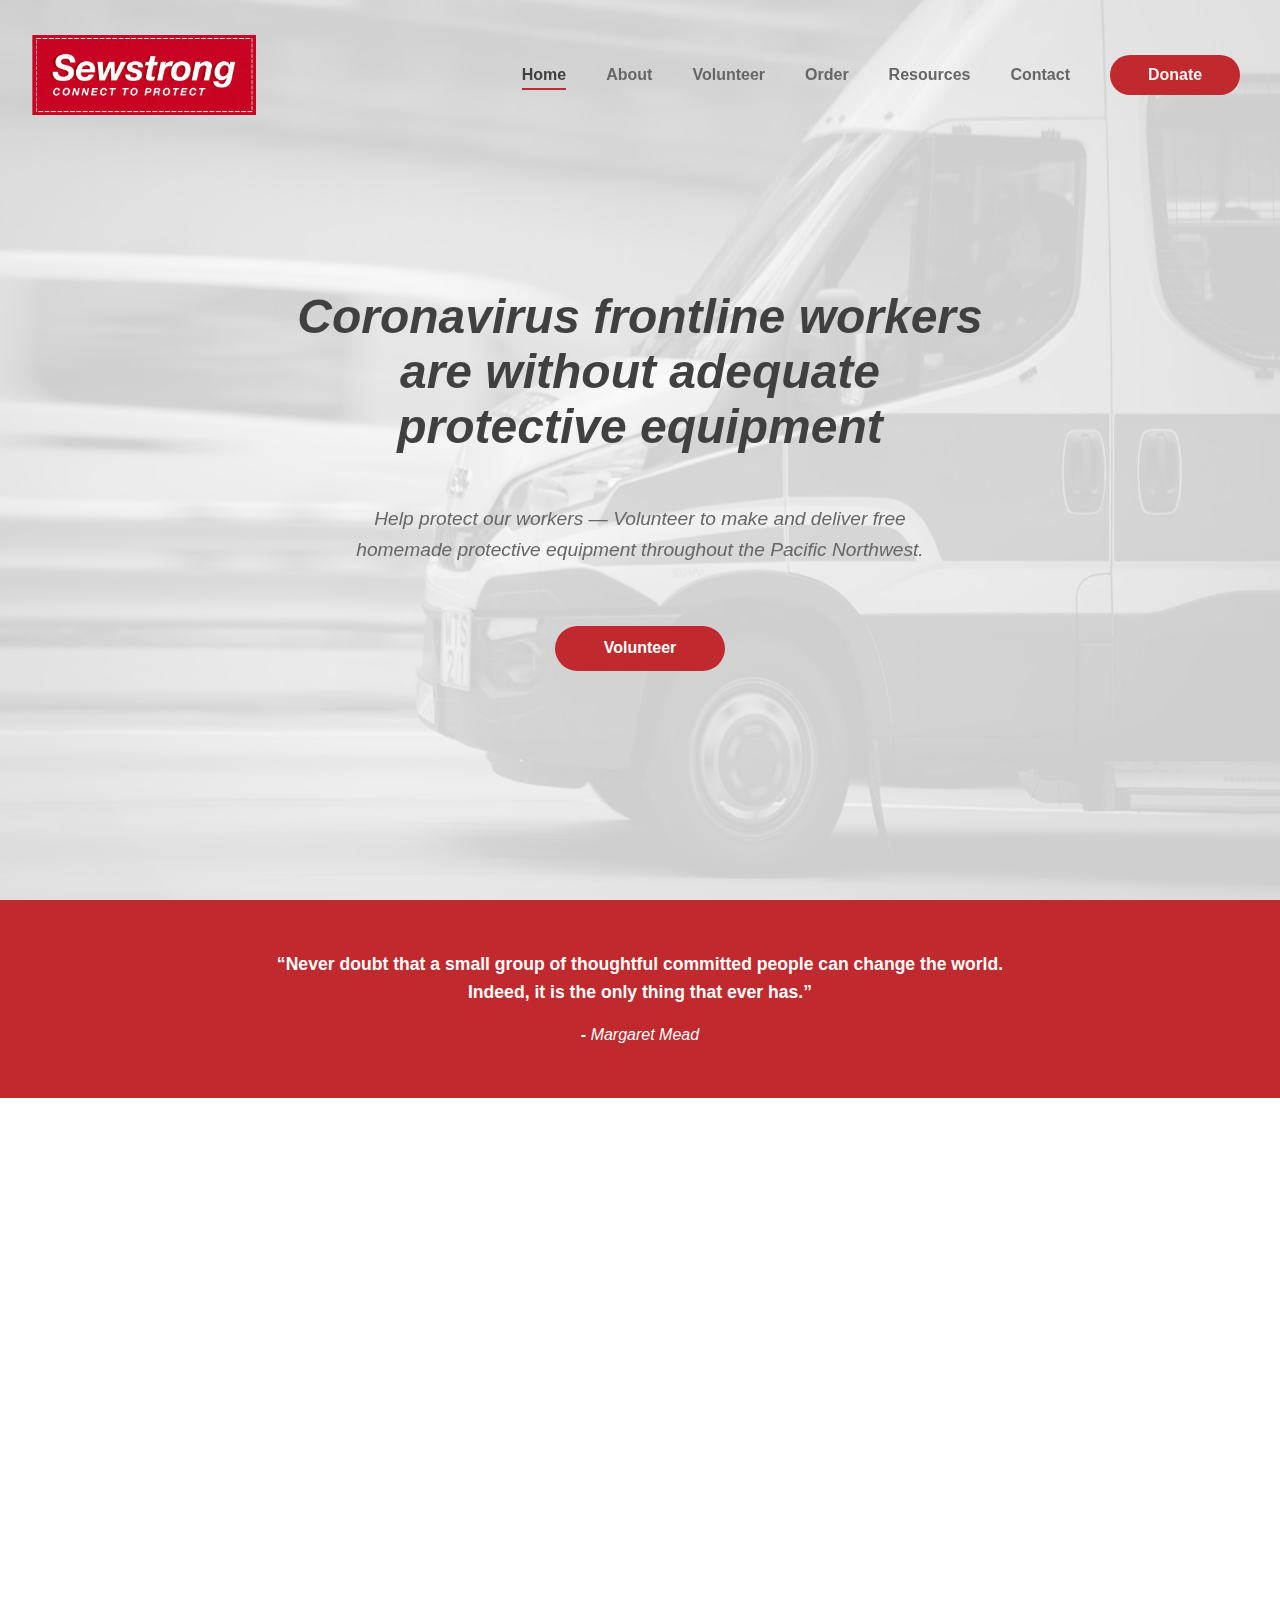
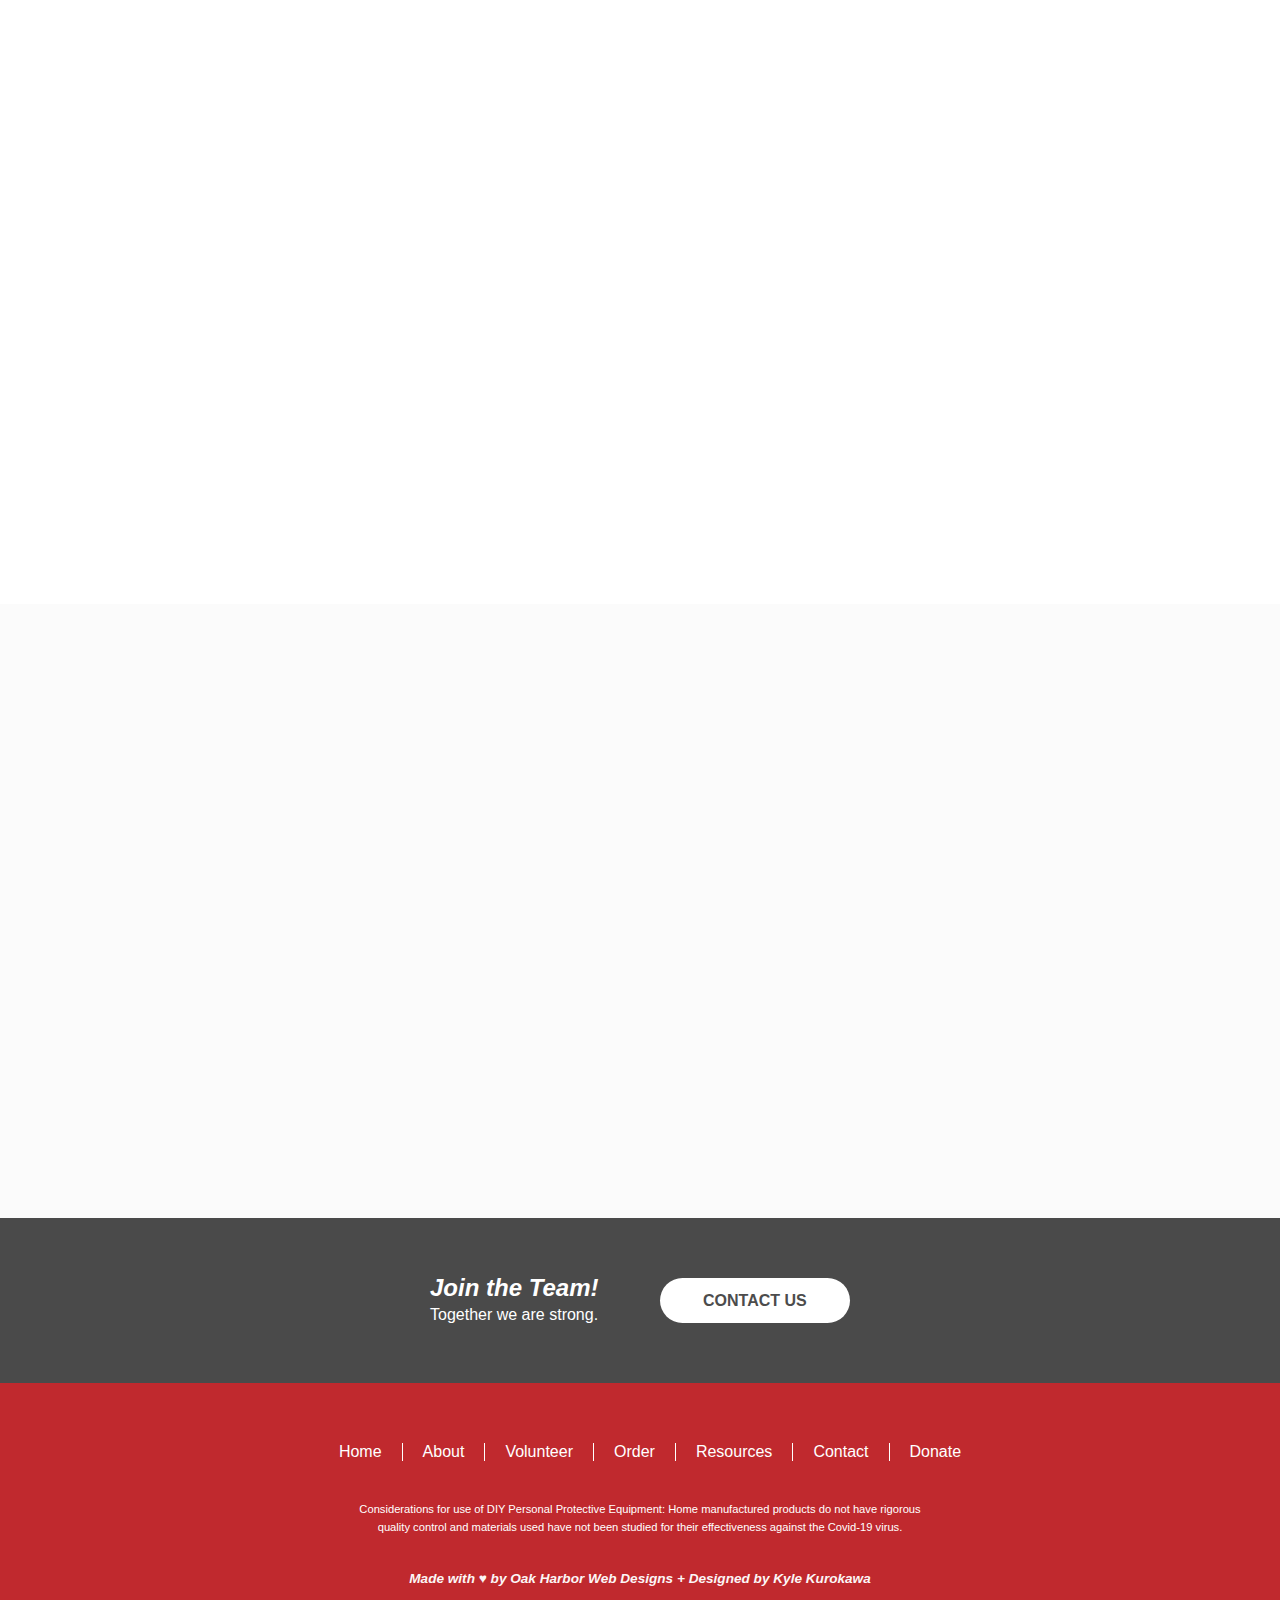
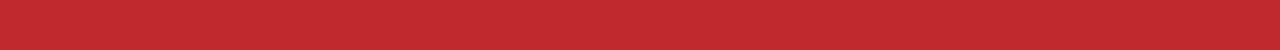
<file: index.html>
<!DOCTYPE html>
<html lang="en">
<head>
    <!-- Global site tag (gtag.js) - Google Analytics -->
    <script async src="https://www.googletagmanager.com/gtag/js?id=UA-137702322-15"></script>
    <script>
    window.dataLayer = window.dataLayer || [];
    function gtag(){dataLayer.push(arguments);}
    gtag('js', new Date());

    gtag('config', 'UA-137702322-15');
    </script>

    <meta charset="UTF-8">
    <meta name="viewport" content="width=device-width, initial-scale=1.0">
    <meta http-equiv="X-UA-Compatible" content="ie=edge">
    <meta name="description" content="Sewstrong is a non profit organization that enlists volunteers to sew and deliver face masks, gowns, and face sheilds to first responders fighting the coronavirus pandemic.">
    <meta name="keywords" content="coronavirus non profit, sewstrong, face mask supplier seattle wa, face sheild supplier seattle wa, face mask delivery seattle wa, volunteer to help first responders seattle wa, cloth masks for doctors seattle wa, fight coronavirus seattle wa">
    <meta name="format-detection" content="telephone=no">

    <meta property="og:title" content="Coronavirus First Responder Support | SewStrong"/>
    <meta property="og:description" content="Sewstrong is a non profit organization that enlists volunteers to sew and deliver face masks, gowns, and face sheilds to first responders fighting the coronavirus pandemic."/>
    <meta property="og:type" content="website" />
    <meta property="og:url" content="https://www.sewstrong.org/"/>
    <meta property="og:image" content="https://i.imgur.com/vd0yda6.jpg"/>
    <meta property="og:image:secure_url" content="https://i.imgur.com/vd0yda6.jpg"/>

    <link rel="canonical" href="https://www.sewstrong.org/">

    <!-- Favicons -->
    <link rel="apple-touch-icon" sizes="180x180" href="/apple-touch-icon.png?v1">
    <link rel="icon" type="image/png" sizes="32x32" href="/favicon-32x32.png?v1">
    <link rel="icon" type="image/png" sizes="16x16" href="/favicon-16x16.png?v1">
    <link rel="manifest" href="/site.webmanifest">
    <meta name="msapplication-TileColor" content="#da532c">
    <meta name="theme-color" content="#ffffff">

    <!-- CSS -->
    <link rel="stylesheet" href="css/core-styles.css">
    <link rel="stylesheet" href="css/style.css">
    <link defer href="https://fonts.googleapis.com/css?family=Montserrat:500,600,700,800,900|Roboto&display=swap" rel="stylesheet">
    <link defer href="https://unpkg.com/aos@2.3.1/dist/aos.css" rel="stylesheet">

    <!-- jQuery -->
    <script defer src="https://ajax.googleapis.com/ajax/libs/jquery/3.4.1/jquery.min.js"></script>
    <script src="https://unpkg.com/aos@2.3.1/dist/aos.js"></script>
    

    <title>Sewstrong | Coronavirus Equipment Relief | Seattle, WA</title>
</head>
<body>

      <!--[if lt IE]>
  <p class="browsehappy">Vous utilisez un <strong>ancien navigateur</strong>. Mettez votre <a href="http://browsehappy.com" target="_blank">navigateur à jour</a> dès aujourd'hui !</p>
  <![endif]-->


    <a class="skip" aria-label="skip to main content" href="index.html#main">Click To Skip To Main</a>

    <header>
        <!-- Desktop Navbar -->
        <div class="mobile-wrapper container">
            <div class="mobile-nav mobile-nav-container">
                <img data-aos="fade-down" id="mobile-logo" src="/images/logo.jpg" alt="mobile_company_logo" height="60"> 

                <!-- Hamburger Menu -->
                <button data-aos="fade-down" aria-label="open the menu" id="menu-button" class="hamburger hamburger--spring" onclick="toggleNav()" type="button">
                    <span aria-hidden="true" class="hamburger-box">
                        <span aria-hidden="true" class="hamburger-inner"></span>
                    </span>
                </button>
            </div>
        </div>

        <!-- ============================================ -->
        <!--                   NAVIGATION                 -->
        <!-- ============================================ -->

        <nav>
            <div data-aos="fade-down"
            data-aos-delay="100" class="navbar-menu container">
                <div id="side-menu" class=" side-nav">
                    <img src="/images/logo.jpg" alt="compnay logo" width="100px">
                    <ul id="on-top" class="navbar-links">
                        <li class="nav-li"><a class="active-menu" href="index.html">Home</a></li>
                        <li class="nav-li"><a href="html/about.html">About</a></li>
                        <li class="nav-li"><a href="html/volunteer.html">Volunteer</a></li>
                        <li class="nav-li"><a href="html/order.html">Order</a></li>
                        <li class="nav-li"><a href="html/resources.html">Resources</a></li>
                        <li class="nav-li"><a href="html/contact.html">Contact</a></li>
                        <li class="nav-li"><button class="button-solid quote-nav-button" onclick="location.href='https://www.gofundme.com/f/help-sewstrong-volunteers-make-masks?utm_source=customer&utm_medium=email&utm_campaign=p_cp+share-sheet'" type="button">
                            Donate</button></li>
                    </ul>
                </div>
            </div>
        </nav>
    </header>

    <main id="main">

    <!-- ============================================ -->
    <!--                    LANDING                   -->
    <!-- ============================================ -->

    <section id="hero">
        <div id="dark"></div>
        <div class="container hero-content">
            <div class="heroText">
                <h1 data-aos="fade-up" id="home-h">Coronavirus frontline workers are without adequate protective equipment</h1>

                <h2 data-aos="fade-up"
                    data-aos-delay="100" id="home-p">Help protect our workers — Volunteer to make and deliver free homemade protective equipment throughout the Pacific Northwest.</h2>
                <button data-aos="fade-up"
                        data-aos-delay="200" class="button-solid volunteer-button" onclick="location.href='/html/volunteer.html'" type="button">
                    Volunteer</button>
            </div>
        </div>
    </section>

    <!-- ============================================ -->
    <!--                    CONNECT                   -->
    <!-- ============================================ -->

    <section id="connect" class="section">
        <div class="banner">
            <p>“Never doubt that a small group of thoughtful committed people can change the world. Indeed,

                it is the only thing that ever has.”</p>
                <p><strong>-</strong> Margaret Mead</p>
        </div>
        <div class="container">
            <h2 data-aos="fade-up">CONNECT TO PROTECT</h2>
            <h3 data-aos="fade-up" data-aos-delay="100">We make it easy for you to get masks into the hands of local organizations most in need.</h3>
            <div class="delivery first-d">
                <img data-aos="fade-left" src="/images/Sew-unsplash-BW-1000-compressor.jpg" alt="sewing machine making face masks">
                <div data-aos="fade-right" class="text-group">
                    <h4>Help by Sewing</h4>
                    <p>If you sew, help us make
                        masks. We will provide you with the pattern, instructions, and supplies if
                        you need them.</p>
                    <button class="button-solid services-button" onclick="location.href='/html/sewing.html'" type="button">
                        Sign Up To Sew</button>
                </div>
            </div>
            <div class="delivery">
                <img data-aos="fade-right" src="/images/volunteer.jpg" alt="hand holding a box with fragile written on it wrapped in twine">
                <div data-aos="fade-left" class="text-group">
                    <h4>Help by Delivering</h4>
                    <p>Join our team of drivers who pick up and deliver supplies and masks. Volunteer today! </p>
                    <button class="button-solid services-button" onclick="location.href='/html/driving.html'" type="button">
                        Sign Up To Drive</button>
                </div>
            </div>
        </div>
    </section>

    <!-- ============================================ -->
    <!--                  MATERIALS                   -->
    <!-- ============================================ -->

    <section id="materials" class="section">
        <div class="container">
            <h2 data-aos="fade-up">Are You a Healthcare or Community Setting with a Shortage?</h2>
            <div class="material-group">
                <div data-aos="fade-up" class="material">
                    <svg xmlns="http://www.w3.org/2000/svg" xmlns:xlink="http://www.w3.org/1999/xlink" version="1.1" x="0px" y="0px" viewBox="0 0 512 512" style="enable-background:new 0 0 512 512;" xml:space="preserve">
                        <style type="text/css">
                            .st0{fill:#D6D6D6;}
                            .st1{fill:#C2C2C2;}
                            .st2{fill:#ABABAB;}
                            .st3{fill:#959595;}
                            .st4{fill:#D9D9D9;}
                            .st5{fill:#C4C4C4;}
                        </style>
                        <g>
                            <path class="st0" d="M106.2,315.4c-5.1,0-10.1-0.6-14.9-1.5C57.4,307.1,31.8,277,31.8,241s25.6-66.1,59.5-72.9   c4.5-0.9,9.3-1.4,14.1-1.4l-14.1-28.8C41,145.1,2,188.5,2,240.9c0,55.7,43.8,101.2,98.5,103.9c1.8,0.3,3.9,0.3,5.7,0.3   c8.3,0,14.9-6.5,14.9-14.9C121.1,321.9,114.5,315.4,106.2,315.4z"/>
                            <path class="st1" d="M420.7,137.9l-11.5,28.9c3.9,0.2,7.8,0.5,11.5,1.2c33.9,6.8,59.5,36.9,59.5,72.9s-25.6,66.1-59.5,72.9   c-4.8,0.9-9.8,1.5-14.9,1.5c-8.3,0-14.9,6.5-14.9,14.9c0,8.3,6.5,14.9,14.9,14.9c1.8,0,3.9,0,5.7-0.3   c54.8-2.7,98.5-48.2,98.5-103.9C510,188.6,471,145.1,420.7,137.9z"/>
                            <g>
                                <path class="st2" d="M405.8,136.8h-46.5c-24.4,0-45.5-5.7-61-16.4c-12.5-8.6-27.4-13.1-42.3-13.1s-29.8,4.5-42.3,13.1    c-15.5,10.7-36.6,16.4-61,16.4h-46.5c-5.1,0-10.1,0.3-14.9,1.2v192.3c0,4.2,1.8,8.3,5.1,11c0.3,0.3,1.8,1.5,4.2,3.6    c16.1,13.4,79.3,59.8,155.5,59.8s139.4-46.4,155.5-59.8c2.4-2.1,3.9-3.3,4.2-3.6c3.3-2.7,5.1-6.8,5.1-11V137.9    C415.9,137,410.9,136.8,405.8,136.8z"/>
                            </g>
                            <path class="st3" d="M420.7,137.9v192.3c0,4.2-1.8,8.3-5.1,11c-0.3,0.3-1.8,1.5-4.2,3.6c-16.1,13.4-79.3,59.8-155.5,59.8V107.3   c14.9,0,29.8,4.5,42.3,13.1c15.5,10.7,36.6,16.4,61,16.4h46.5C410.9,136.8,415.9,137,420.7,137.9z"/>
                            <g>
                                <g>
                                    <g>
                                        <path class="st4" d="M360.2,211.7c-0.6,7.7-7.1,14-14.9,14c-0.3,0-0.6-0.3-0.9-0.3c-33.3-2.1-63.4-11-88.1-26.5      c0,0-0.3,0-0.3,0.3c-25,15.2-55.4,24.1-88.4,26.2c-8.9,0.6-15.2-5.7-15.8-13.7c-0.6-8.3,5.7-15.5,14-15.8      c31.6-2.1,59.8-11.3,82.2-26.8c2.4-2.1,5.4-3,8-3c3,0,6.3,0.9,9.2,3c21.4,15.5,49.4,24.7,81,26.8      C354.5,196.4,360.8,203.5,360.2,211.7z"/>
                                    </g>
                                </g>
                            </g>
                            <g>
                                <g>
                                    <g>
                                        <path class="st4" d="M330.4,270.8c0,8.3-6.5,14.9-14.9,14.9H196.5c-8.3,0-14.9-6.5-14.9-14.9c0-8.3,6.5-14.9,14.9-14.9h119.1      C323.9,255.9,330.4,262.4,330.4,270.8z"/>
                                    </g>
                                </g>
                            </g>
                            <g>
                                <g>
                                    <g>
                                        <path class="st4" d="M300.6,330.3c0,8.3-6.5,14.9-14.9,14.9h-59.5c-8.3,0-14.9-6.5-14.9-14.9c0-8.3,6.5-14.9,14.9-14.9h59.5      C294.1,315.4,300.6,321.9,300.6,330.3z"/>
                                    </g>
                                </g>
                            </g>
                            <path class="st5" d="M300.6,330.3c0,8.3-6.5,14.9-14.9,14.9H256v-29.8h29.8C294.1,315.4,300.6,321.9,300.6,330.3z"/>
                            <path class="st5" d="M330.4,270.8c0,8.3-6.5,14.9-14.9,14.9H256v-29.8h59.5C323.9,255.9,330.4,262.4,330.4,270.8z"/>
                            <path class="st5" d="M360.2,211.7c-0.6,7.7-7.1,14-14.9,14c-0.3,0-0.6-0.3-0.9-0.3c-33.3-2.1-63.4-11-88.1-26.5c0,0-0.3,0-0.3,0.3   v-33c3,0,6.3,0.9,9.2,3c21.4,15.5,49.4,24.7,81,26.8C354.5,196.4,360.8,203.5,360.2,211.7z"/>
                        </g>
                        </svg>
                    <h3 class="mask">Surgical Masks</h3>
                </div>
                <div data-aos="fade-up" data-aos-delay="200" class="material">
                    <svg xmlns="http://www.w3.org/2000/svg" xmlns:xlink="http://www.w3.org/1999/xlink" version="1.1" x="0px" y="0px" viewBox="0 0 512 512" style="enable-background:new 0 0 512 512;" xml:space="preserve">
                        <style type="text/css">
                            .st0{fill:#C2C2C2;}
                            .st1{fill:#ABABAB;}
                            .st2{fill:#D6D6D6;}
                            .st3{fill:#959595;}
                        </style>
                        <g>
                            <path class="st0" d="M79.9,95.1l45.7-29.3h140.9l-207,132.8L79.9,95.1z"/>
                            <path class="st0" d="M432.1,95.1l-45.7-29.3H245.5l207,132.8L432.1,95.1z"/>
                            <path class="st0" d="M233.7,6.3c-4.3-4.1-9.9-6.3-15.8-6.3c-12.6,0-22.8,10.2-22.8,22.8s10.2,22.8,22.8,22.8L256,55.8V27.5   L233.7,6.3z M210.3,22.8c0-4.2,3.4-7.6,7.6-7.6c2,0,3.8,0.8,5.3,2.1L237,30.4h-19C213.7,30.4,210.3,27,210.3,22.8z"/>
                        </g>
                        <path class="st1" d="M294.1,0c-5.9,0-11.5,2.2-15.8,6.3L256,27.5l-20.3,28.3l58.4-10.1c12.6,0,22.8-10.2,22.8-22.8S306.6,0,294.1,0z   M294.1,30.4h-19l13.8-13.1c1.4-1.4,3.3-2.1,5.2-2.1c4.2,0,7.6,3.4,7.6,7.6S298.3,30.4,294.1,30.4z"/>
                        <path class="st1" d="M464.9,116.2l-32.8-21.1l30.4,202.8c16.8,0,30.4-13.6,30.4-30.4v-100C493,145.9,481.8,127,464.9,116.2z"/>
                        <path class="st1" d="M462.5,167.5c0-21.5-5.6-40.4-14-51.3l-16.4-21.1v172.3c0,16.8,13.6,30.4,30.4,30.4V167.5z"/>
                        <path class="st1" d="M47.1,116.2C30.2,127,19,145.9,19,167.5v100c0,16.8,13.6,30.4,30.4,30.4s30.4-13.6,30.4-30.4V95.1L47.1,116.2z"/>
                        <path class="st2" d="M370,55.3c-9.5-6.1-20.7-9.6-32.8-9.6h-20.3L256,86.3l-60.9-40.6h-20.3c-12.1,0-23.4,3.5-32.8,9.6l-16.4,10.5  v438.6c0,4.2,3.4,7.6,7.6,7.6h140.5h79.8l32.9-355.8V65.8L370,55.3z"/>
                        <path class="st3" d="M378.8,512c4.2,0,7.6-3.4,7.6-7.6V156.2L353.5,512H378.8z"/>
                        <g>
                            <path class="st3" d="M286.4,45.7L256,106.6c33.6,0,60.9-27.3,60.9-60.9C316.9,45.7,286.4,45.7,286.4,45.7z"/>
                            <path class="st1" d="M286.4,45.7h-91.3c0,33.6,27.3,60.9,60.9,60.9C272.8,106.6,286.4,79.3,286.4,45.7z"/>
                        </g>
                        </svg>
                    <h3>Gowns</h3>
                </div>
                <div data-aos="fade-up" data-aos-delay="100" class="material">
                    <svg xmlns="http://www.w3.org/2000/svg" xmlns:xlink="http://www.w3.org/1999/xlink" version="1.1" x="0px" y="0px" viewBox="0 0 512 512" style="enable-background:new 0 0 512 512;" xml:space="preserve">
                        <style type="text/css">
                            .st0{fill:#BABABA;}
                            .st1{fill:#A4A4A4;}
                            .st2{fill:#959595;}
                            .st3{fill:#ABABAB;}
                            .st4{fill:#D6D6D6;}
                            .st5{fill:#777777;}
                        </style>
                        <g>
                            <path class="st0" d="M144.4,66.2h223.3c19.3,0,36.1,10.5,45.1,26.1l14.3,13.1l14.3-13.1c-10.7-30.4-39.6-52.1-73.6-52.1H144.4   c-34,0-62.9,21.8-73.7,52.1l14.3,13.1l14.3-13.1C108.3,76.6,125,66.2,144.4,66.2z"/>
                            <path class="st1" d="M66.2,144.4h26.1v-26.1c0-9.5,2.5-18.4,7-26.1H70.7c-2.9,8.2-4.5,16.9-4.5,26.1   C66.2,118.3,66.2,144.4,66.2,144.4z"/>
                            <path class="st1" d="M419.8,118.3v26.1h26.1v-26.1c0-9.1-1.6-17.9-4.5-26.1h-28.6C417.2,99.9,419.8,108.9,419.8,118.3z"/>
                            <path class="st2" d="M445.8,144.4L341.6,471.9h26.1c57.6,0,104.2-46.6,104.2-104.2V170.4L445.8,144.4z"/>
                            <path class="st3" d="M445.8,367.6V144.4H315.5v327.5h26.1C399.1,471.9,445.8,425.2,445.8,367.6z"/>
                            <path class="st3" d="M196.5,144.4L40.1,170.4v197.2c0,57.6,46.6,104.2,104.2,104.2h52.1V144.4z"/>
                            <path class="st4" d="M419.8,367.6V144.4H92.2v223.3c0,57.6,46.6,104.2,104.2,104.2h119C373,471.9,419.8,425.2,419.8,367.6z"/>
                            <path class="st1" d="M445.8,118.3h-26.1l26.1,52.1h26.1v-26.1C471.9,130,460.2,118.3,445.8,118.3z"/>
                            <path class="st0" d="M419.8,118.3H66.2c-14.4,0-26.1,11.7-26.1,26.1v26.1h405.7v-26.1C445.8,130,434.2,118.3,419.8,118.3z"/>
                            <circle class="st5" cx="66.2" cy="144.4" r="6.5"/>
                            <circle class="st5" cx="445.8" cy="144.4" r="6.5"/>
                        </g>
                        </svg>
                    <h3>Face Shields</h3>
                </div>
            </div>
            <button data-aos="fade-up" data-aos-delay="200" class="button-solid materials-button" onclick="location.href='/html/order.html'" type="button">
                Place An Order</button>
        </div>
    </section>

    <!-- ============================================ -->
    <!--                   CONTACT US                 -->
    <!-- ============================================ -->

    <section id="contact-strip">
        <div class="contact-group">
            <div class="top">
                <h2>Join the Team!</h2>
                <p>Together we are strong.</p>
            </div>
            <button class="button-solid contact-button" onclick="location.href='/html/contact.html'" type="button">
                CONTACT US
            </button>
        </div>
    </section>

    <!-- ============================================ -->
    <!--                   FOOTER                     -->
    <!-- ============================================ -->

    <footer>
        <div class="branding container">
            <div class="links">
                <a href="/index.html">Home</a>
                <a href="/html/about.html">About</a>
                <a href="/html/volunteer.html">Volunteer</a>
                <a href="/html/order.html">Order</a>
                <a href="/html/resources.html">Resources</a>
                <a href="/html/contact.html">Contact</a>
                <a href="https://www.gofundme.com/f/help-sewstrong-volunteers-make-masks?utm_source=customer&utm_medium=email&utm_campaign=p_cp+share-sheet">Donate</a>
            </div>
            <p>Considerations for use of DIY Personal Protective Equipment: Home manufactured products do not have rigorous 
                quality control and materials used have not been studied for their effectiveness against the Covid-19 virus.</p>
                <h2>Made with &hearts; by <a href="https://www.oakharborwebdesigns.com/">Oak Harbor Web Designs</a> + Designed by <a href="https://www.behance.net/kylekurokawa">Kyle Kurokawa</a></h2>
        </div>
    </footer>

    <script>
        var ba = ["MSIE","Trident","Edge"];
        var b, ua = navigator.userAgent;
        for(var i=0; i < ba.length; i++){
            if( ua.indexOf(ba[i]) > -1 ){
                b = ba[i];
                break;
            }
        }
        if(b == "MSIE" || b == "Trident" || b == "Edge"){
            b = "Internet Explorer";
            alert("You are using the " + b + " browser and this browser is incompatible with this website and many others.  Please open this page in a different browser, either Chrome or Firefox.  Thank you!");
        }
    </script>
    
    <script>
		AOS.init({
			offset: 20, // offset (in px) from the original trigger point
			once: true, // whether animation should happen only once - while scrolling down
		    delay: 0, // values from 0 to 3000, with step 50ms
		    duration: 1000, // values from 0 to 3000, with step 50ms
            easing: 'ease', // default easing for AOS animations
        });
    </script>
    
    <script defer src="app.js"></script>
</body>
</html>
</file>
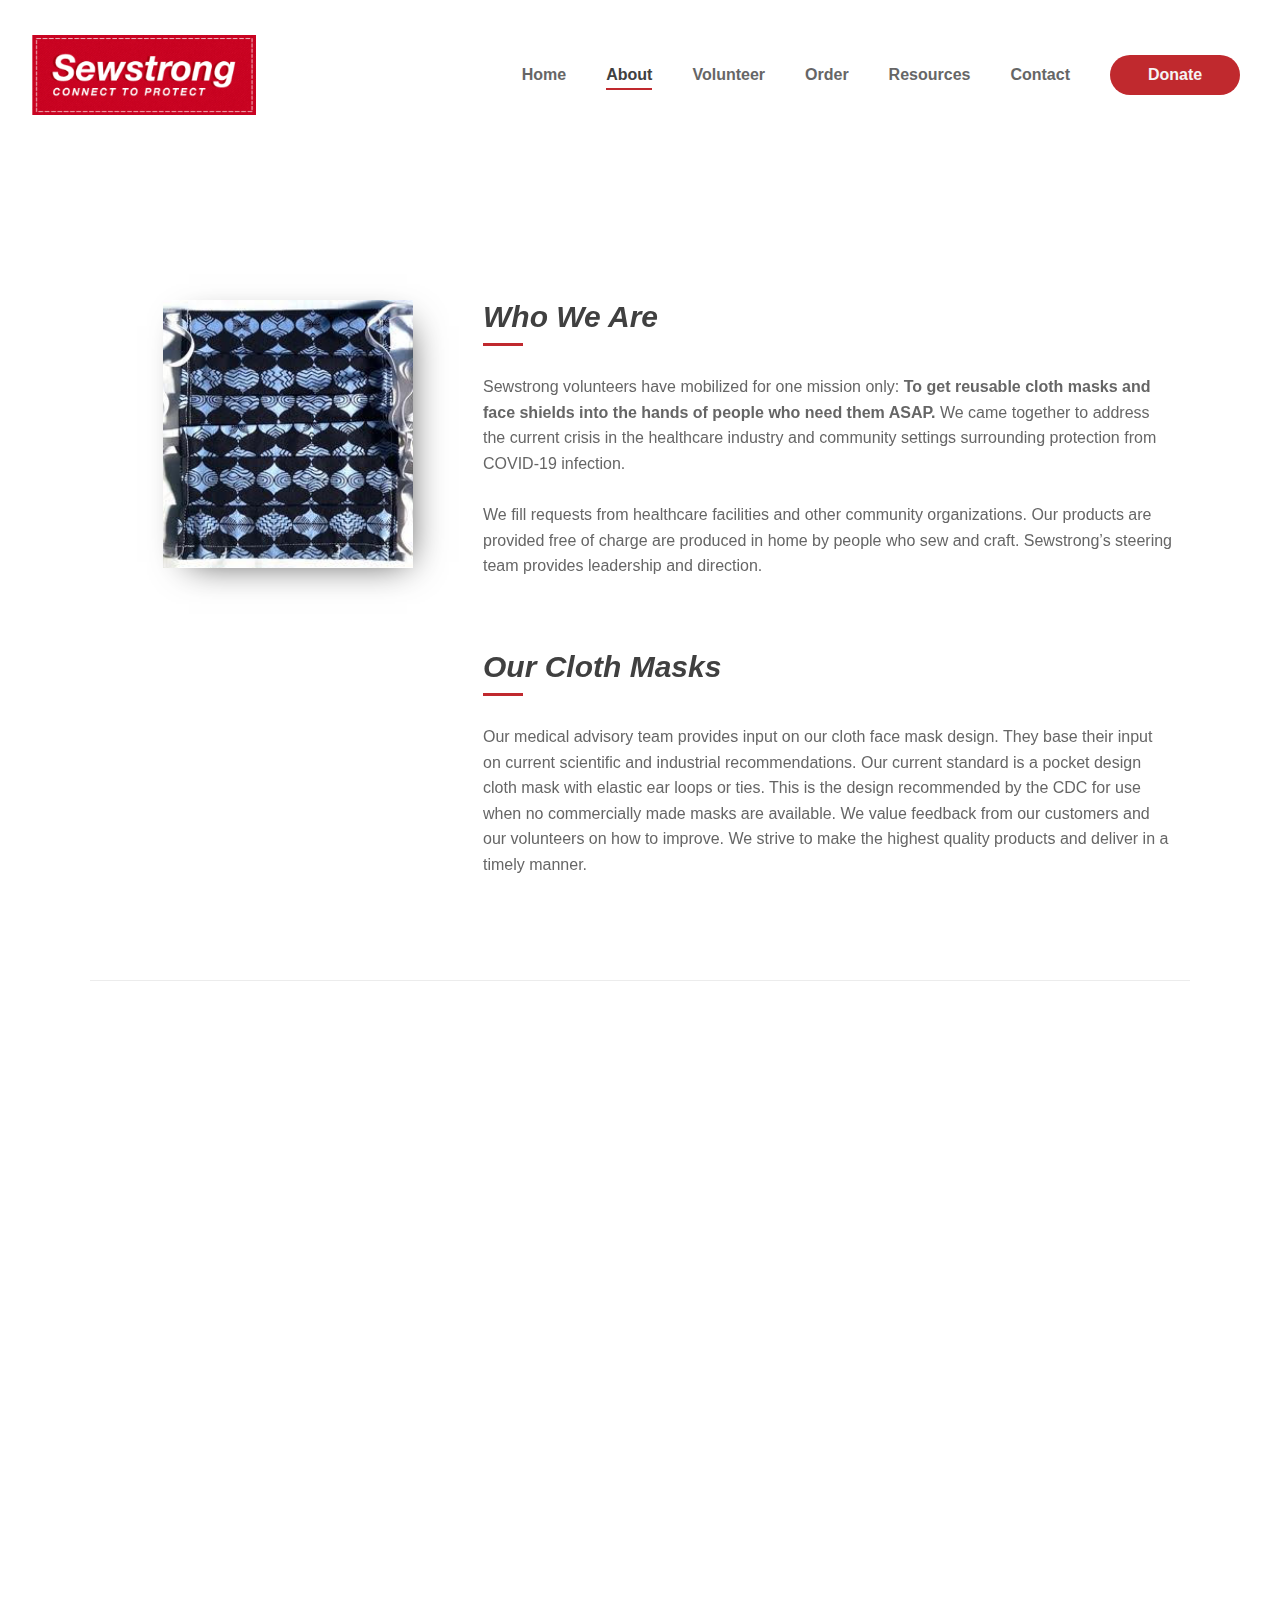
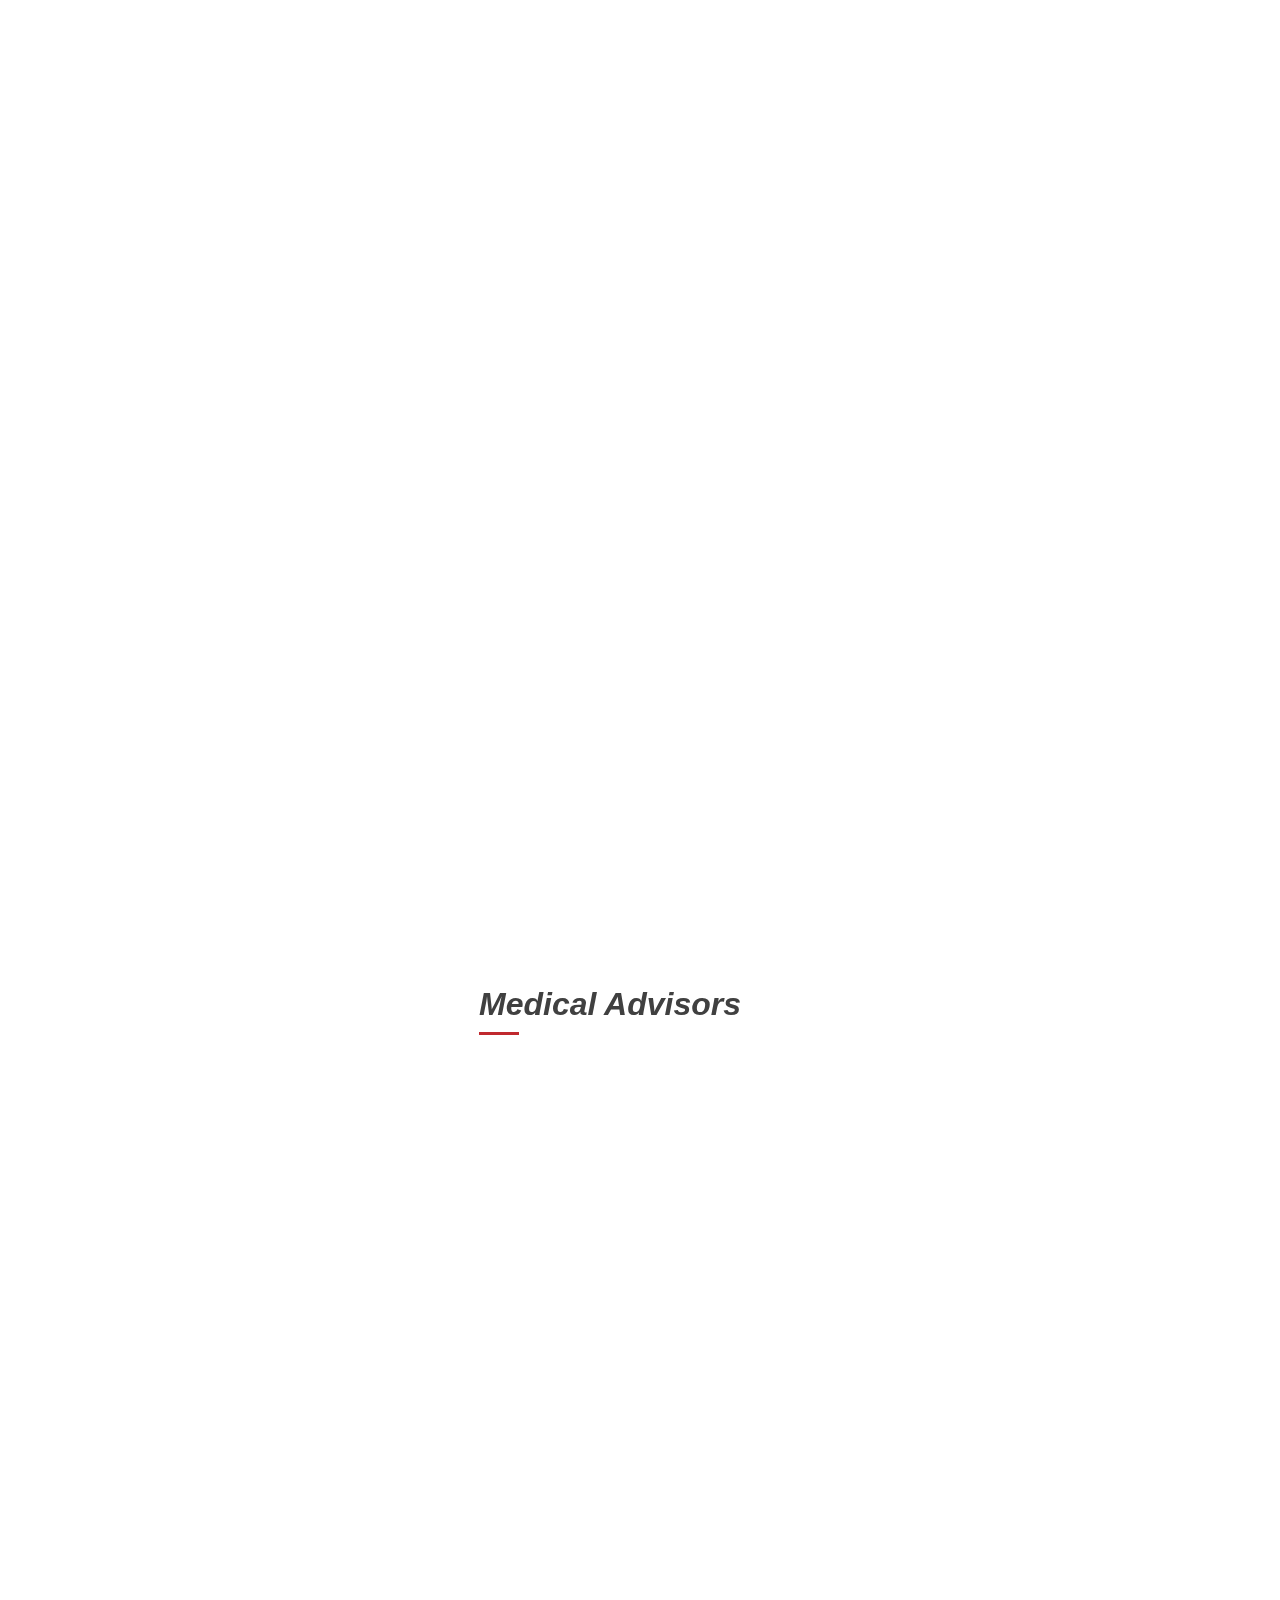
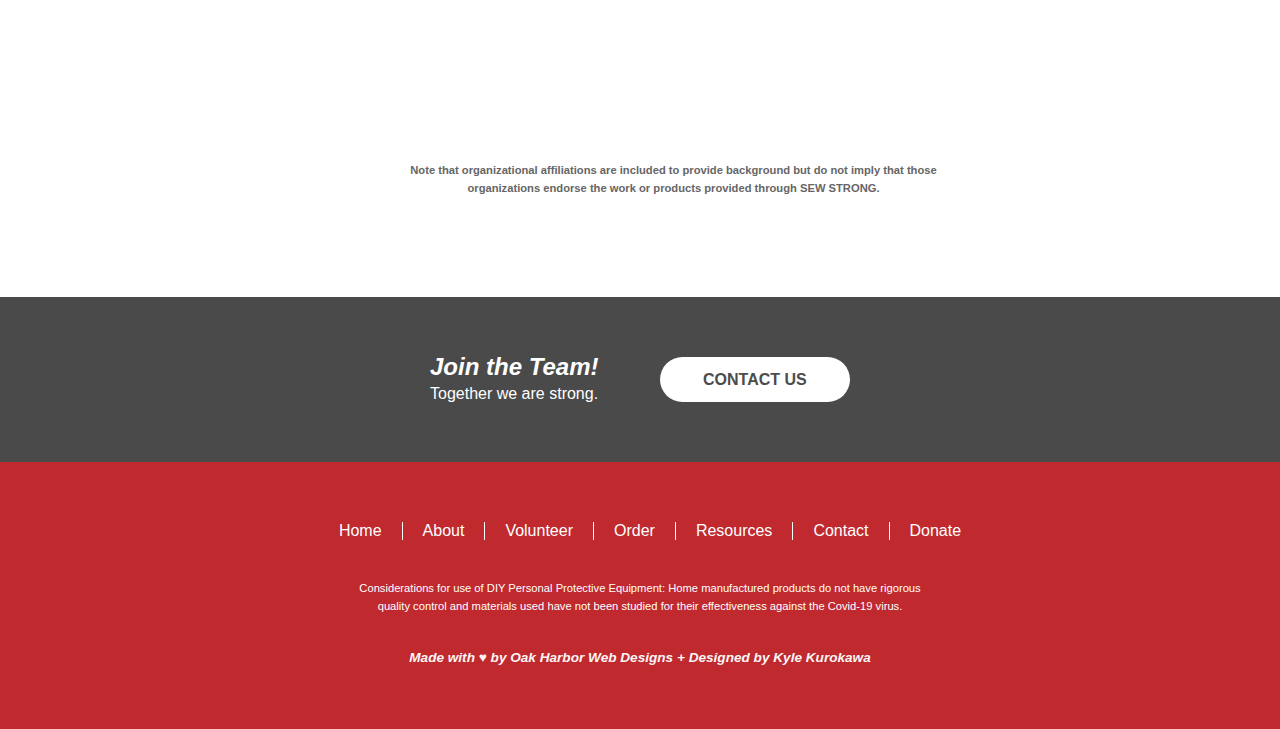
<file: html/about.html>
<!DOCTYPE html>
<html lang="en">
<head>

    <!-- Global site tag (gtag.js) - Google Analytics -->
    <script async src="https://www.googletagmanager.com/gtag/js?id=UA-137702322-15"></script>
    <script>
    window.dataLayer = window.dataLayer || [];
    function gtag(){dataLayer.push(arguments);}
    gtag('js', new Date());

    gtag('config', 'UA-137702322-15');
    </script>

    <meta charset="UTF-8">
    <meta name="viewport" content="width=device-width, initial-scale=1.0">
    <meta http-equiv="X-UA-Compatible" content="ie=edge">
    <meta name="description" content="">
    <meta name="keywords" content="">
    <meta name="format-detection" content="telephone=no">

    <!-- Favicons -->
    <link rel="apple-touch-icon" sizes="180x180" href="/apple-touch-icon.png">
    <link rel="icon" type="image/png" sizes="32x32" href="/favicon-32x32.png">
    <link rel="icon" type="image/png" sizes="16x16" href="/favicon-16x16.png">
    <link rel="manifest" href="/site.webmanifest">

    <!-- Favicons -->
    <link rel="apple-touch-icon" sizes="180x180" href="/apple-touch-icon.png">
    <link rel="icon" type="image/png" sizes="32x32" href="/favicon-32x32.png">
    <link rel="icon" type="image/png" sizes="16x16" href="/favicon-16x16.png">
    <link rel="manifest" href="/site.webmanifest">
    <meta name="msapplication-TileColor" content="#da532c">
    <meta name="theme-color" content="#ffffff">

    <!-- CSS -->
    <link href="https://unpkg.com/aos@2.3.1/dist/aos.css" rel="stylesheet">
    <link rel="stylesheet" href="/css/core-styles.css">
    <link rel="stylesheet" href="/css/about.css">
    <link href="https://fonts.googleapis.com/css?family=Montserrat:500,600,700,800,900|Roboto&display=swap" rel="stylesheet">

    <!-- jQuery -->
    <script src="https://ajax.googleapis.com/ajax/libs/jquery/3.4.1/jquery.min.js"></script>
    <script src="https://unpkg.com/aos@2.3.1/dist/aos.js"></script>

    <title>About SewStrong | Seattle, WA</title>
</head>
<body>

    <a class="skip" aria-label="skip to main content" href="about.html#main">Click To Skip To Main</a>

    <header>
        <!-- Desktop Navbar -->
        <div class="mobile-wrapper container">
            <div class="mobile-nav mobile-nav-container">
                <img id="mobile-logo" src="/images/company-logo-desktop.png" alt="mobile_company_logo" height="60"> 

                <!-- Hamburger Menu -->
                <button aria-label="open the menu" id="menu-button" class="hamburger hamburger--spring" onclick="toggleNav()" type="button">
                    <span aria-hidden="true" class="hamburger-box">
                        <span aria-hidden="true" class="hamburger-inner"></span>
                    </span>
                </button>
            </div>
        </div>

        <!-- ============================================ -->
        <!--                   NAVIGATION                 -->
        <!-- ============================================ -->

        <nav>
            <div class="navbar-menu container">
                <div id="side-menu" class=" side-nav">
                    <img src="/images/company-logo-desktop.png" alt="compnay logo" width="100px">
                    <ul id="on-top" class="navbar-links">
                        <li class="nav-li"><a href="/index.html">Home</a></li>
                        <li class="nav-li"><a class="active-menu" href="/html/about.html">About</a></li>
                        <li class="nav-li"><a href="/html/volunteer.html">Volunteer</a></li>
                        <li class="nav-li"><a href="/html/order.html">Order</a></li>
                        <li class="nav-li"><a href="/html/resources.html">Resources</a></li>
                        <li class="nav-li"><a href="/html/contact.html">Contact</a></li>
                        <li class="nav-li"><button class="button-solid quote-nav-button" onclick="location.href='https://www.gofundme.com/f/help-sewstrong-volunteers-make-masks?utm_source=customer&utm_medium=email&utm_campaign=p_cp+share-sheet'" type="button">
                            Donate</button></li>
                    </ul>
                </div>
            </div>
        </nav>
    </header>

    <main id="main">

    <section id="white-space"></section>

    <!-- ============================================ -->
    <!--                    WHO WE ARE                -->
    <!-- ============================================ -->

    <section id="who-we-are">
        <div class="who-group container">
            <img data-aos="fade-right" src="/images/vertical-sewing-22.jpg" alt="a pile of medical masks" width="250">
            <h2 data-aos="fade-right">Who We Are</h2>
            <p data-aos="fade-left">
                Sewstrong volunteers have 
                mobilized for one mission only: <strong>To get reusable cloth masks and face shields into the hands 
                of people who need them ASAP.</strong> We came together to address the current crisis in the healthcare 
                industry and community settings surrounding protection from COVID-19 infection. 
                <br><br>
                We fill requests 
                from healthcare facilities and other community organizations. Our products are provided free of 
                charge are produced in home by people who sew and craft. Sewstrong’s steering team provides 
                leadership and direction. 
            </p>
        </div>

        <div class="who-group container">
            <h2 data-aos="fade-right" data-aos-delay="150">Our Cloth Masks</h2>
            <p data-aos="fade-left" data-aos-delay="150">
                Our medical advisory team provides input on our cloth face mask design. They base their input on 
                current scientific and industrial recommendations. Our current standard is a pocket design cloth 
                mask with elastic ear loops or ties. This is the design recommended by the CDC for use when no 
                commercially made masks are available. We value feedback from our customers and our volunteers on 
                how to improve. We strive to make the highest quality products and deliver in a timely manner.
            </p>
        </div>
        <div class="line-separate"></div>
    </section>

    <!-- ============================================ -->
    <!--                       BIO                    -->
    <!-- ============================================ -->

    <section id="bio" class="section container">
        <div class="sewstrong-team">
            <h2 data-aos="fade-up" class="first-header">Steering Team</h2>
            <div data-aos="fade-up" class="first-g bio-group">
                <img src="/images/Joanne_Poggetti.jpg" alt="photo of joanne poggetti">
                <div class="content-group">
                    <h3>Joanne Poggetti, MA, Sewstrong Founder</h3>
                    <p>Joanne has over four decades dedicated herself to improving quality and productivity 
                    in a wide variety of government, industry, and educational settings. Her clients have 
                    included the Saskatchewan Health System, PeaceHealth, Fred Hutchinson, Boeing Commercial 
                    Airplane Company, Microsoft, University of Washington, and a variety of U.S. government 
                    agencies. In 1996, along with John Black, Joanne launched the first comprehensive LEAN 
                    implementation in healthcare in the United States. 
                    </p>
                </div>
            </div>
            <div data-aos="fade-up" data-aos-delay="200" class="bio-group">
                <img id="first" src="/images/susan.jpg" alt="Greyed out placeholder image">
                <div class="content-group">
                    <h3>Susan Neidig, MBA</h3>
                    <p>Susan recently retired from Virginia Mason Institute, where she coached 
                    executives in healthcare organizations, to lead large scale change focused on patient and 
                    staff safety and quality care delivery.  Prior to joining the institute, Susan worked as an 
                    executive lean consultant with John Black and Associates (JBA), supporting the lean 
                    transformation in Saskatchewan healthcare. She served as a strategic guide and coach for 
                    executive teams, trained leaders, set up client lean offices, coached improvement events, 
                    and led sustainable, measurable implementations. She was the lead consultant for three 
                    provincial level agencies including the Ministry of Health. Susan joined JBA after a 30-year 
                    career at Boeing, which immersed her in a lean journey that began in the 1980s and spanned 
                    strategy development, training, process management, and new product development in the services 
                    division. Susan is trained in the Virginia Mason Production System®.
                    </p>
                </div>
            </div>
            <div data-aos="fade-up" data-aos-delay="200" class="bio-group">
                <img class="last" src="/images/Elinor_Graham.png" alt="photo of elinor graham">
                <div class="content-group">
                    <h3>Elinor “Ellie” Graham MD, MPH, FAAP, Associate Professor Emeritus, Dept. of Pediatrics, University of Washington (also Medical Advisor)</h3>
                    <p>Working with underserved populations and developing health care programs that meet their needs has been 
                    the focus of my 50-year career as a primary care pediatrician and educator. By working in Liberia 
                    (West Africa), I learned a great deal about epidemic control and consequences during the Ebola virus epidemic 
                    in 2014. I see the current coronavirus epidemic as a learning experience for us in rich countries to 
                    know how to mobilize community support and to create and share low cost reusable items that can be shared 
                    world-wise to help slow the rapid spread of this and future global epidemics.
                    </p>
                </div>
            </div>
            <div data-aos="fade-up" data-aos-delay="200" class="bio-group">
                <img class="last" src="/images/anne.jpg" alt="placeholder photo">
                <div class="content-group">
                    <h3>Ann Marchand, Administrative Support</h3>
                    <p>Provides administrative support and works with a team of mask makers. She worked for 32 years at UW/HMC 
                    in pediatrics and in the development of EthnoMed website which provides culture and health information for 
                    immigrant populations and health care providers.
                    </p>
                </div>
            </div>
        </div>
        <div class="medical-advisor-team container">
            <h2>Medical Advisors</h2>
            <div data-aos="fade-up" class="bio-group">
                <img src="/images/Melissa_Walsh.png" alt="photo of melissa walsh">
                <div class="content-group">
                    <h3>Melissa Walsh MD, FAAP, Primary Care Provider Richmond Pediatrics</h3>
                    <p>Our independent community pediatric practice has been creating constantly evolving workflows 
                        in order to serve our patient population during this pandemic. We try to keep our patients, 
                        families, staff and doctors as safe as possible and to use available protective equipment to 
                        prevent the spread of COVID19 in our clinic. We quickly began to run low on manufactured Personal 
                        Protective Equipment and when our supply for disposable gowns became critical, we switched to 
                        rain ponchos and reversed engineered how to make more gowns out of plastic sheeting.   We will 
                        continue to evaluate and innovate to keep all of us safer.
                    </p>
                </div>
            </div>
            <div data-aos="fade-up" data-aos-delay="200" class="bio-group">
                <img src="/images/Elizabeth_Menta.png" alt="photo of elizabeth menta">
                <div class="content-group">
                    <h3>Elizabeth “Ellie” Menta, RN, PICU Nurse, Multicare, Tacoma, WA</h3>
                    <p>My interest in this was sparked not only because of the situation at my work in an Intensive 
                    Care Unit, but because of my experience in humanitarian and remote healthcare. I started researching 
                    reusable masks and I didn't find very much information, so I started looking at options that could be 
                    effective, durable and reusable for use in a variety of environments.  I know that the impact of this 
                    virus will be far worse in communities that have no running water, no electricity, no way to isolate 
                    or distance themselves and no definitive healthcare for miles.
                    </p>
                </div>
            </div>
        </div>
        <p class="bold">Note that organizational affiliations are included to provide background but do not imply that 
            those organizations endorse the work or products provided through SEW STRONG.</p>
    </section>

    <!-- ============================================ -->
    <!--                   CONTACT US                 -->
    <!-- ============================================ -->

    <section id="contact-strip">
        <div class="contact-group">
            <div class="top">
                <h2>Join the Team!</h2>
                <p>Together we are strong.</p>
            </div>
            <button class="button-solid contact-button" onclick="location.href='/html/contact.html'" type="button">
                CONTACT US
            </button>
        </div>
    </section>

    <!-- ============================================ -->
    <!--                   FOOTER                     -->
    <!-- ============================================ -->

    <footer>
        <div class="branding container">
            <div class="links">
                <a href="/index.html">Home</a>
                <a href="/html/about.html">About</a>
                <a href="/html/volunteer.html">Volunteer</a>
                <a href="/html/order.html">Order</a>
                <a href="/html/resources.html">Resources</a>
                <a href="/html/contact.html">Contact</a>
                <a href="https://www.gofundme.com/f/help-sewstrong-volunteers-make-masks?utm_source=customer&utm_medium=email&utm_campaign=p_cp+share-sheet">Donate</a>
            </div>
            <p>Considerations for use of DIY Personal Protective Equipment: Home manufactured products do not have rigorous 
                quality control and materials used have not been studied for their effectiveness against the Covid-19 virus.</p>
                <h2>Made with &hearts; by <a href="https://www.oakharborwebdesigns.com/">Oak Harbor Web Designs</a> + Designed by <a href="https://www.behance.net/kylekurokawa">Kyle Kurokawa</a></h2></h2>
        </div>
    </footer>

    <script>
        var ba = ["MSIE","Trident","Edge"];
        var b, ua = navigator.userAgent;
        for(var i=0; i < ba.length; i++){
            if( ua.indexOf(ba[i]) > -1 ){
                b = ba[i];
                break;
            }
        }
        if(b == "MSIE" || b == "Trident" || b == "Edge"){
            b = "Internet Explorer";
            alert("You are using the " + b + " browser and this browser is incompatible with this website and many others.  Please open this page in a different browser, either Chrome or Firefox.  Thank you!");
        }
    </script>
    
    <script>
		AOS.init({
			offset: 20, // offset (in px) from the original trigger point
			once: true, // whether animation should happen only once - while scrolling down
		    delay: 0, // values from 0 to 3000, with step 50ms
		    duration: 1000, // values from 0 to 3000, with step 50ms
            easing: 'ease', // default easing for AOS animations
        });
    </script>
    
    <script src="/app.js"></script>
</body>
</html>
</file>
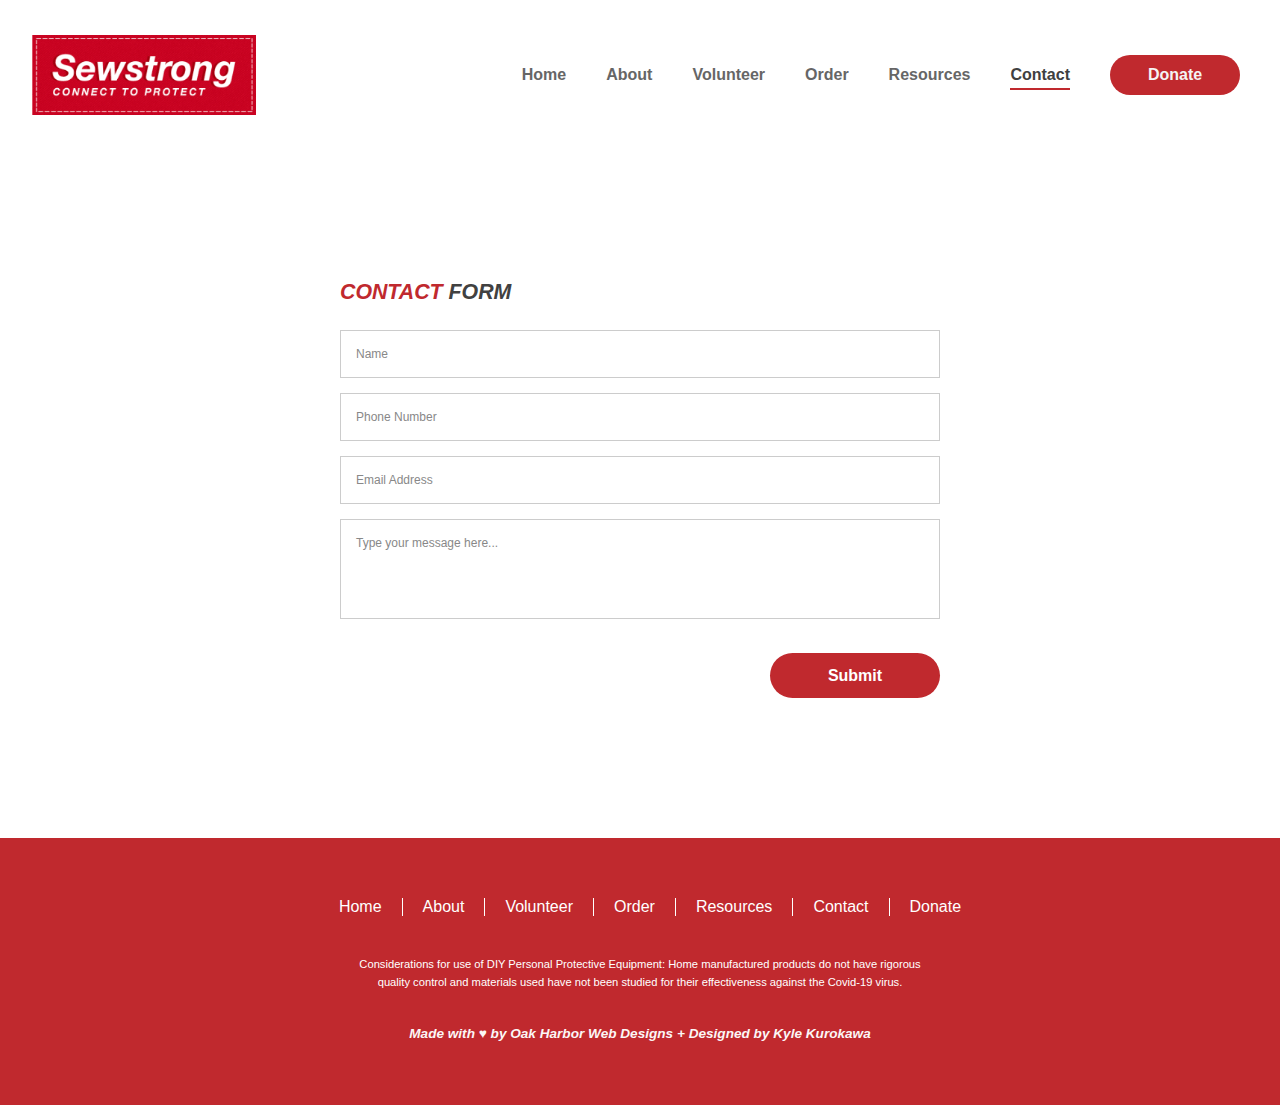
<file: html/contact.html>
<!DOCTYPE html>
<html lang="en">
<head>

    <!-- Global site tag (gtag.js) - Google Analytics -->
    <script async src="https://www.googletagmanager.com/gtag/js?id=UA-137702322-15"></script>
    <script>
    window.dataLayer = window.dataLayer || [];
    function gtag(){dataLayer.push(arguments);}
    gtag('js', new Date());

    gtag('config', 'UA-137702322-15');
    </script>

    <meta charset="UTF-8">
    <meta name="viewport" content="width=device-width, initial-scale=1.0">
    <meta http-equiv="X-UA-Compatible" content="ie=edge">
    <meta name="description" content="">
    <meta name="keywords" content="">
    <meta name="format-detection" content="telephone=no">

    <!-- Favicons -->
    <link rel="apple-touch-icon" sizes="180x180" href="/apple-touch-icon.png">
    <link rel="icon" type="image/png" sizes="32x32" href="/favicon-32x32.png">
    <link rel="icon" type="image/png" sizes="16x16" href="/favicon-16x16.png">
    <link rel="manifest" href="/site.webmanifest">

    <!-- Favicons -->
    <link rel="apple-touch-icon" sizes="180x180" href="/apple-touch-icon.png">
    <link rel="icon" type="image/png" sizes="32x32" href="/favicon-32x32.png">
    <link rel="icon" type="image/png" sizes="16x16" href="/favicon-16x16.png">
    <link rel="manifest" href="/site.webmanifest">
    <meta name="msapplication-TileColor" content="#da532c">
    <meta name="theme-color" content="#ffffff">

    <!-- CSS -->
    <link rel="stylesheet" href="/css/core-styles.css">
    <link rel="stylesheet" href="/css/contact.css">
    <link href="https://fonts.googleapis.com/css?family=Montserrat:500,600,700,800,900|Roboto&display=swap" rel="stylesheet">

    <!-- jQuery -->
    <script src="https://ajax.googleapis.com/ajax/libs/jquery/3.4.1/jquery.min.js"></script>

    <title>Volunteer Form | SewStrong | Seattle, WA</title>
</head>
<body>

    <a class="skip" aria-label="skip to main content" href="contact.html#main">Click To Skip To Main</a>

    <header>
        <!-- Desktop Navbar -->
        <div class="mobile-wrapper container">
            <div class="mobile-nav mobile-nav-container">
                <img id="mobile-logo" src="/images/company-logo-desktop.png" alt="mobile_company_logo" height="60"> 

                <!-- Hamburger Menu -->
                <button aria-label="open the menu" id="menu-button" class="hamburger hamburger--spring" onclick="toggleNav()" type="button">
                    <span aria-hidden="true" class="hamburger-box">
                        <span aria-hidden="true" class="hamburger-inner"></span>
                    </span>
                </button>
            </div>
        </div>

        <!-- ============================================ -->
        <!--                   NAVIGATION                 -->
        <!-- ============================================ -->

        <nav>
            <div class="navbar-menu container">
                <div id="side-menu" class=" side-nav">
                    <img src="/images/company-logo-desktop.png" alt="compnay logo" width="100px">
                    <ul id="on-top" class="navbar-links">
                        <li class="nav-li"><a href="/index.html">Home</a></li>
                        <li class="nav-li"><a href="/html/about.html">About</a></li>
                        <li class="nav-li"><a href="/html/volunteer.html">Volunteer</a></li>
                        <li class="nav-li"><a href="/html/order.html">Order</a></li>
                        <li class="nav-li"><a href="/html/resources.html">Resources</a></li>
                        <li class="nav-li"><a class="active-menu" href="/html/contact.html">Contact</a></li>
                        <li class="nav-li"><button class="button-solid quote-nav-button" onclick="location.href='https://www.gofundme.com/f/help-sewstrong-volunteers-make-masks?utm_source=customer&utm_medium=email&utm_campaign=p_cp+share-sheet'" type="button">
                            Donate</button></li>
                    </ul>
                </div>
            </div>
        </nav>
    </header>

    <main id="main">

    <!-- ============================================ -->
    <!--                    LANDING                   -->
    <!-- ============================================ -->

    <section id="hero">
        <div id="dark"></div>
        <div class="container hero-content">
            <div class="heroText">
            </div>
        </div>
    </section>

    <!-- ============================================ -->
    <!--                    FORMS                     -->
    <!-- ============================================ -->

    <section id="valley-form" class="container">
        
        <form id="contact" class="sewing-form clicked" name="Contact Form" method="post" data-netlify-recaptcha="true" data-netlify="true">
            <h3 class="contact-topper"><span>CONTACT</span> FORM</h3>
            
                <input aria-label="name" name="name" placeholder="Name" type="text" tabindex="1" required>
                <input aria-label="phone number" name="phone" placeholder="Phone Number" type="tel" tabindex="2" required>
                <input aria-label="email" name="email" placeholder="Email Address" type="email" tabindex="3" required>
                <textarea aria-label="text area" name="message" placeholder="Type your message here..." tabindex="4" required></textarea>
            <div data-netlify-recaptcha="true"></div>
            <p class="form-submit">
                <button name="submit" type="submit" id="contact-submit" class="primary button-solid" data-submit="...Sending">Submit</button>
            </p>
        </form>
    </section>

    <!-- ============================================ -->
    <!--                   FOOTER                     -->
    <!-- ============================================ -->

    <footer>
        <div class="branding container">
            <div class="links">
                <a href="/index.html">Home</a>
                <a href="/html/about.html">About</a>
                <a href="/html/volunteer.html">Volunteer</a>
                <a href="/html/order.html">Order</a>
                <a href="/html/resources.html">Resources</a>
                <a href="/html/contact.html">Contact</a>
                <a href="https://www.gofundme.com/f/help-sewstrong-volunteers-make-masks?utm_source=customer&utm_medium=email&utm_campaign=p_cp+share-sheet">Donate</a>
            </div>
            <p>Considerations for use of DIY Personal Protective Equipment: Home manufactured products do not have rigorous 
                quality control and materials used have not been studied for their effectiveness against the Covid-19 virus.</p>
                <h2>Made with &hearts; by <a href="https://www.oakharborwebdesigns.com/">Oak Harbor Web Designs</a> + Designed by <a href="https://www.behance.net/kylekurokawa">Kyle Kurokawa</a></h2></h2>
        </div>
    </footer>
    
    <script>
        var ba = ["MSIE","Trident","Edge"];
        var b, ua = navigator.userAgent;
        for(var i=0; i < ba.length; i++){
            if( ua.indexOf(ba[i]) > -1 ){
                b = ba[i];
                break;
            }
        }
        if(b == "MSIE" || b == "Trident" || b == "Edge"){
            b = "Internet Explorer";
            alert("You are using the " + b + " browser and this browser is incompatible with this website and many others.  Please open this page in a different browser, either Chrome or Firefox.  Thank you!");
        }
    </script>
    
    <script src="/app.js"></script>
</body>
</html>
</file>
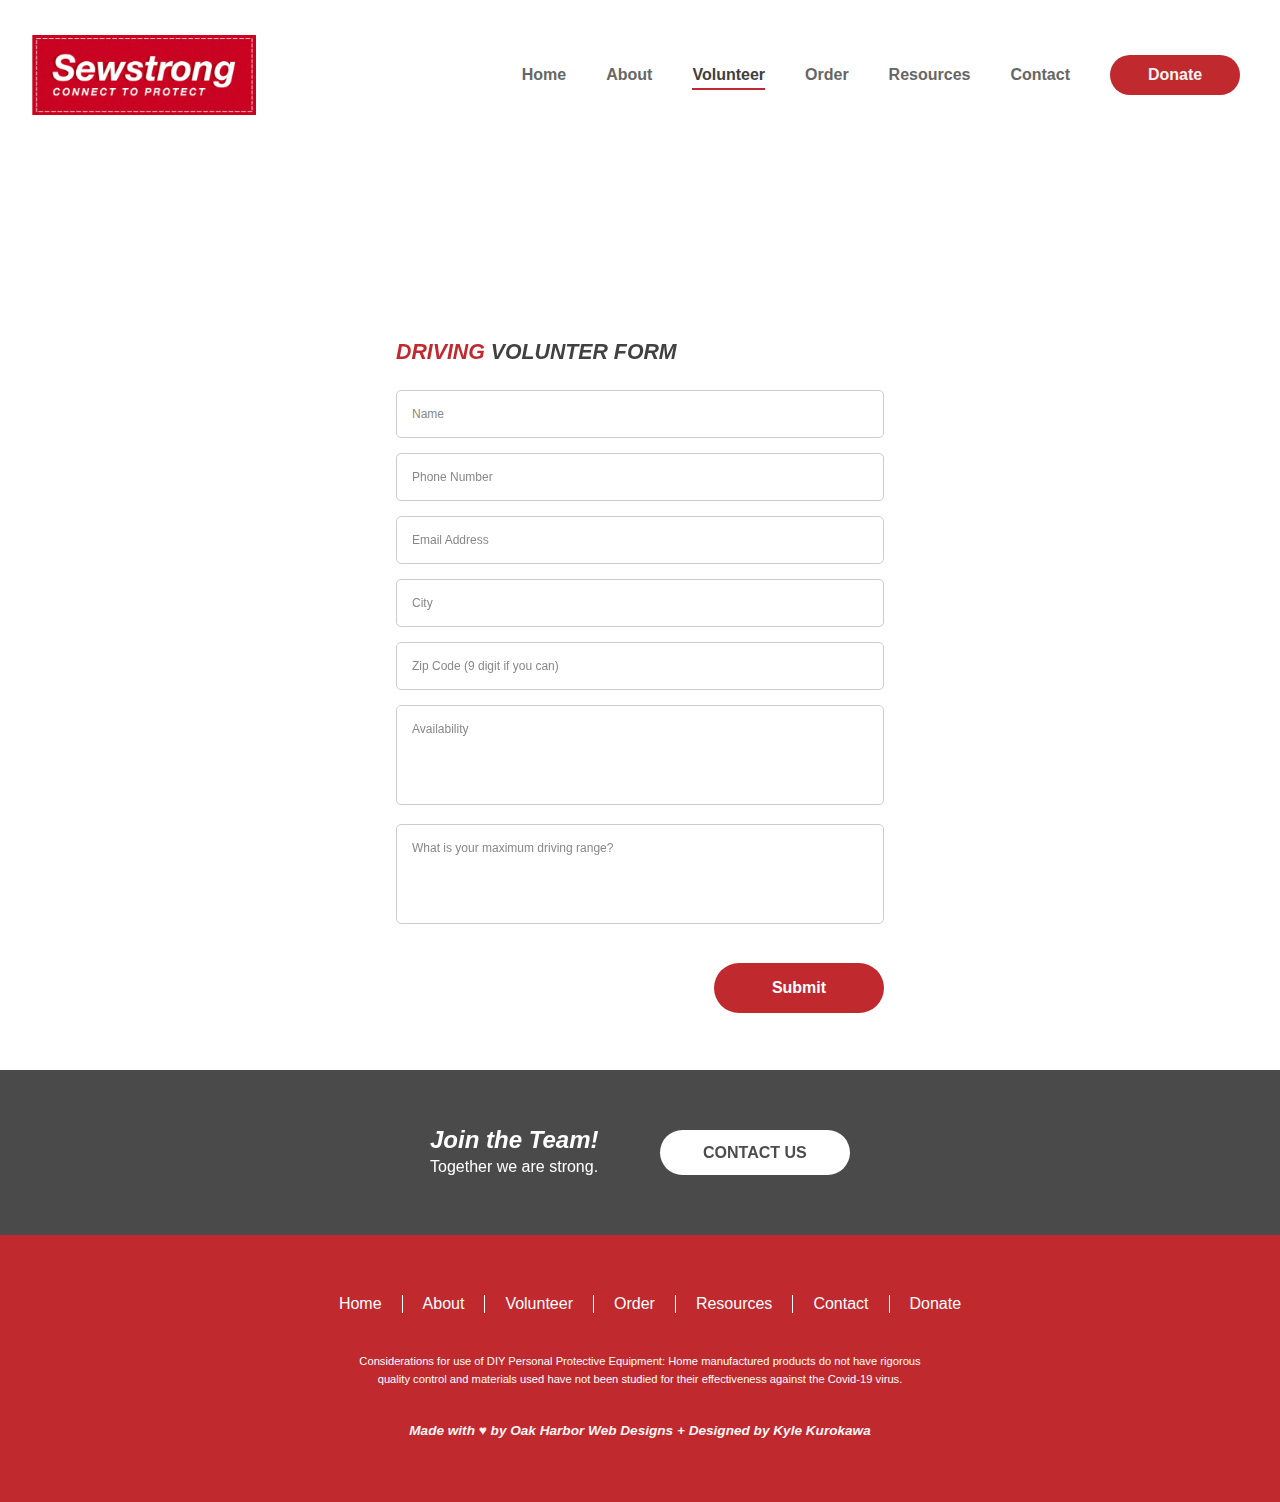
<file: html/driving.html>
<!DOCTYPE html>
<html lang="en">
<head>

    <!-- Global site tag (gtag.js) - Google Analytics -->
    <script async src="https://www.googletagmanager.com/gtag/js?id=UA-137702322-15"></script>
    <script>
    window.dataLayer = window.dataLayer || [];
    function gtag(){dataLayer.push(arguments);}
    gtag('js', new Date());

    gtag('config', 'UA-137702322-15');
    </script>

    <meta charset="UTF-8">
    <meta name="viewport" content="width=device-width, initial-scale=1.0">
    <meta http-equiv="X-UA-Compatible" content="ie=edge">
    <meta name="description" content="">
    <meta name="keywords" content="">
    <meta name="format-detection" content="telephone=no">

    <!-- Favicons -->
    <link rel="apple-touch-icon" sizes="180x180" href="/apple-touch-icon.png">
    <link rel="icon" type="image/png" sizes="32x32" href="/favicon-32x32.png">
    <link rel="icon" type="image/png" sizes="16x16" href="/favicon-16x16.png">
    <link rel="manifest" href="/site.webmanifest">
    <meta name="msapplication-TileColor" content="#da532c">
    <meta name="theme-color" content="#ffffff">

    <!-- CSS -->
    <link href="https://unpkg.com/aos@2.3.1/dist/aos.css" rel="stylesheet">
    <link rel="stylesheet" href="/css/core-styles.css">
    <link rel="stylesheet" href="/css/volunteer.css">
    <link rel="stylesheet" href="/css/driving.css">
    <link href="https://fonts.googleapis.com/css?family=Montserrat:500,600,700,800,900|Roboto&display=swap" rel="stylesheet">

    <!-- jQuery -->
    <script src="https://ajax.googleapis.com/ajax/libs/jquery/3.4.1/jquery.min.js"></script>
    <script src="https://unpkg.com/aos@2.3.1/dist/aos.js"></script>

    <title>Volunteer Form | SewStrong | Seattle, WA</title>
</head>
<body>

    <a class="skip" aria-label="skip to main content" href="driving.html#main">Click To Skip To Main</a>

    <header>
        <!-- Desktop Navbar -->
        <div class="mobile-wrapper container">
            <div class="mobile-nav mobile-nav-container">
                <img id="mobile-logo" src="/images/company-logo-desktop.png" alt="mobile_company_logo" height="60"> 

                <!-- Hamburger Menu -->
                <button aria-label="open the menu" id="menu-button" class="hamburger hamburger--spring" onclick="toggleNav()" type="button">
                    <span aria-hidden="true" class="hamburger-box">
                        <span aria-hidden="true" class="hamburger-inner"></span>
                    </span>
                </button>
            </div>
        </div>

        <!-- ============================================ -->
        <!--                   NAVIGATION                 -->
        <!-- ============================================ -->

        <nav>
            <div class="navbar-menu container">
                <div id="side-menu" class=" side-nav">
                    <img src="/images/company-logo-desktop.png" alt="compnay logo" width="100px">
                    <ul id="on-top" class="navbar-links">
                        <li class="nav-li"><a href="/index.html">Home</a></li>
                        <li class="nav-li"><a href="/html/about.html">About</a></li>
                        <li class="nav-li"><a class="active-menu" href="/html/volunteer.html">Volunteer</a></li>
                        <li class="nav-li"><a href="/html/order.html">Order</a></li>
                        <li class="nav-li"><a href="/html/resources.html">Resources</a></li>
                        <li class="nav-li"><a href="/html/contact.html">Contact</a></li>
                        <li class="nav-li"><button class="button-solid quote-nav-button" onclick="location.href='https://www.gofundme.com/f/help-sewstrong-volunteers-make-masks?utm_source=customer&utm_medium=email&utm_campaign=p_cp+share-sheet'" type="button">
                            Donate</button></li>
                    </ul>
                </div>
            </div>
        </nav>
    </header>

    <main id="main">

    <!-- ============================================ -->
    <!--                    LANDING                   -->
    <!-- ============================================ -->

    <section id="hero">
        <div id="dark"></div>
        <div class="container hero-content">
            <div class="heroText">
            </div>
        </div>
    </section>

    <!-- ============================================ -->
    <!--                    FORMS                     -->
    <!-- ============================================ -->

    <section data-aos="fade-up" id="valley-form" class="container">
        <div class="forms-container">
            <form id="contact" class="sewing-form clicked" name="Driving Page Form" method="post" data-netlify="true">
                <h3 class="contact-topper"><span>DRIVING</span> VOLUNTER FORM</h3>
                
                    <input aria-label="name" name="name" placeholder="Name" type="text" tabindex="1" required>
                    <input aria-label="phone number" name="phone" placeholder="Phone Number" type="tel" tabindex="2" required>
                    <input aria-label="email" name="email" placeholder="Email Address" type="email" tabindex="3" required>
                    <input aria-label="city" name="city" placeholder="City" type="text" tabindex="4" required>
                    <input aria-label="zip code" name="zip" placeholder="Zip Code (9 digit if you can)" type="text" tabindex="5" required>
                    <textarea aria-label="availability" name="availability" placeholder="Availability" tabindex="6" required></textarea>
                    <textarea aria-label="driving range" name="range" placeholder="What is your maximum driving range?" tabindex="7" required></textarea>
            
                <p aria-label="submit" class="form-submit">
                    <button name="submit" type="submit" id="contact-submit" class="primary button-solid" data-submit="...Sending">Submit</button>
                </p>
            </form>
        </div>
    </section>

    <!-- ============================================ -->
    <!--                   CONTACT US                 -->
    <!-- ============================================ -->

    <section id="contact-strip">
        <div class="contact-group">
            <div class="top">
                <h2>Join the Team!</h2>
                <p>Together we are strong.</p>
            </div>
            <button class="button-solid contact-button" onclick="location.href='/html/contact.html'" type="button">
                CONTACT US
            </button>
        </div>
    </section>

    <!-- ============================================ -->
    <!--                   FOOTER                     -->
    <!-- ============================================ -->

    <footer>
        <div class="branding container">
            <div class="links">
                <a href="/index.html">Home</a>
                <a href="/html/about.html">About</a>
                <a href="/html/volunteer.html">Volunteer</a>
                <a href="/html/order.html">Order</a>
                <a href="/html/resources.html">Resources</a>
                <a href="/html/contact.html">Contact</a>
                <a href="https://www.gofundme.com/f/help-sewstrong-volunteers-make-masks?utm_source=customer&utm_medium=email&utm_campaign=p_cp+share-sheet">Donate</a>
            </div>
            <p>Considerations for use of DIY Personal Protective Equipment: Home manufactured products do not have rigorous 
                quality control and materials used have not been studied for their effectiveness against the Covid-19 virus.</p>
                <h2>Made with &hearts; by <a href="https://www.oakharborwebdesigns.com/">Oak Harbor Web Designs</a> + Designed by <a href="https://www.behance.net/kylekurokawa">Kyle Kurokawa</a></h2></h2>
        </div>
    </footer>

    <script>
        var ba = ["MSIE","Trident","Edge"];
        var b, ua = navigator.userAgent;
        for(var i=0; i < ba.length; i++){
            if( ua.indexOf(ba[i]) > -1 ){
                b = ba[i];
                break;
            }
        }
        if(b == "MSIE" || b == "Trident" || b == "Edge"){
            b = "Internet Explorer";
            alert("You are using the " + b + " browser and this browser is incompatible with this website and many others.  Please open this page in a different browser, either Chrome or Firefox.  Thank you!");
        }
    </script>

    <script>
		AOS.init({
			offset: 20, // offset (in px) from the original trigger point
			once: true, // whether animation should happen only once - while scrolling down
		    delay: 0, // values from 0 to 3000, with step 50ms
		    duration: 1000, // values from 0 to 3000, with step 50ms
            easing: 'ease', // default easing for AOS animations
        });
    </script>
    
    
    <script src="/app.js"></script>
</body>
</html>
</file>
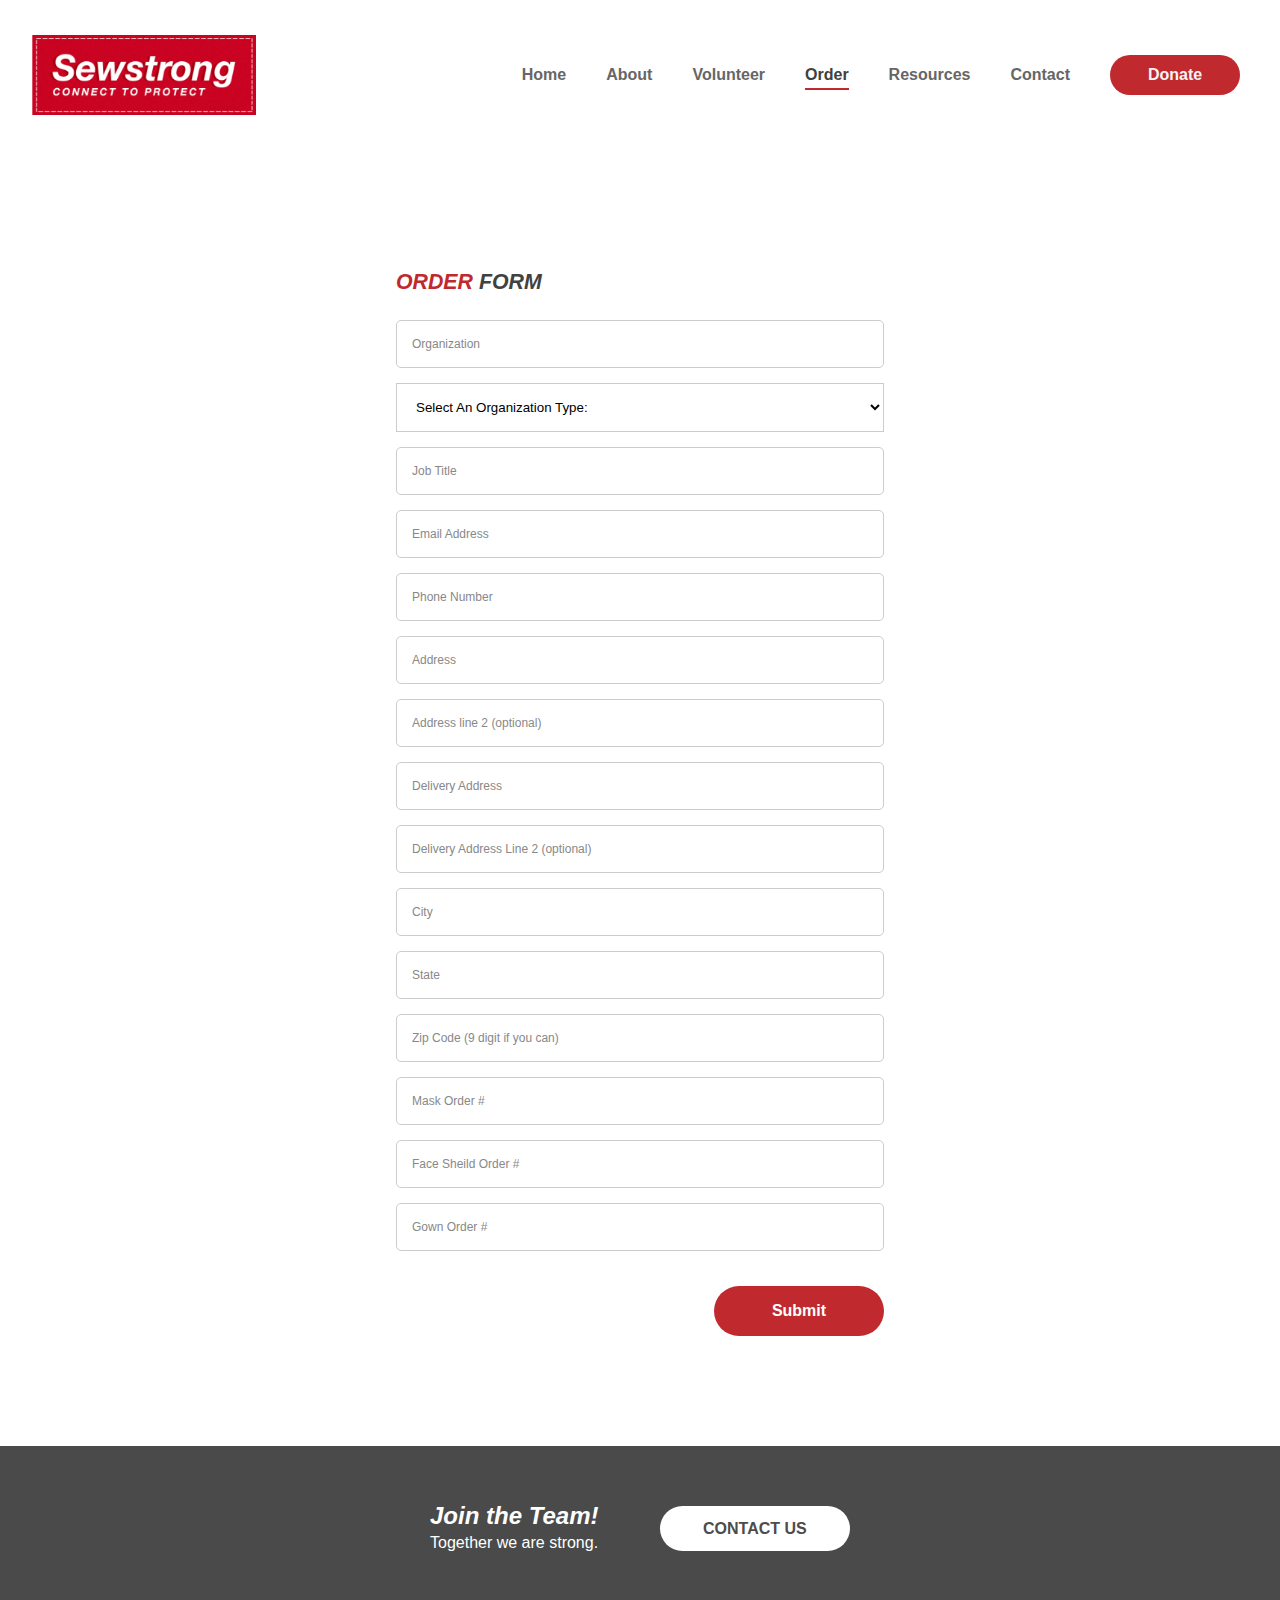
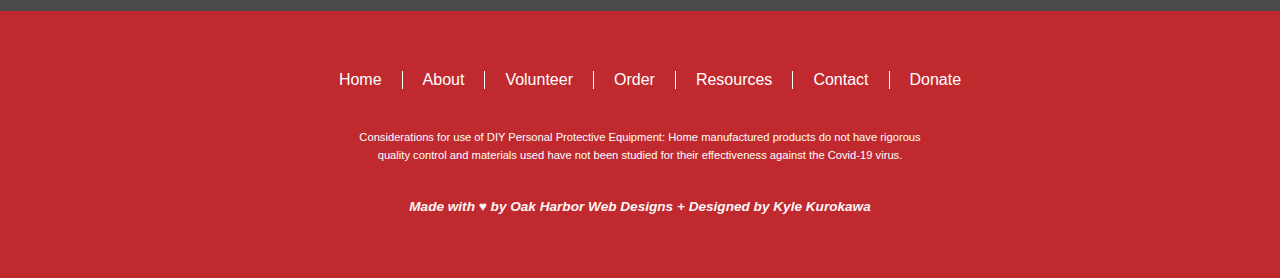
<file: html/order.html>
<!DOCTYPE html>
<html lang="en">
<head>

    <!-- Global site tag (gtag.js) - Google Analytics -->
    <script async src="https://www.googletagmanager.com/gtag/js?id=UA-137702322-15"></script>
    <script>
    window.dataLayer = window.dataLayer || [];
    function gtag(){dataLayer.push(arguments);}
    gtag('js', new Date());

    gtag('config', 'UA-137702322-15');
    </script>

    <meta charset="UTF-8">
    <meta name="viewport" content="width=device-width, initial-scale=1.0">
    <meta http-equiv="X-UA-Compatible" content="ie=edge">
    <meta name="description" content="">
    <meta name="keywords" content="">
    <meta name="format-detection" content="telephone=no">

    <!-- Favicons -->
    <link rel="apple-touch-icon" sizes="180x180" href="/apple-touch-icon.png">
    <link rel="icon" type="image/png" sizes="32x32" href="/favicon-32x32.png">
    <link rel="icon" type="image/png" sizes="16x16" href="/favicon-16x16.png">
    <link rel="manifest" href="/site.webmanifest">

    <!-- Favicons -->
    <link rel="apple-touch-icon" sizes="180x180" href="/apple-touch-icon.png">
    <link rel="icon" type="image/png" sizes="32x32" href="/favicon-32x32.png">
    <link rel="icon" type="image/png" sizes="16x16" href="/favicon-16x16.png">
    <link rel="manifest" href="/site.webmanifest">
    <meta name="msapplication-TileColor" content="#da532c">
    <meta name="theme-color" content="#ffffff">

    <!-- CSS -->
    <link rel="stylesheet" href="/css/core-styles.css">
    <link rel="stylesheet" href="/css/order.css">
    <link href="https://fonts.googleapis.com/css?family=Montserrat:500,600,700,800,900|Roboto&display=swap" rel="stylesheet">

    <!-- jQuery -->
    <script src="https://ajax.googleapis.com/ajax/libs/jquery/3.4.1/jquery.min.js"></script>

    <title>Volunteer Form | SewStrong | Seattle, WA</title>
</head>
<body>

    <a class="skip" aria-label="skip to main content" href="order.html#main">Click To Skip To Main</a>

    <header>
        <!-- Desktop Navbar -->
        <div class="mobile-wrapper container">
            <div class="mobile-nav mobile-nav-container">
                <img id="mobile-logo" src="/images/company-logo-desktop.png" alt="mobile_company_logo" height="60"> 

                <!-- Hamburger Menu -->
                <button aria-label="open the menu" id="menu-button" class="hamburger hamburger--spring" onclick="toggleNav()" type="button">
                    <span aria-hidden="true" class="hamburger-box">
                        <span aria-hidden="true" class="hamburger-inner"></span>
                    </span>
                </button>
            </div>
        </div>

        <!-- ============================================ -->
        <!--                   NAVIGATION                 -->
        <!-- ============================================ -->

        <nav>
            <div class="navbar-menu container">
                <div id="side-menu" class=" side-nav">
                    <img src="/images/company-logo-desktop.png" alt="compnay logo" width="100px">
                    <ul id="on-top" class="navbar-links">
                        <li class="nav-li"><a href="/index.html">Home</a></li>
                        <li class="nav-li"><a href="/html/about.html">About</a></li>
                        <li class="nav-li"><a href="/html/volunteer.html">Volunteer</a></li>
                        <li class="nav-li"><a class="active-menu" href="/html/order.html">Order</a></li>
                        <li class="nav-li"><a href="/html/resources.html">Resources</a></li>
                        <li class="nav-li"><a href="/html/contact.html">Contact</a></li>
                        <li class="nav-li"><button class="button-solid quote-nav-button" onclick="location.href='https://www.gofundme.com/f/help-sewstrong-volunteers-make-masks?utm_source=customer&utm_medium=email&utm_campaign=p_cp+share-sheet'" type="button">
                            Donate</button></li>
                    </ul>
                </div>
            </div>
        </nav>
    </header>

    <main id="main">

    <!-- ============================================ -->
    <!--                    LANDING                   -->
    <!-- ============================================ -->

    <section id="hero">
        <div id="dark"></div>
        <div class="container hero-content">
            <div class="heroText">
            </div>
        </div>
    </section>

    <!-- ============================================ -->
    <!--                    FORMS                     -->
    <!-- ============================================ -->

    <section id="valley-form" class="container">
        <form id="contact" class="order-form" name="Order Form" method="post" data-netlify="true">
            <h3 class="contact-topper"><span>ORDER</span> FORM</h3>
            
                <input aria-label="organization" name="organization" placeholder="Organization" type="text" tabindex="1" required>
                <select aria-label="organization type" name="Organization Type" placeholder="Job Title">
                    <option aria-label="Organization Type" aria-label="disabled" disabled="disabled" selected="selected" value="Organization Type">Select An Organization Type:</option>
                    <option aria-label="Specialty Clinic" value="Specialty Clinic">Specialty Clinic</option>
                    <option aria-label="Skilled Nursing Facility" value="Skilled Nursing Facility">Skilled Nursing Facility</option>
                    <option aria-label="Senior Center" value="Senior Center">Senior Center</option>
                    <option aria-label="Pharmacy" value="Pharmacy">Pharmacy</option>
                    <option aria-label="Outpatient Clinic" value="Outpatient Clinic">Outpatient Clinic</option>
                    <option aria-label="Home Health Agency" value="Home Health Agency">Home Health Agency</option>
                    <option aria-label="Essential Workers" value="Essential Workers">Essential Workers</option>
                    <option aria-label="Eductional Institution" value="Eductional Institution">Eductional Institution</option>
                    <option aria-label="Community Health Organization" value="Community Health Organization">Community Health Organization</option>
                    <option aria-label="Congregate Housing" value="Congregate Housing">Congregate Housing</option>
                </select>
                <input aria-label="title" name="title" placeholder="Job Title" type="text" tabindex="2" required>
                <input aria-label="email" name="email" placeholder="Email Address" type="email" tabindex="3" required>
                <input aria-label="phone number" name="phone" placeholder="Phone Number" type="tel" tabindex="4" required>
                <input aria-label="address" name="address" placeholder="Address" type="text" tabindex="5" required>
                <input aria-label="address line two, optional" name="address-line-2" placeholder="Address line 2 (optional)" type="text" tabindex="6">
                <input aria-label="delivery address" name="delivery address" placeholder="Delivery Address" type="text" tabindex="7" required>
                <input aria-label="delivery address line two" name="delivery address line two" placeholder="Delivery Address Line 2 (optional)" type="text" tabindex="8">
                <input aria-label="city" name="city" placeholder="City" type="text" tabindex="9" required>
                <input aria-label="state" name="state" placeholder="State" type="text" tabindex="10" required>
                <input aria-label="zip code" name="zip" placeholder="Zip Code (9 digit if you can)" type="text" tabindex="11" required>
                <input aria-label="mask order amount" name="mask order #" placeholder="Mask Order #" type="text" tabindex="12" required>
                <input aria-label="face sheild order number" name="face sheild #" placeholder="Face Sheild Order #" type="text" tabindex="13" required>
                <input aria-label="gown order number" name="gown #" placeholder="Gown Order #" type="text" tabindex="14" required>
        
            <p class="form-submit">
                <button name="submit" type="submit" id="contact-submit" class="primary button-solid" data-submit="...Sending">Submit</button>
            </p>
        </form>
    </section>

    <!-- ============================================ -->
    <!--                   CONTACT US                 -->
    <!-- ============================================ -->

    <section id="contact-strip">
        <div class="contact-group">
            <div class="top"><h2>Join the Team!</h2>
                <p>Together we are strong.</p>
            </div>
            <button class="button-solid contact-button" onclick="location.href='/html/contact.html'" type="button">
                CONTACT US
            </button>
        </div>
    </section>

    <!-- ============================================ -->
    <!--                   FOOTER                     -->
    <!-- ============================================ -->

    <footer>
        <div class="branding container">
            <div class="links">
                <a href="/index.html">Home</a>
                <a href="/html/about.html">About</a>
                <a href="/html/volunteer.html">Volunteer</a>
                <a href="/html/order.html">Order</a>
                <a href="/html/resources.html">Resources</a>
                <a href="/html/contact.html">Contact</a>
                <a href="https://www.gofundme.com/f/help-sewstrong-volunteers-make-masks?utm_source=customer&utm_medium=email&utm_campaign=p_cp+share-sheet">Donate</a>
            </div>
            <p>Considerations for use of DIY Personal Protective Equipment: Home manufactured products do not have rigorous 
                quality control and materials used have not been studied for their effectiveness against the Covid-19 virus.</p>
                <h2>Made with &hearts; by <a href="https://www.oakharborwebdesigns.com/">Oak Harbor Web Designs</a> + Designed by <a href="https://www.behance.net/kylekurokawa">Kyle Kurokawa</a></h2></h2>
        </div>
    </footer>
    
    <script>
        var ba = ["MSIE","Trident","Edge"];
        var b, ua = navigator.userAgent;
        for(var i=0; i < ba.length; i++){
            if( ua.indexOf(ba[i]) > -1 ){
                b = ba[i];
                break;
            }
        }
        if(b == "MSIE" || b == "Trident" || b == "Edge"){
            b = "Internet Explorer";
            alert("You are using the " + b + " browser and this browser is incompatible with this website and many others.  Please open this page in a different browser, either Chrome or Firefox.  Thank you!");
        }
    </script>
    
    <script src="/app.js"></script>
</body>
</html>
</file>
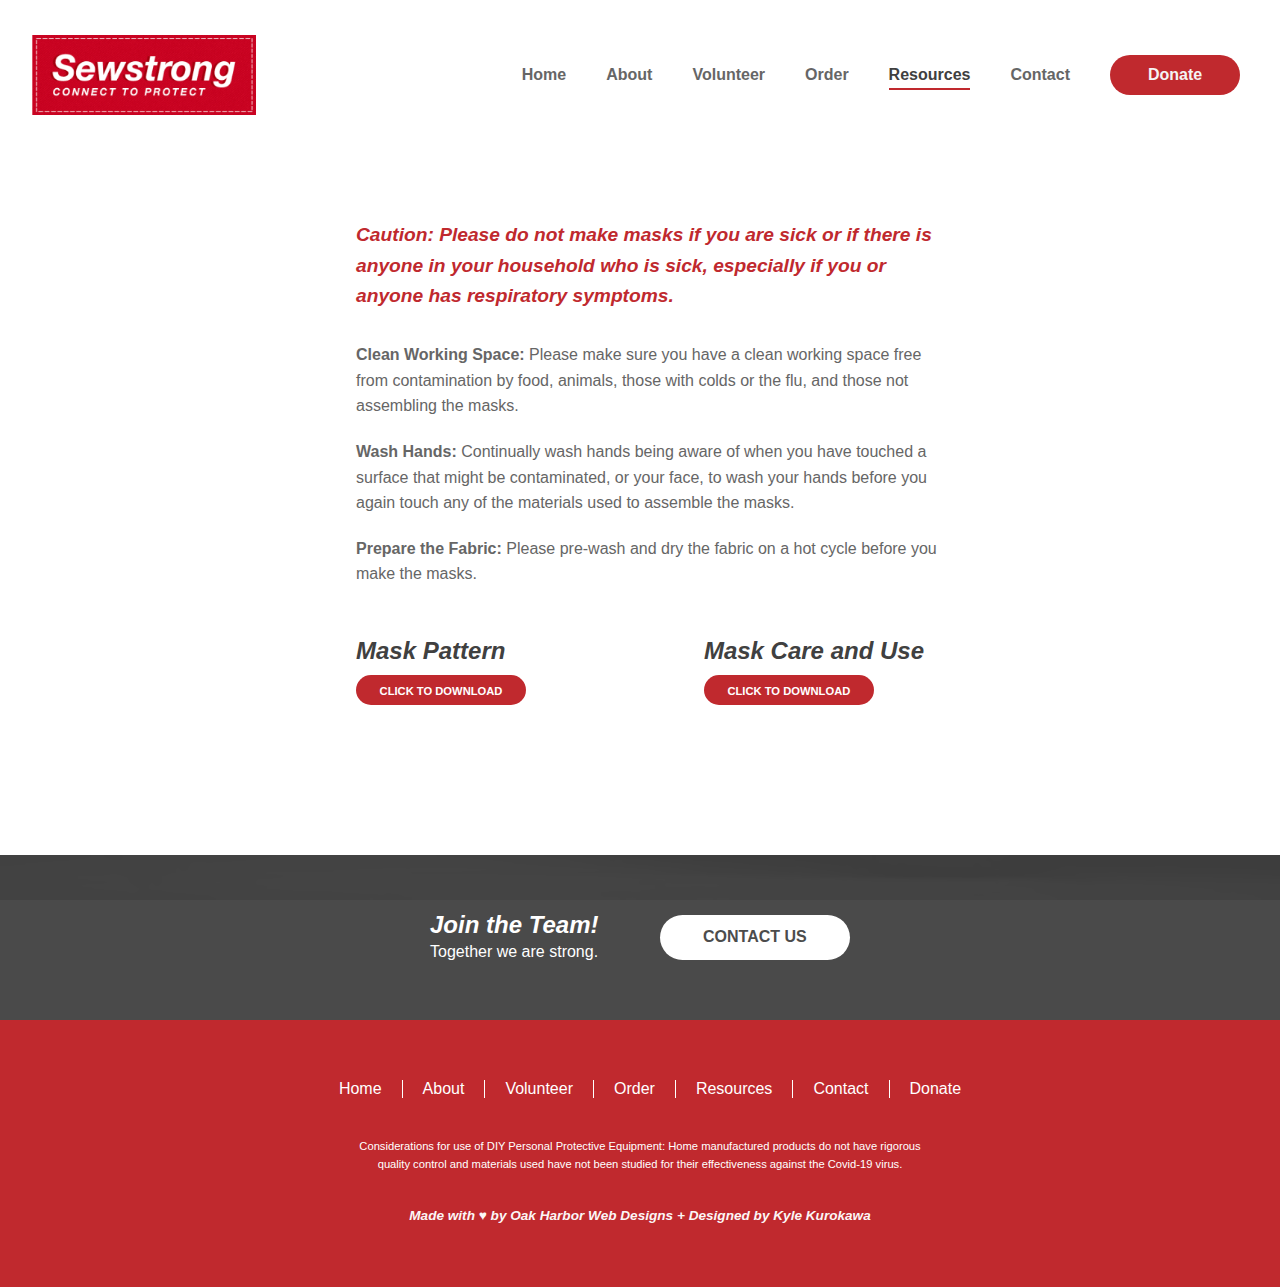
<file: html/resources.html>
<!DOCTYPE html>
<html lang="en">
<head>

    <!-- Global site tag (gtag.js) - Google Analytics -->
    <script async src="https://www.googletagmanager.com/gtag/js?id=UA-137702322-15"></script>
    <script>
    window.dataLayer = window.dataLayer || [];
    function gtag(){dataLayer.push(arguments);}
    gtag('js', new Date());

    gtag('config', 'UA-137702322-15');
    </script>

    <meta charset="UTF-8">
    <meta name="viewport" content="width=device-width, initial-scale=1.0">
    <meta http-equiv="X-UA-Compatible" content="ie=edge">
    <meta name="description" content="">
    <meta name="keywords" content="">
    <meta name="format-detection" content="telephone=no">

    <!-- Favicons -->
    <link rel="apple-touch-icon" sizes="180x180" href="/apple-touch-icon.png">
    <link rel="icon" type="image/png" sizes="32x32" href="/favicon-32x32.png">
    <link rel="icon" type="image/png" sizes="16x16" href="/favicon-16x16.png">
    <link rel="manifest" href="/site.webmanifest">

    <!-- Favicons -->
    <link rel="apple-touch-icon" sizes="180x180" href="/apple-touch-icon.png">
    <link rel="icon" type="image/png" sizes="32x32" href="/favicon-32x32.png">
    <link rel="icon" type="image/png" sizes="16x16" href="/favicon-16x16.png">
    <link rel="manifest" href="/site.webmanifest">
    <meta name="msapplication-TileColor" content="#da532c">
    <meta name="theme-color" content="#ffffff">

    <!-- CSS -->
    <link rel="stylesheet" href="/css/core-styles.css">
    <link rel="stylesheet" href="/css/contact.css">
    <link rel="stylesheet" href="/css/resources.css">
    <link href="https://fonts.googleapis.com/css?family=Montserrat:500,600,700,800,900|Roboto&display=swap" rel="stylesheet">

    <!-- jQuery -->
    <script src="https://ajax.googleapis.com/ajax/libs/jquery/3.4.1/jquery.min.js"></script>

    <title>Volunteer Form | SewStrong | Seattle, WA</title>
</head>
<body>

    <a class="skip" aria-label="skip to main content" href="resources.html#main">Click To Skip To Main</a>

    <header>
        <!-- Desktop Navbar -->
        <div class="mobile-wrapper container">
            <div class="mobile-nav mobile-nav-container">
                <img id="mobile-logo" src="/images/company-logo-desktop.png" alt="mobile_company_logo" height="60"> 

                <!-- Hamburger Menu -->
                <button aria-label="open the menu" id="menu-button" class="hamburger hamburger--spring" onclick="toggleNav()" type="button">
                    <span aria-hidden="true" class="hamburger-box">
                        <span aria-hidden="true" class="hamburger-inner"></span>
                    </span>
                </button>
            </div>
        </div>

        <!-- ============================================ -->
        <!--                   NAVIGATION                 -->
        <!-- ============================================ -->

        <nav>
            <div class="navbar-menu container">
                <div id="side-menu" class=" side-nav">
                    <img src="/images/company-logo-desktop.png" alt="compnay logo" width="100px">
                    <ul id="on-top" class="navbar-links">
                        <li class="nav-li"><a href="/index.html">Home</a></li>
                        <li class="nav-li"><a href="/html/about.html">About</a></li>
                        <li class="nav-li"><a href="/html/volunteer.html">Volunteer</a></li>
                        <li class="nav-li"><a href="/html/order.html">Order</a></li>
                        <li class="nav-li"><a class="active-menu" href="/html/resources.html">Resources</a></li>
                        <li class="nav-li"><a href="/html/contact.html">Contact</a></li>
                        <li class="nav-li"><button class="button-solid quote-nav-button" onclick="location.href='https://www.gofundme.com/f/help-sewstrong-volunteers-make-masks?utm_source=customer&utm_medium=email&utm_campaign=p_cp+share-sheet'" type="button">
                            Donate</button></li>
                    </ul>
                </div>
            </div>
        </nav>
    </header>

    <main id="main">

    <!-- ============================================ -->
    <!--                    LANDING                   -->
    <!-- ============================================ -->

    <section id="hero">
        <div id="dark"></div>
        <div class="container hero-content">
            <div class="heroText">
            </div>
        </div>
    </section>

    <!-- ============================================ -->
    <!--                 RESOURCES                    -->
    <!-- ============================================ -->

    <section id="resources" class="container">
        <div class="text-group">
            <p>Caution:  Please do not make masks if you are sick or if there is anyone in your 
               household who is sick, especially if you or anyone has respiratory symptoms. 
            </p>
            <p>
                <strong>Clean Working Space: </strong>Please make sure you have a clean working 
                space free from contamination by food, animals, those with colds or the flu, and 
                those not assembling the masks. 
            </p>
            <p>
                <strong>Wash Hands: </strong>Continually wash hands being aware of when you have 
                touched a surface that might be contaminated, or your face, to wash your hands before 
                you again touch any of the materials used to assemble the masks.  
            </p>
            <p>
                <strong>Prepare the Fabric:  </strong>Please pre-wash and dry the fabric on a hot cycle 
                before you make the masks. 
            </p>
        </div>

        <div class="button-group">
            <div class="resource">
                <h2>Mask Pattern</h2>
                <button class="button-solid" type="submit" onclick="window.open('/images/Mask-pattern.pdf')">
                    CLICK TO DOWNLOAD
                </button>
            </div>
            <div class="resource">
                <h2>Mask Care and Use</h2>
                <button class="button-solid" type="submit" onclick="window.open('/images/Use-and-care-of-your-cloth-mask.pdf')">
                    CLICK TO DOWNLOAD
                </button>
            </div>
        </div>
    </section>

    <!-- ============================================ -->
    <!--                   CONTACT US                 -->
    <!-- ============================================ -->

    <section id="contact-strip">
        <div class="contact-group">
            <div class="top">
                <h2>Join the Team!</h2>
                <p>Together we are strong.</p>
            </div>
            <button class="button-solid contact-button" onclick="location.href='/html/contact.html'" type="button">
                CONTACT US
            </button>
        </div>
    </section>

    <!-- ============================================ -->
    <!--                   FOOTER                     -->
    <!-- ============================================ -->

    <footer>
        <div class="branding container">
            <div class="links">
                <a href="/index.html">Home</a>
                <a href="/html/about.html">About</a>
                <a href="/html/volunteer.html">Volunteer</a>
                <a href="/html/order.html">Order</a>
                <a href="/html/resources.html">Resources</a>
                <a href="/html/contact.html">Contact</a>
                <a href="https://www.gofundme.com/f/help-sewstrong-volunteers-make-masks?utm_source=customer&utm_medium=email&utm_campaign=p_cp+share-sheet">Donate</a>
            </div>
            <p>Considerations for use of DIY Personal Protective Equipment: Home manufactured products do not have rigorous 
                quality control and materials used have not been studied for their effectiveness against the Covid-19 virus.</p>
                <h2>Made with &hearts; by <a href="https://www.oakharborwebdesigns.com/">Oak Harbor Web Designs</a> + Designed by <a href="https://www.behance.net/kylekurokawa">Kyle Kurokawa</a></h2></h2>
        </div>
    </footer>

    <script>
        var ba = ["MSIE","Trident","Edge"];
        var b, ua = navigator.userAgent;
        for(var i=0; i < ba.length; i++){
            if( ua.indexOf(ba[i]) > -1 ){
                b = ba[i];
                break;
            }
        }
        if(b == "MSIE" || b == "Trident" || b == "Edge"){
            b = "Internet Explorer";
            alert("You are using the " + b + " browser and this browser is incompatible with this website and many others.  Please open this page in a different browser, either Chrome or Firefox.  Thank you!");
        }
    </script>
    
    <script src="/app.js"></script>
</body>
</html>
</file>
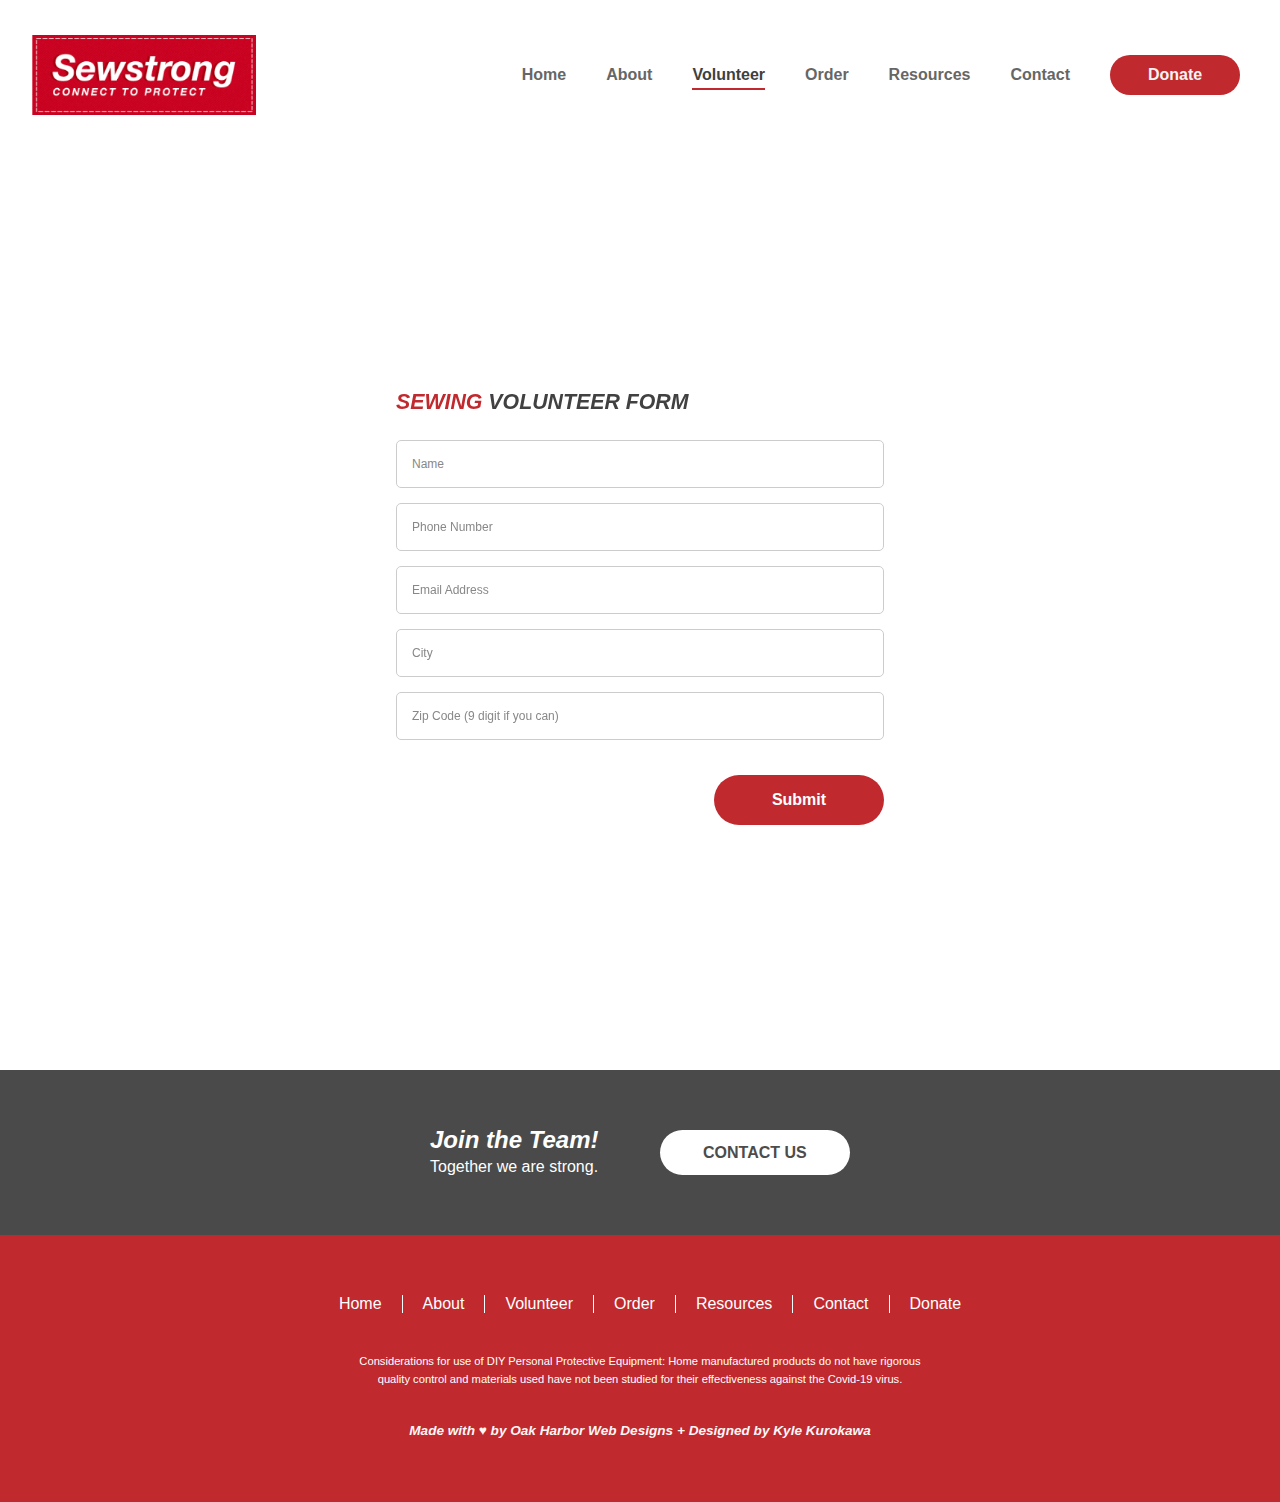
<file: html/sewing.html>
<!DOCTYPE html>
<html lang="en">
<head>

    <!-- Global site tag (gtag.js) - Google Analytics -->
    <script async src="https://www.googletagmanager.com/gtag/js?id=UA-137702322-15"></script>
    <script>
    window.dataLayer = window.dataLayer || [];
    function gtag(){dataLayer.push(arguments);}
    gtag('js', new Date());

    gtag('config', 'UA-137702322-15');
    </script>

    <meta charset="UTF-8">
    <meta name="viewport" content="width=device-width, initial-scale=1.0">
    <meta http-equiv="X-UA-Compatible" content="ie=edge">
    <meta name="description" content="">
    <meta name="keywords" content="">
    <meta name="format-detection" content="telephone=no">

    <!-- Favicons -->
    <link rel="apple-touch-icon" sizes="180x180" href="/apple-touch-icon.png">
    <link rel="icon" type="image/png" sizes="32x32" href="/favicon-32x32.png">
    <link rel="icon" type="image/png" sizes="16x16" href="/favicon-16x16.png">
    <link rel="manifest" href="/site.webmanifest">
    <meta name="msapplication-TileColor" content="#da532c">
    <meta name="theme-color" content="#ffffff">

    <!-- CSS -->
    <link href="https://unpkg.com/aos@2.3.1/dist/aos.css" rel="stylesheet">
    <link rel="stylesheet" href="/css/core-styles.css">
    <link rel="stylesheet" href="/css/volunteer.css">
    <link href="https://fonts.googleapis.com/css?family=Montserrat:500,600,700,800,900|Roboto&display=swap" rel="stylesheet">

    <!-- jQuery -->
    <script src="https://ajax.googleapis.com/ajax/libs/jquery/3.4.1/jquery.min.js"></script>
    <script src="https://unpkg.com/aos@2.3.1/dist/aos.js"></script>

    <title>Volunteer Form | SewStrong | Seattle, WA</title>
</head>
<body>

    <a class="skip" aria-label="skip to main content" href="sewing.html#main">Click To Skip To Main</a>

    <header>
        <!-- Desktop Navbar -->
        <div class="mobile-wrapper container">
            <div class="mobile-nav mobile-nav-container">
                <img id="mobile-logo" src="/images/company-logo-desktop.png" alt="mobile_company_logo" height="60"> 

                <!-- Hamburger Menu -->
                <button aria-label="open the menu" id="menu-button" class="hamburger hamburger--spring" onclick="toggleNav()" type="button">
                    <span aria-hidden="true" class="hamburger-box">
                        <span aria-hidden="true" class="hamburger-inner"></span>
                    </span>
                </button>
            </div>
        </div>

        <!-- ============================================ -->
        <!--                   NAVIGATION                 -->
        <!-- ============================================ -->

        <nav>
            <div class="navbar-menu container">
                <div id="side-menu" class=" side-nav">
                    <img src="/images/company-logo-desktop.png" alt="compnay logo" width="100px">
                    <ul id="on-top" class="navbar-links">
                        <li class="nav-li"><a href="/index.html">Home</a></li>
                        <li class="nav-li"><a href="/html/about.html">About</a></li>
                        <li class="nav-li"><a class="active-menu" href="/html/volunteer.html">Volunteer</a></li>
                        <li class="nav-li"><a href="/html/order.html">Order</a></li>
                        <li class="nav-li"><a href="/html/resources.html">Resources</a></li>
                        <li class="nav-li"><a href="/html/contact.html">Contact</a></li>
                        <li class="nav-li"><button class="button-solid quote-nav-button" onclick="location.href='https://www.gofundme.com/f/help-sewstrong-volunteers-make-masks?utm_source=customer&utm_medium=email&utm_campaign=p_cp+share-sheet'" type="button">
                            Donate</button></li>
                    </ul>
                </div>
            </div>
        </nav>
    </header>

    <main id="main">

    <!-- ============================================ -->
    <!--                    LANDING                   -->
    <!-- ============================================ -->

    <section id="hero">
        <div id="dark"></div>
        <div class="container hero-content">
            <div class="heroText">
            </div>
        </div>
    </section>

    <!-- ============================================ -->
    <!--                    FORMS                     -->
    <!-- ============================================ -->

    <section data-aos="fade-up" id="valley-form" class="container">
        <div class="button-group">
        </div>
        <div class="forms-container">
            <form id="contact" class="sewing-form clicked" name="Sewing Page Form" method="post" data-netlify="true">
                <h3 class="contact-topper"><span>SEWING</span> VOLUNTEER FORM</h3>
                
                    <input aria-label="name" name="name" placeholder="Name" type="text" tabindex="1" required>
                    <input aria-label="phone number" name="phone" placeholder="Phone Number" type="tel" tabindex="2" required>
                    <input aria-label="email" name="email" placeholder="Email Address" type="email" tabindex="3" required>
                    <input aria-label="city" name="city" placeholder="City" type="text" tabindex="4" required>
                    <input aria-label="zip code" name="zip" placeholder="Zip Code (9 digit if you can)" type="text" tabindex="5" required>
            
                <p class="form-submit">
                    <button name="submit" type="submit" id="contact-submit" class="primary button-solid" data-submit="...Sending">Submit</button>
                </p>
            </form>
        </div>
    </section>

    <!-- ============================================ -->
    <!--                   CONTACT US                 -->
    <!-- ============================================ -->

    <section id="contact-strip">
        <div class="contact-group">
            <div class="top">
                <h2>Join the Team!</h2>
                <p>Together we are strong.</p>
            </div>
            <button class="button-solid contact-button" onclick="location.href='/html/contact.html'" type="button">
                CONTACT US
            </button>
        </div>
    </section>

    <!-- ============================================ -->
    <!--                   FOOTER                     -->
    <!-- ============================================ -->

    <footer>
        <div class="branding container">
            <div class="links">
                <a href="/index.html">Home</a>
                <a href="/html/about.html">About</a>
                <a href="/html/volunteer.html">Volunteer</a>
                <a href="/html/order.html">Order</a>
                <a href="/html/resources.html">Resources</a>
                <a href="/html/contact.html">Contact</a>
                <a href="https://www.gofundme.com/f/help-sewstrong-volunteers-make-masks?utm_source=customer&utm_medium=email&utm_campaign=p_cp+share-sheet">Donate</a>
            </div>
            <p>Considerations for use of DIY Personal Protective Equipment: Home manufactured products do not have rigorous 
                quality control and materials used have not been studied for their effectiveness against the Covid-19 virus.</p>
                <h2>Made with &hearts; by <a href="https://www.oakharborwebdesigns.com/">Oak Harbor Web Designs</a> + Designed by <a href="https://www.behance.net/kylekurokawa">Kyle Kurokawa</a></h2></h2>
        </div>
    </footer>

    <script>
        var ba = ["MSIE","Trident","Edge"];
        var b, ua = navigator.userAgent;
        for(var i=0; i < ba.length; i++){
            if( ua.indexOf(ba[i]) > -1 ){
                b = ba[i];
                break;
            }
        }
        if(b == "MSIE" || b == "Trident" || b == "Edge"){
            b = "Internet Explorer";
            alert("You are using the " + b + " browser and this browser is incompatible with this website and many others.  Please open this page in a different browser, either Chrome or Firefox.  Thank you!");
        }
    </script>

    <script>
		AOS.init({
			offset: 20, // offset (in px) from the original trigger point
			once: true, // whether animation should happen only once - while scrolling down
		    delay: 0, // values from 0 to 3000, with step 50ms
		    duration: 1000, // values from 0 to 3000, with step 50ms
            easing: 'ease', // default easing for AOS animations
        });
    </script>
    
    
    <script src="/app.js"></script>
</body>
</html>
</file>
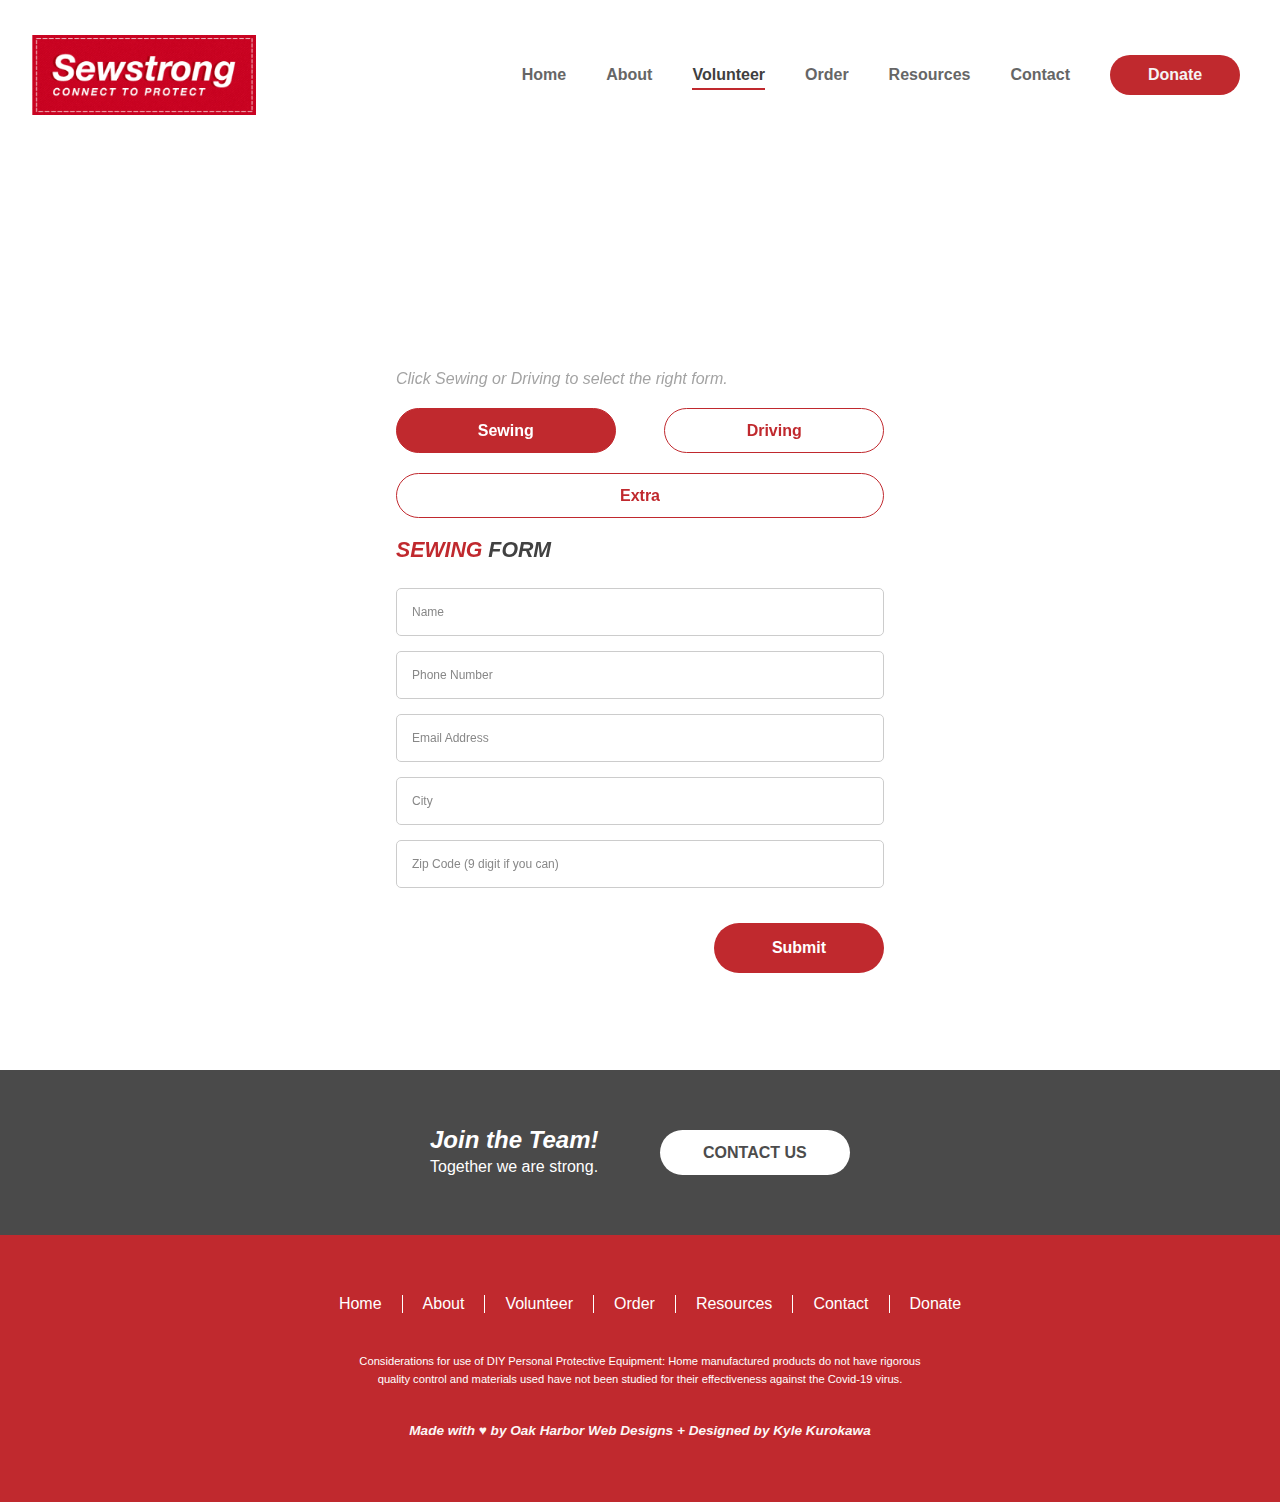
<file: html/volunteer.html>
<!DOCTYPE html>
<html lang="en">
<head>

    <!-- Global site tag (gtag.js) - Google Analytics -->
    <script async src="https://www.googletagmanager.com/gtag/js?id=UA-137702322-15"></script>
    <script>
    window.dataLayer = window.dataLayer || [];
    function gtag(){dataLayer.push(arguments);}
    gtag('js', new Date());

    gtag('config', 'UA-137702322-15');
    </script>

    <meta charset="UTF-8">
    <meta name="viewport" content="width=device-width, initial-scale=1.0">
    <meta http-equiv="X-UA-Compatible" content="ie=edge">
    <meta name="description" content="">
    <meta name="keywords" content="">
    <meta name="format-detection" content="telephone=no">

    <!-- Favicons -->
    <link rel="apple-touch-icon" sizes="180x180" href="/apple-touch-icon.png">
    <link rel="icon" type="image/png" sizes="32x32" href="/favicon-32x32.png">
    <link rel="icon" type="image/png" sizes="16x16" href="/favicon-16x16.png">
    <link rel="manifest" href="/site.webmanifest">
    <meta name="msapplication-TileColor" content="#da532c">
    <meta name="theme-color" content="#ffffff">

    <!-- CSS -->
    <link href="https://unpkg.com/aos@2.3.1/dist/aos.css" rel="stylesheet">
    <link rel="stylesheet" href="/css/core-styles.css">
    <link rel="stylesheet" href="/css/volunteer.css">
    <link href="https://fonts.googleapis.com/css?family=Montserrat:500,600,700,800,900|Roboto&display=swap" rel="stylesheet">

    <!-- jQuery -->
    <script src="https://ajax.googleapis.com/ajax/libs/jquery/3.4.1/jquery.min.js"></script>
    <script src="https://unpkg.com/aos@2.3.1/dist/aos.js"></script>

    <title>Volunteer Form | SewStrong | Seattle, WA</title>
</head>
<body>

    <a class="skip" aria-label="skip to main content" href="volunteer.html#main">Click To Skip To Main</a>

    <header>
        <!-- Desktop Navbar -->
        <div class="mobile-wrapper container">
            <div class="mobile-nav mobile-nav-container">
                <img id="mobile-logo" src="/images/company-logo-desktop.png" alt="mobile_company_logo" height="60"> 

                <!-- Hamburger Menu -->
                <button aria-label="open the menu" id="menu-button" class="hamburger hamburger--spring" onclick="toggleNav()" type="button">
                    <span aria-hidden="true" class="hamburger-box">
                        <span aria-hidden="true" class="hamburger-inner"></span>
                    </span>
                </button>
            </div>
        </div>

        <!-- ============================================ -->
        <!--                   NAVIGATION                 -->
        <!-- ============================================ -->

        <nav>
            <div class="navbar-menu container">
                <div id="side-menu" class=" side-nav">
                    <img src="/images/company-logo-desktop.png" alt="compnay logo" width="100px">
                    <ul id="on-top" class="navbar-links">
                        <li class="nav-li"><a href="/index.html">Home</a></li>
                        <li class="nav-li"><a href="/html/about.html">About</a></li>
                        <li class="nav-li"><a class="active-menu" href="/html/volunteer.html">Volunteer</a></li>
                        <li class="nav-li"><a href="/html/order.html">Order</a></li>
                        <li class="nav-li"><a href="/html/resources.html">Resources</a></li>
                        <li class="nav-li"><a href="/html/contact.html">Contact</a></li>
                        <li class="nav-li"><button class="button-solid quote-nav-button" onclick="location.href='https://www.gofundme.com/f/help-sewstrong-volunteers-make-masks?utm_source=customer&utm_medium=email&utm_campaign=p_cp+share-sheet'" type="button">
                            Donate</button></li>
                    </ul>
                </div>
            </div>
        </nav>
    </header>

    <main id="main">

    <!-- ============================================ -->
    <!--                    LANDING                   -->
    <!-- ============================================ -->

    <section id="hero">
        <div id="dark"></div>
        <div class="container hero-content">
            <div class="heroText">
            </div>
        </div>
    </section>

    <!-- ============================================ -->
    <!--                    FORMS                     -->
    <!-- ============================================ -->

    <section data-aos="fade-up" id="valley-form" class="container">
        <div class="button-group">
            <h2>Click Sewing or Driving to select the right form.</h2>
            <button id="sewing"  class="button-solid sew-button clicked" onclick="" type="button">
                Sewing</button>
            <button id="driving" class="button-solid drive-button" onclick="" type="button">
                Driving</button>
            <button id="volunteer" class="button-solid volunteer-button" onclick="" type="button">
                Extra</button>
        </div>
        <div class="forms-container">
            <form id="contact" class="sewing-form clicked" name="Sewing Form" method="post" data-netlify="true">
                <h3 class="contact-topper"><span>SEWING</span> FORM</h3>
                
                    <input aria-label="name" name="name" placeholder="Name" type="text" tabindex="1" required>
                    <input aria-label="phone number" name="phone" placeholder="Phone Number" type="tel" tabindex="2" required>
                    <input aria-label="email" name="email" placeholder="Email Address" type="email" tabindex="3" required>
                    <input aria-label="city" name="city" placeholder="City" type="text" tabindex="4" required>
                    <input aria-label="zip code" name="zip" placeholder="Zip Code (9 digit if you can)" type="text" tabindex="5" required>
            
                <p class="form-submit">
                    <button name="submit" type="submit" id="contact-submit" class="primary button-solid" data-submit="...Sending">Submit</button>
                </p>
            </form>

            <form id="contact" class="driving-form" name="Delivery Form" method="post" data-netlify="true">
                <h3 class="contact-topper"><span>DRIVING</span> FORM</h3>
                
                    <input aria-label="name" name="name" placeholder="Name" type="text" tabindex="1" required>
                    <input aria-label="phone number" name="phone" placeholder="Phone Number" type="tel" tabindex="2" required>
                    <input aria-label="email" name="email" placeholder="Email Address" type="email" tabindex="3" required>
                    <input aria-label="city" name="city" placeholder="City" type="text" tabindex="4" required>
                    <input aria-label="zip code" name="zip" placeholder="Zip Code (9 digit if you can)" type="text" tabindex="5" required>
                    <textarea aria-label="availability" name="availability" placeholder="Availability" tabindex="6" required></textarea>
                    <textarea aria-label="driving range" name="range" placeholder="What is your maximum driving range?" tabindex="7" required></textarea>
            
                <p aria-label="submit" class="form-submit">
                    <button name="submit" type="submit" id="contact-submit" class="primary button-solid" data-submit="...Sending">Submit</button>
                </p>
            </form>

            <form id="contact" class="volunteer-form" name="General Volunteer Form" method="post" data-netlify="true">
                <h3 class="contact-topper"><span>GENERAL</span> VOLUNTEER FORM</h3>
                <p>If you want to volunteer your time for things other than sewing or driving, you may fill out this form.</p>
                
                    <input aria-label="name" name="name" placeholder="Name" type="text" tabindex="1" required>
                    <input aria-label="phone number" name="phone" placeholder="Phone Number" type="tel" tabindex="2" required>
                    <input aria-label="email" name="email" placeholder="Email Address" type="email" tabindex="3" required>
                    <input aria-label="city" name="city" placeholder="City" type="text" tabindex="4" required>
                    <input aria-label="zip code" name="zip" placeholder="Zip Code (9 digit if you can)" type="text" tabindex="5" required>
                    <input aria-label="volunteer position" name="volunteer position desired" placeholder="How would you like to help?" type="text" tabindex="6" required>
            
                <p class="form-submit">
                    <button name="submit" type="submit" id="contact-submit" class="primary button-solid" data-submit="...Sending">Submit</button>
                </p>
            </form>
        </div>
    </section>

    <!-- ============================================ -->
    <!--                   CONTACT US                 -->
    <!-- ============================================ -->

    <section id="contact-strip">
        <div class="contact-group">
            <div class="top">
                <h2>Join the Team!</h2>
                <p>Together we are strong.</p>
            </div>
            <button class="button-solid contact-button" onclick="location.href='/html/contact.html'" type="button">
                CONTACT US
            </button>
        </div>
    </section>

    <!-- ============================================ -->
    <!--                   FOOTER                     -->
    <!-- ============================================ -->

    <footer>
        <div class="branding container">
            <div class="links">
                <a href="/index.html">Home</a>
                <a href="/html/about.html">About</a>
                <a href="/html/volunteer.html">Volunteer</a>
                <a href="/html/order.html">Order</a>
                <a href="/html/resources.html">Resources</a>
                <a href="/html/contact.html">Contact</a>
                <a href="https://www.gofundme.com/f/help-sewstrong-volunteers-make-masks?utm_source=customer&utm_medium=email&utm_campaign=p_cp+share-sheet">Donate</a>
            </div>
            <p>Considerations for use of DIY Personal Protective Equipment: Home manufactured products do not have rigorous 
                quality control and materials used have not been studied for their effectiveness against the Covid-19 virus.</p>
                <h2>Made with &hearts; by <a href="https://www.oakharborwebdesigns.com/">Oak Harbor Web Designs</a> + Designed by <a href="https://www.behance.net/kylekurokawa">Kyle Kurokawa</a></h2></h2>
        </div>
    </footer>

    <script>
        var ba = ["MSIE","Trident","Edge"];
        var b, ua = navigator.userAgent;
        for(var i=0; i < ba.length; i++){
            if( ua.indexOf(ba[i]) > -1 ){
                b = ba[i];
                break;
            }
        }
        if(b == "MSIE" || b == "Trident" || b == "Edge"){
            b = "Internet Explorer";
            alert("You are using the " + b + " browser and this browser is incompatible with this website and many others.  Please open this page in a different browser, either Chrome or Firefox.  Thank you!");
        }
    </script>

    <script>
		AOS.init({
			offset: 20, // offset (in px) from the original trigger point
			once: true, // whether animation should happen only once - while scrolling down
		    delay: 0, // values from 0 to 3000, with step 50ms
		    duration: 1000, // values from 0 to 3000, with step 50ms
            easing: 'ease', // default easing for AOS animations
        });
    </script>
    
    
    <script src="/app.js"></script>
</body>
</html>
</file>
<file: css/core-styles.css>
/*-- -------------------------- -->
<---         CORE STYLES        -->
<--- -------------------------- -*/

.skip {
    position: absolute;
    opacity: 0;
    z-index: -1000;
}

* {
    
	-webkit-box-sizing: border-box;
	        box-sizing: border-box;
}

.section {
    padding-top: 50px !important;
    padding-bottom: 50px!important;
}

:root {
    --primary: #C0292E;
    --dark: #4d1012;
    --light: #d97f82;
    --secondary: #EB1D24;
    --secondaryLight: #f7a5a7;
    --secondaryDark: #760f12;
}

button:hover {
    cursor: pointer;
}

body, html {
	margin: 0;
	padding: 0;
    overflow-x: hidden !important;
}

body {
    width:100%;
    overflow-x:hidden;
    overflow-y:hidden;
}

p {
	line-height: 1.6em;
}

p, a, li, label {
    font-family: "Helvetica Neue", Helvetica, Arial, sans-serif;
	color: #666;
	margin: 0;
}

h1, h2, h3, h4, h5, h6 {
    font-family: "Helvetica Neue", Helvetica, Arial, sans-serif;
    margin: 0;
    font-style: italic;
    color: #404040;
}

.container {
	padding: 0 16px;
	margin: auto;
}

.mobile-wrapper {
	background: transparent;
    height: 100px;
    position: absolute;
    right: 0;
    left: 0;
    top: 10px;
}

/* hidden desktop elements */

.topper-flex,
#brand,
.call-strip-button {
	display: none;
}

/* Buttons */
.button-solid {
	background: var(--primary);
	border-radius: 3px;
	border: none;
	color: #fff;
    width: auto;
    min-width: 170px;
	height: 45px;
	margin: 10px 0;
	padding: 0 40px;
	font-size: 1em;
	width: auto;
    -webkit-transition: .3s ease;
    -o-transition: .3s ease;
    transition: .3s ease !important;
    border-radius: 25px;
    font-weight: bold;
}

.button-solid:hover {
    background: #fff;
    cursor: pointer;
    border: 2px solid var(--primary);
    -webkit-transition: .3s ease;
    -o-transition: .3s ease;
    transition: .3s ease;
    color: var(--primary);
}

.button-transparent {
    min-width: 170px;
    width: auto;
    display: inline-block;
    background: transparent;
    border-style: solid;
    border-width: 2px;
    border-color: #fff;
    font-size: 1em;
    margin: 10px 0;
    padding: 6px 30px;
    color: #FFFFFF;
    text-decoration: none;
    -webkit-animation-delay: 0.6s;
            animation-delay: 0.6s;
    border-radius: 25px;
    white-space: nowrap;
    height: 45px;
    -webkit-transition: .3s ease;
    -o-transition: .3s ease;
    transition: .3s ease;
}

.button-transparent:hover {
    color: #fff;
    background: var(--primary);
    border: none;
}

.hamburger {
    padding: 0;
    display: inline-block;
    cursor: pointer;
    -webkit-transition-property: opacity, -webkit-filter;
    transition-property: opacity, -webkit-filter;
    -o-transition-property: opacity, filter;
    transition-property: opacity, filter;
    transition-property: opacity, filter, -webkit-filter;
    -webkit-transition-duration: 0.15s;
         -o-transition-duration: 0.15s;
            transition-duration: 0.15s;
    -webkit-transition-timing-function: linear;
         -o-transition-timing-function: linear;
            transition-timing-function: linear;
    font: inherit;
    color: inherit;
    text-transform: none;
    background-color: transparent;
    border: 0;
    margin: 0;
    overflow: visible;
    position: relative;
    z-index: 2000;
}
.hamburger:hover {
    opacity: 0.7;
    cursor: pointer;
}
.hamburger.is-active:hover {
    opacity: 0.7;
    cursor: pointer;
}
.hamburger.is-active .hamburger-inner, .hamburger.is-active .hamburger-inner::before, .hamburger.is-active .hamburger-inner::after {
    background-color: #000;
}
.hamburger-box {
    width: 30px;
    height: 24px;
    display: inline-block;
    position: relative;
    z-index: 2000;
}
.hamburger-inner {
    display: block;
    top: 50%;
    margin-top: -2px;
}
.hamburger-inner, .hamburger-inner::before, .hamburger-inner::after {
    width: 30px;
    height: 3px;
    background-color: #404040;
    border-radius: 7px;
    position: absolute;
    -webkit-transition-property: -webkit-transform;
    transition-property: -webkit-transform;
    -o-transition-property: transform;
    transition-property: transform;
    transition-property: transform, -webkit-transform;
    -webkit-transition-duration: 0.15s;
         -o-transition-duration: 0.15s;
            transition-duration: 0.15s;
    -webkit-transition-timing-function: ease;
         -o-transition-timing-function: ease;
            transition-timing-function: ease;
}
.hamburger-inner::before, .hamburger-inner::after {
    content: "";
    display: block;
}
.hamburger-inner::before {
    top: -10px;
}
.hamburger-inner::after {
    bottom: -10px;
    width: 20px;
}

/* * Spring */
.hamburger--spring .hamburger-inner {
    top: 2px;
    -webkit-transition: background-color 0s 0.13s linear;
    -o-transition: background-color 0s 0.13s linear;
    transition: background-color 0s 0.13s linear;
    -webkit-transition-delay: .22s;
         -o-transition-delay: .22s;
            transition-delay: .22s;
}
.hamburger--spring .hamburger-inner::before {
    top: 10px;
    -webkit-transition: top 0.1s 0.2s cubic-bezier(0.33333, 0.66667, 0.66667, 1), -webkit-transform 0.13s cubic-bezier(0.55, 0.055, 0.675, 0.19);
    transition: top 0.1s 0.2s cubic-bezier(0.33333, 0.66667, 0.66667, 1), -webkit-transform 0.13s cubic-bezier(0.55, 0.055, 0.675, 0.19);
    -o-transition: top 0.1s 0.2s cubic-bezier(0.33333, 0.66667, 0.66667, 1), transform 0.13s cubic-bezier(0.55, 0.055, 0.675, 0.19);
    transition: top 0.1s 0.2s cubic-bezier(0.33333, 0.66667, 0.66667, 1), transform 0.13s cubic-bezier(0.55, 0.055, 0.675, 0.19);
    transition: top 0.1s 0.2s cubic-bezier(0.33333, 0.66667, 0.66667, 1), transform 0.13s cubic-bezier(0.55, 0.055, 0.675, 0.19), -webkit-transform 0.13s cubic-bezier(0.55, 0.055, 0.675, 0.19);
    -webkit-transition-delay: .22s;
         -o-transition-delay: .22s;
            transition-delay: .22s;
}
.hamburger--spring .hamburger-inner::after {
    top: 20px;
    -webkit-transition: top 0.2s 0.2s cubic-bezier(0.33333, 0.66667, 0.66667, 1), -webkit-transform 0.13s cubic-bezier(0.55, 0.055, 0.675, 0.19);
    transition: top 0.2s 0.2s cubic-bezier(0.33333, 0.66667, 0.66667, 1), -webkit-transform 0.13s cubic-bezier(0.55, 0.055, 0.675, 0.19);
    -o-transition: top 0.2s 0.2s cubic-bezier(0.33333, 0.66667, 0.66667, 1), transform 0.13s cubic-bezier(0.55, 0.055, 0.675, 0.19);
    transition: top 0.2s 0.2s cubic-bezier(0.33333, 0.66667, 0.66667, 1), transform 0.13s cubic-bezier(0.55, 0.055, 0.675, 0.19);
    transition: top 0.2s 0.2s cubic-bezier(0.33333, 0.66667, 0.66667, 1), transform 0.13s cubic-bezier(0.55, 0.055, 0.675, 0.19), -webkit-transform 0.13s cubic-bezier(0.55, 0.055, 0.675, 0.19);
    -webkit-transition-delay: .22s;
         -o-transition-delay: .22s;
            transition-delay: .22s;
}
.hamburger--spring.is-active .hamburger-inner {
    -webkit-transition-delay: 0.22s;
         -o-transition-delay: 0.22s;
            transition-delay: 0.22s;
    background-color: transparent !important;
}
.hamburger--spring.is-active .hamburger-inner::before {
    top: 0;
    -webkit-transition: top 0.1s 0.15s cubic-bezier(0.33333, 0, 0.66667, 0.33333), -webkit-transform 0.13s 0.22s cubic-bezier(0.215, 0.61, 0.355, 1);
    transition: top 0.1s 0.15s cubic-bezier(0.33333, 0, 0.66667, 0.33333), -webkit-transform 0.13s 0.22s cubic-bezier(0.215, 0.61, 0.355, 1);
    -o-transition: top 0.1s 0.15s cubic-bezier(0.33333, 0, 0.66667, 0.33333), transform 0.13s 0.22s cubic-bezier(0.215, 0.61, 0.355, 1);
    transition: top 0.1s 0.15s cubic-bezier(0.33333, 0, 0.66667, 0.33333), transform 0.13s 0.22s cubic-bezier(0.215, 0.61, 0.355, 1);
    transition: top 0.1s 0.15s cubic-bezier(0.33333, 0, 0.66667, 0.33333), transform 0.13s 0.22s cubic-bezier(0.215, 0.61, 0.355, 1), -webkit-transform 0.13s 0.22s cubic-bezier(0.215, 0.61, 0.355, 1);
    -webkit-transform: translate3d(0, 10px, 0) rotate(45deg);
            transform: translate3d(0, 10px, 0) rotate(45deg);
}
.hamburger--spring.is-active .hamburger-inner::after {
    top: 0;
    width: 30px;
    -webkit-transition: top 0.2s cubic-bezier(0.33333, 0, 0.66667, 0.33333), -webkit-transform 0.13s 0.22s cubic-bezier(0.215, 0.61, 0.355, 1);
    transition: top 0.2s cubic-bezier(0.33333, 0, 0.66667, 0.33333), -webkit-transform 0.13s 0.22s cubic-bezier(0.215, 0.61, 0.355, 1);
    -o-transition: top 0.2s cubic-bezier(0.33333, 0, 0.66667, 0.33333), transform 0.13s 0.22s cubic-bezier(0.215, 0.61, 0.355, 1);
    transition: top 0.2s cubic-bezier(0.33333, 0, 0.66667, 0.33333), transform 0.13s 0.22s cubic-bezier(0.215, 0.61, 0.355, 1);
    transition: top 0.2s cubic-bezier(0.33333, 0, 0.66667, 0.33333), transform 0.13s 0.22s cubic-bezier(0.215, 0.61, 0.355, 1), -webkit-transform 0.13s 0.22s cubic-bezier(0.215, 0.61, 0.355, 1);
    -webkit-transform: translate3d(0, 10px, 0) rotate(-45deg);
            transform: translate3d(0, 10px, 0) rotate(-45deg);
}

/*-- -------------------------- -->
<---         NAVIGATION         -->
<--- -------------------------- -*/


/* Hidden Elements */
.navbar-menu img,
.call-us,
.quote-nav-button {
	display: none;
}

/* Top Mobile Navigation */
.mobile-wrapper {
	height: 70px;
}

.mobile-nav {
	position: relative;
	display: -webkit-box;
	display: -ms-flexbox;
	display: flex;
	-webkit-box-align: center;
	    -ms-flex-align: center;
	        align-items: center;
	-webkit-box-pack: center;
	    -ms-flex-pack: center;
	        justify-content: center;
	height: 100%;
}

.hamburger {
    position: absolute;
    right: 0;
}

/* Navigation Links */

.mobile-wrapper img {
    height: 50px;
    margin: auto;
    position: absolute;
    z-index: 100;
    margin-left: 0;
    left: 0;
    top: 15px;
}

.navbar-menu {
    overflow: hidden;
	background: #f5f5f5;
	width: 0;
	position: absolute;
	right: 0px;
	height: 100%;
	-webkit-transition: .3s ease-in-out !important;
	-o-transition: .3s ease-in-out !important;
	transition: .3s ease-in-out !important;
    z-index: 1000;
    padding: 0;
}

.side-nav {
    overflow: hidden;
	padding: 90px 0;
	position: absolute;
	right: 2em;
	-webkit-transition: .3s ease;
	-o-transition: .3s ease;
	transition: .3s ease;
	-webkit-transition-delay: .2s;
	     -o-transition-delay: .2s;
	        transition-delay: .2s;
}

.side-nav ul {
	margin: 0;
	text-align: right;
	list-style: none;
}

.side-nav ul li {
	margin-bottom: 20px;
}

.side-nav a {
    color: #666;
	text-decoration: none;
	padding: 5px 10px 5px 10px;
	-webkit-transition: .3s ease-in-out;
	-o-transition: .3s ease-in-out;
	transition: .3s ease-in-out;
	-webkit-transition-delay: .2s;
	     -o-transition-delay: .2s;
	        transition-delay: .2s;
	opacity: 0;
    visibility: hidden;
}

.active-menu {
	border-right: 4px solid var(--primary);
	color: var(--primary);
}

@media screen and (min-width: 370px) {
    .mobile-wrapper img {
        height: 70px;
    }
}

/*-- -------------------------- -->
<---           LANDING          -->
<--- -------------------------- -*/

#hero {
    height: 650px;
    width: 100%;
    background:url("../images/landing.jpg");
    background-repeat: no-repeat;
    background-size: cover;
    color: #fff;
    position: relative;
    display: -webkit-box;
    display: -ms-flexbox;
    display: flex;
    -webkit-box-orient: horizontal;
    -webkit-box-direction: normal;
        -ms-flex-direction: row;
            flex-direction: row;
    -webkit-box-align: center;
        -ms-flex-align: center;
            align-items: center;
    -webkit-box-pack: start;
        -ms-flex-pack: start;
            justify-content: flex-start;
}

#dark {
    position: absolute;
    height: 100%;
    width: 100%;
    background: #000;
    opacity: 0.4;
    z-index: 2;
}

.heroText {
	padding-top: 0;
    position: relative;
    z-index: 3;
    height: auto;
    margin-left: 0;
}

.heroText h1 {
	font-size: 2.2em;
	color: #fff;
	text-align: left;
	font-weight: bold;
	overflow-y: hidden;
    margin: 0;
}

.heroText h2 {
	color: #fff;
	font-size: 1em;
	text-align: left;
	line-height: 1.6em;
    padding: 30px 0;
    position: relative;
    font-weight: normal;
}

.about-button {
    width: 188px;
}

/*-- -------------------------- -->
<---           CONTACT          -->
<--- -------------------------- -*/

#contact-strip {
    background:url("../images/mobile-landing.jpg");
    background-repeat: no-repeat;
    background-size: cover;
    padding: 50px 36px;
    position: relative;
}

#contact-strip:before {
    content: '';
    position: absolute;
    height: 100%;
    width: 100%;
    top: 0;
    left: 0;
    background: #404040;
    opacity: .95;
}

.contact-group {
    display: -webkit-box;
    display: -ms-flexbox;
    display: flex;
    -webkit-box-orient: vertical;
    -webkit-box-direction: normal;
        -ms-flex-direction: column;
            flex-direction: column;
    -webkit-box-align: center;
        -ms-flex-align: center;
            align-items: center;
    -webkit-box-pack: center;
        -ms-flex-pack: center;
            justify-content: center;
    position: relative;
    z-index: 10;
    margin: auto;
}

.contact-group h2 {
    color: #fff;
    font-size: 1.500em;
    margin-bottom: 20px;
    text-align: center;
}

.contact-group p {
    color: #fff;
    text-align: center;
    margin-bottom: 15px;
}

.contact-button {
    background: #fff;
    color: #4c4c4c;
    width: 200px;
}

/* Tablets */
@media screen and (min-width: 500px) and (max-width: 1027px) {

	.mobile-nav-container {
		max-width: 100% !important;
    }
    
    .mobile-wrapper {
        max-width: 100% !important;
        width: 900px;
    }
	
	/*-- -------------------------- -->
    <---          LANDING           -->
    <--- -------------------------- -*/

    .container {
        max-width: 700px;
    }

    .heroText {
        width: 700px;
    }

    #home-h {
        width: 550px;
    }

    #home-p {
        width: 450px;
    }

    .about-button {
        margin-right: 30px;
	}
	
	/*-- -------------------------- -->
    <---           CONTACT          -->
    <--- -------------------------- -*/

    #contact-strip {
        background-attachment: fixed;
    }

    .contact-group {
        display: -webkit-box;
        display: -ms-flexbox;
        display: flex;
        -webkit-box-orient: horizontal;
        -webkit-box-direction: normal;
            -ms-flex-direction: row;
                flex-direction: row;
        -webkit-box-pack: justify;
            -ms-flex-pack: justify;
                justify-content: space-between;
        width: 400px;
        margin: auto;
    }

    .contact-group h2 {
        margin: 0;
        text-align: left;
        width: 250px;
    }

    .contact-group p {
        margin: 0;
        width: 500px;
        text-align: left;
        width: 250px;
    }
}

/* Desktop */
@media screen and (min-width: 1028px) {

    .section {
        padding-top: 100px !important;
        padding-bottom: 100px !important;
    }

	/* Hidden Elements */
	.mobile-wrapper {
		display: none;
    }
    
    .navbar-menu.container {
        width: 100%;
        max-width: 1300px;
    }

	/* Un-Hidden Elements */
	.side-nav a {
		opacity: 1;
		visibility: visible;
	}

	.quote-nav-button {
        display: block;
        color: #f5f3f3;
        background: var(--primary);
        border-radius: 25px;
        height: 40px;
        font-size: 1em;
        width: 130px;
        padding: 10px 20px;
        min-width: 100px;
    }

	.navbar-menu img {
		display: block;
		margin: 0 !important;
		position: absolute;
		left: 2em;
        height: 80px;
        width: auto;
	}

	/*navbar */
	nav {
		width: 100%;
		position: absolute;
		display: -webkit-box;
		display: -ms-flexbox;
		display: flex;
		-webkit-box-pack: center;
		    -ms-flex-pack: center;
		        justify-content: center;
		height: 100px;
	}

	.navbar-menu {
        width: 1400px;
		min-height: 100px;
		height: 100px;
		margin: auto;
		position: absolute;
		display: -webkit-box;
		display: -ms-flexbox;
		display: flex;
		-webkit-box-align: center;
		    -ms-flex-align: center;
		        align-items: center;
		z-index: 100;
		left: 0;
		background: transparent;
		margin-top: 25px;
	}

	#on-top {
		display: -webkit-box;
		display: -ms-flexbox;
		display: flex;
		-webkit-box-align: center;
		    -ms-flex-align: center;
		        align-items: center;
		-webkit-box-pack: end;
		    -ms-flex-pack: end;
		        justify-content: flex-end;
	}

	.side-nav {
		padding: 0;
		width: 100%;
        height: 100%;
		display: -webkit-box;
		display: -ms-flexbox;
		display: flex;
		-webkit-box-align: center;
		    -ms-flex-align: center;
		        align-items: center;
		-webkit-box-pack: end;
		    -ms-flex-pack: end;
		        justify-content: flex-end;
        right: 0;
        margin: auto;
	}

	.side-nav ul li {
		margin: 0 40px 0 0;
		text-align: right;
	}

	.call-us {
		font-size: 0.875em;
		line-height: 24px;
		display: -webkit-box;
		display: -ms-flexbox;
		display: flex;
		-webkit-box-align: center;
		    -ms-flex-align: center;
		        align-items: center;
		font-weight: normal;
		margin-left: 40px !important;
	}

	.call-us svg {
		width: 20px;
		margin-right: 10px;
		height: auto;
	}

	.side-nav a {
		padding: 10px 0;
        color: #666;
        font-weight: bold;
		-webkit-transition: .2s ease;
		-o-transition: .2s ease;
		transition: .2s ease;
		font-size: 1em;
	}

	.side-nav ul li a:hover {
		cursor: pointer;
		color: var(--primary);
		opacity: .8;
		-webkit-transition: .2s ease;
		-o-transition: .2s ease;
        transition: .2s ease;
	}

	.side-nav li {
		color: #121212;
	}

	#on-top li  {
		float: right;
	}

	.active-menu {
		border-right: none;
        border-bottom: 2px solid var(--primary);
        padding-bottom: 5px !important;
        color: #404040 !important;
    }

	/*-- -------------------------- -->
    <---           LANDING          -->
    <--- -------------------------- -*/

    #hero {
        height: 800px;
        width: 100%;
        background:url("/images/van.jpg");
        background-repeat: no-repeat;
        background-size: cover;
        background-attachment: fixed;
        color: #fff;
        position: relative;
        display: -webkit-box;
        display: -ms-flexbox;
        display: flex;
        -webkit-box-orient: horizontal;
        -webkit-box-direction: normal;
            -ms-flex-direction: row;
                flex-direction: row;
        -webkit-box-align: center;
            -ms-flex-align: center;
                align-items: center;
        -webkit-box-pack: start;
            -ms-flex-pack: start;
                justify-content: flex-start;
    }

    #dark {
        position: absolute;
        height: 100%;
        width: 100%;
        background: #000;
        opacity: 0.4;
        z-index: 2;
    }

    .heroText {
        padding: 70px 0 0;
        position: relative;
        z-index: 3;
        height: auto;
        margin-left: 0;
        width: 1100px !important;
    }

    .heroText h1 {
        font-size: 2.2em;
        color: #fff;
        text-align: left;
        font-weight: bold;
        overflow-y: hidden;
        margin: 0;
        width: 600px;
    }

    .heroText h2 {
        color: #fff;
        font-size: 1em;
        text-align: left;
        line-height: 1.6em;
        padding: 30px 0;
        width: 680px;
        position: relative;
        font-weight: normal;
    }


    .about-button {
        width: 188px;
        margin-right: 30px;
	}
	
	/*-- -------------------------- -->
    <---           CONTACT          -->
    <--- -------------------------- -*/

    #contact-strip {
        background-attachment: fixed;
    }

    .contact-group {
        display: -webkit-box;
        display: -ms-flexbox;
        display: flex;
        -webkit-box-orient: horizontal;
        -webkit-box-direction: normal;
            -ms-flex-direction: row;
                flex-direction: row;
        -webkit-box-pack: justify;
            -ms-flex-pack: justify;
                justify-content: space-between;
        width: 420px;
        margin: auto;
    }

    .top {
        width: 250px;
    }

    .contact-group h2 {
        margin: 0;
        text-align: left;
        width: 170px;
    }

    .contact-group p {
        margin: 0;
        width: 170px;
        text-align: left;
    }

    .contact-button {
        min-width: 190px;
        transition: .3s ease;
    }

    .contact-button:hover {
        border: none;
        transition: .3s ease;
    }
}

/* ==========================================================
+                                                           +
+															+
+															+
+															+
+															+
+        		            FOOTER		            		+           
+															+
+															+
+															+
+															+
+															+
+==========================================================*/

/* mobile footer */

footer {
    background: var(--primary);
    padding-top: 30px;
    padding-bottom: 30px;
}

.links {
    margin: auto;
    max-width: 100%;
    display: -webkit-box;
    display: -ms-flexbox;
    display: flex;
    -webkit-box-orient: horizontal;
    -webkit-box-direction: normal;
        -ms-flex-direction: row;
            flex-direction: row;
    -webkit-box-pack: center;
        -ms-flex-pack: center;
            justify-content: center;
    margin-bottom: 20px;
    -ms-flex-wrap: wrap;
        flex-wrap: wrap;
}

.links a {
    text-decoration: none;
    color: #fff;
    margin-bottom: 20px;
    font-size: .8em;
    width: 80px;
    text-align: center;
}

.links a:hover {
    opacity: .8;
}



footer p {
    font-size: .7em;
    color: #fff;
    text-align: center;
    max-width: 700px;
    margin: auto;
    margin-top: 0px;
}

.branding h2 {
    font-size: .85em;
    text-align: center;
    font-weight: 200;
    color: #fff;
    opacity: .96;
    line-height: 1.7em;
    margin-top: 30px;
    font-weight: bold;
}

.branding a {
    text-decoration: none;
    color: #fff;
}

.branding a:hover {
    cursor: pointer;
    opacity: .8;
}


/* Tablets */
@media screen and (min-width: 500px) and (max-width: 1024px) {

    .links a {
        border-right: 1px solid #fff;
    }

    .liks a :first-child {
        padding-left: 0;
    }

    .links a:last-child {
        padding-right: 0;
        border: none;
    }

}

/* Desktop */
@media screen and (min-width: 1024px) {

	#section {
        padding-top: 20px !important;
        padding-bottom: 20px !important;
    }

    footer {
        padding-top: 60px;
        padding-bottom: 60px;
    }

    footer p {
        margin-top: 10px;
        max-width: 570px;
    }

    .links {
        max-width: 800px;
    }

    .links a {
        border-right: 1px solid #fff;
        font-size: 1em;
        width: auto;
        padding: 0 20px;
    }

    .liks a :first-child {
        padding-left: 0;
    }

    .links a:last-child {
        padding-right: 0;
        border: none;
    }
	
}
</file>
<file: css/style.css>
/*-- -------------------------- -->
<---           LANDING          -->
<--- -------------------------- -*/

.browsehappy {
    display: none;
}

#hero {
    height: auto;
    min-height: calc(100vh - 50px);
    width: 100%;
    background: url("/images/mobile-landing.jpg");
    background-repeat: no-repeat;
    background-size: cover;
    background-position: center;
    color: #fff;
    position: relative;
    display: -webkit-box;
    display: -ms-flexbox;
    display: flex;
    -webkit-box-orient: horizontal;
    -webkit-box-direction: normal;
        -ms-flex-direction: row;
            flex-direction: row;
    -webkit-box-align: center;
        -ms-flex-align: center;
            align-items: center;
    -webkit-box-pack: start;
        -ms-flex-pack: start;
            justify-content: flex-start;
}

#dark {
    position: absolute;
    height: 100%;
    width: 100%;
    background: #fff;
    opacity: .8;
    top: 0;
}

.heroText {
	padding-top: 70px;
    position: relative;
    z-index: 3;
    height: auto;
    margin-left: 0;
}

.heroText h1 {
	font-size: 1.8em;
	color: #404040;
	text-align: left;
	font-weight: bold;
	overflow-y: hidden;
    margin: 0;
}

.heroText h2 {
	color: #666;
	font-size: 1em;
	text-align: left;
	line-height: 1.6em;
    padding: 30px 0;
    position: relative;
    font-weight: normal;
}

.about-button,
.quote-button {
    width: 188px;
}

.volunteer-button {
    margin-bottom: 10px;
}

/*-- -------------------------- -->
<---           CONNECT          -->
<--- -------------------------- -*/

.banner {
    background: var(--primary);
    padding: 50px 0;
    margin-bottom: 50px;
}

.banner p:first-child {
    text-align: center;
    color: #fff;
    padding: 0 20px;
    margin-bottom: 15px;
    max-width: 550px;
    margin: auto;
    margin-bottom: 16px;
    font-weight: bold;
}

.banner p:last-child {
    text-align: center;
    color: #fff;
    padding: 0 20px;
    font-style: italic;
}

#connect {
    padding-top: 0 !important;
}

#connect h2 {
    text-align: center;
    margin-bottom: 30px;
    font-weight: 800;
    font-size: 2em;
    color: #404040;
}

#connect h3 {
    text-align: center;
    font-weight: normal;
    font-size: 1em;
    line-height: 1.7em;
}

.delivery img {
    width: 100%;
    height: auto;
    margin-top: 100px;
}

.delivery h4 {
    font-size: 1.7em;
    margin-top: 30px;
    margin-bottom: 20px;
}

.delivery p {
    margin-bottom: 30px;
}

/*-- -------------------------- -->
<---          MATERIALS         -->
<--- -------------------------- -*/

#materials {
    background: #fbfbfb;
    background-size: cover;
    background-repeat: no-repeat;
    position: relative;
}

#materials:before {
    content: '';
    top: 0;
    width: 100%;
    height: 100%;
    position: absolute;
    background: url("/images/mobile-seweing.jpg");
    background-size: cover;
    background-repeat: no-repeat;
    background-position: center;
    background-attachment: fixed;
    opacity: .2;
}

.material-group {
    margin-top: 50px;
}

.material {
    margin: auto;
    margin-top: 70px;
    -webkit-box-shadow: 8px 10px 24px -5px rgba(0,0,0,0.29);
    box-shadow: 8px 10px 24px -5px rgba(0,0,0,0.29);
    padding: 50px 10px;
    border-radius: 5px;
    border-top: 5px solid var(--primary);
    background: #fff;
    max-width: 280px;
}

.material svg {
    width: 100px !important;
    height: auto;
    margin: auto;
    display: block;
    margin-bottom: 20px;
}

#mask {
    width: 130px !important;
}

.material h3 {
    text-align: center;
    font-size: 1.4em;
}

.materials-button {
    margin: auto;
    margin-top: 70px;
    display: block;
}

/* Level 1 */
@media screen and (min-width: 370px) and (max-width: 500px) {

    .container {
        max-width: 380px;
    }

    .heroText button {
        display: block;
    }

    .volunteer-button {
        margin-bottom: 25px;
    }

}

/* Tablets */
@media screen and (min-width: 500px) and (max-width: 840px) {

    /*-- -------------------------- -->
    <---          LANDING           -->
    <--- -------------------------- -*/

    #hero {
        background: url("/images/landing-2.jpg");
    }

    .container {
        max-width: 650px;
    }

    .heroText {
        width: auto;
        display: -webkit-box;
        display: -ms-flexbox;
        display: flex;
        -webkit-box-orient: vertical;
        -webkit-box-direction: normal;
            -ms-flex-direction: column;
                flex-direction: column;
        -webkit-box-align: center;
            -ms-flex-align: center;
                align-items: center;
        -webkit-box-pack: center;
            -ms-flex-pack: center;
                justify-content: center;
    }

    #home-h {
        width: 100%;
        text-align: center;
        margin-bottom: 30px;
        font-size: 2.8125em;
    }

    #home-p {
        width: 90%;
        text-align: center;
        padding: 10px;
    }

    #contact-svg {
        width: 280px !important;
        padding-left: 0;
        padding-right: 0;
    }

    .contact-content {
        width: 300px;
    }

}

/* Level 1 */
@media screen and (min-width: 841px) and (max-width: 1023px) {

    .container {
        max-width: 780px;
    }

    #hero {
        background-attachment: fixed;
    }

    #home-h {
        font-size: 2.5em;
        width: 600px
    }

    #home-p {
        width: 550px;
        margin-bottom: 30px;
    }

    .volunteer-button {
        margin-right: 30px;
    }

    .section {
        padding-top: 75px !important;
        padding-bottom: 75px !important;
    }

    #connect h3 {
        width: 400px;
        margin: auto;
    }

    .delivery {
        display: -webkit-box;
        display: -ms-flexbox;
        display: flex;
        -webkit-box-orient: horizontal;
        -webkit-box-direction: normal;
            -ms-flex-direction: row;
                flex-direction: row;
        -webkit-box-pack: justify;
            -ms-flex-pack: justify;
                justify-content: space-between;
        -webkit-box-align: center;
            -ms-flex-align: center;
                align-items: center;
        margin-bottom: 100px;
        margin-top: 100px;
    }

    .delivery:last-child {
        margin-bottom: 0;
    }

    .delivery:last-child svg {
        -webkit-box-ordinal-group: 3;
            -ms-flex-order: 2;
                order: 2;
    }

    .delivery:last-child .text-group {
        -webkit-box-ordinal-group: 2;
            -ms-flex-order: 1;
                order: 1;
    }

    .delivery:last-child h4, .delivery:last-child p {
        text-align: right;
    }

    .delivery:last-child .text-group button {
        margin-right: 0;
        margin-left: auto;
        display: block;
    }

    .delivery img {
        width: 300px;
        margin: 0;
    }

    .text-group {
        width: 340px;
    }

}

/* Desktop */
@media screen and (min-width: 1024px) {

    .container {
        max-width: 1000px;
    }

    .browsehappy {
        display: block;
        background: yellow;
        position: absolute;
        z-index: 1000;
        height: 100px;
        width: 100%;
    }

    .browsehappy.ie {
        display: block;
    }

    .browsehappy p {
        margin: auto;
        width: 100%;
        text-align: center;
    }

    /*-- -------------------------- -->
    <---           LANDING          -->
    <--- -------------------------- -*/

    #hero {
        background: url("/images/landing-2.jpg");
        min-height: 100vh;
        width: 100%;
        background-repeat: no-repeat;
        background-size: 100% 100%;
        background-attachment: fixed;
        background-position: bottom;
        position: relative;
        display: -webkit-box;
        display: -ms-flexbox;
        display: flex;
        -webkit-box-orient: horizontal;
        -webkit-box-direction: normal;
            -ms-flex-direction: row;
                flex-direction: row;
        -webkit-box-align: center;
            -ms-flex-align: center;
                align-items: center;
        -webkit-box-pack: start;
            -ms-flex-pack: start;
                justify-content: flex-start;
    }

    #dark {
        opacity: .8;
    }

    .heroText {
        padding: 70px 0 0;
        position: relative;
        z-index: 3;
        height: auto;
        margin-left: 0;
        width: auto !important;
        display: -webkit-box;
        display: -ms-flexbox;
        display: flex;
        -webkit-box-orient: vertical;
        -webkit-box-direction: normal;
            -ms-flex-direction: column;
                flex-direction: column;
        -webkit-box-pack: center;
            -ms-flex-pack: center;
                justify-content: center;
        -webkit-box-align: center;
            -ms-flex-align: center;
                align-items: center;
    }

    .heroText h1 {
        font-size: 3em;
        color: #404040;
        text-align: center;
        font-weight: bold;
        overflow-y: hidden;
        margin: 0;
        width: 700px;
        margin-bottom: 40px;
    }

    .heroText h2 {
        color: #666;
        font-size: 1.2em;
        text-align: center;
        line-height: 1.6em;
        padding: 30px 0;
        width: 600px;
        position: relative;
        font-weight: normal;
        padding: 10px;
        margin-bottom: 40px;
    }

    .about-button {
        width: 188px;
        margin-right: 30px;
    }

    /*-- -------------------------- -->
    <---           CONNECT          -->
    <--- -------------------------- -*/

    .banner p:first-child {
        font-size: 1.1em;
        max-width: 820px;
    }

    .delivery {
        display: -webkit-box;
        display: -ms-flexbox;
        display: flex;
        -webkit-box-orient: horizontal;
        -webkit-box-direction: normal;
            -ms-flex-direction: row;
                flex-direction: row;
        -webkit-box-pack: justify;
            -ms-flex-pack: justify;
                justify-content: space-between;
        -webkit-box-align: center;
            -ms-flex-align: center;
                align-items: center;
        margin-bottom: 100px;
        margin-top: 100px;
        max-width: 900px;
        margin: 130px auto;
    }

    #connect h2 {
        margin-top: 100px;
        margin-bottom: 20px;
    }

    #connect h3 {
        width: 460px;
        margin: auto;
        font-size: 1.2em;
        color: #666;
    }

    .delivery img {
        -webkit-box-shadow: 10px 10px 35px -16px rgba(0,0,0,0.75);
        box-shadow: 10px 10px 35px -16px rgba(0,0,0,0.75);
    }

    .delivery:first-child {
        margin-bottom: 0;
        transform: translateX(-50px) !important;
    }

    .first-d {
        margin-top: 80px;
        margin-bottom: 80px;
    }

    .delivery:last-child {
        margin-bottom: 0;
        margin-top: 80px;
        transform: translateX(50px);
    }

    .delivery:last-child img {
        -webkit-box-ordinal-group: 3;
            -ms-flex-order: 2;
                order: 2;
    }

    .delivery:last-child .text-group {
        -webkit-box-ordinal-group: 2;
            -ms-flex-order: 1;
                order: 1;
    }

    .delivery:last-child h4, .delivery:last-child p {
        text-align: right;
    }

    .delivery:last-child .text-group button {
        margin-right: 0;
        margin-left: auto;
        display: block;
    }

    .delivery img {
        width: 450px;
        margin: 0;
    }

    .text-group {
        width: 380px;
    }

    /*-- -------------------------- -->
    <---          MATERIALS         -->
    <--- -------------------------- -*/

    #materials {
        background-repeat: no-repeat;
        background-size: cover;
    }

    #materials h2 {
        margin: auto;
        text-align: center;
    }

    .material-group {
        display: -webkit-box;
        display: -ms-flexbox;
        display: flex;
        -webkit-box-orient: horizontal;
        -webkit-box-direction: normal;
            -ms-flex-direction: row;
                flex-direction: row;
        -webkit-box-pack: space-betweens;
            -ms-flex-pack: space-betweens;
                justify-content: space-betweens;
    }

    .material {
        width: 250px;
        margin-top: 0;
        -webkit-transition: .3s ease-in-out !important;
        -o-transition: .3s ease-in-out !important;
        transition: .3s ease-in-out !important;
    }

    #materials:before {
        background: url("/images/sewing.jpg");
        background-attachment: fixed;
        background-size: cover;
        background-repeat: no-repeat;
    }

    .material:hover {
        -webkit-transform: scale(1.1) !important;
            -ms-transform: scale(1.1) !important;
                transform: scale(1.1) !important;
        cursor: pointer;
        -webkit-transition: .3s ease-in-out !important;
        -o-transition: .3s ease-in-out !important;
        transition: .3s ease-in-out !important;
    }

    .material:first-child {
        height: 221px;
    }

    .material svg {
        width: 70px !important;
    }

    #mask {
        width: 90px !important;
    }

    #mask {
        -webkit-transform: translateY(-10px);
            -ms-transform: translateY(-10px);
                transform: translateY(-10px)
    }

    .mask {
        -webkit-transform: translateY(-18px);
            -ms-transform: translateY(-18px);
                transform: translateY(-18px);
    }

}
</file>
<file: css/about.css>
/*
* Prefixed by https://autoprefixer.github.io
* PostCSS: v7.0.29,
* Autoprefixer: v9.7.6
* Browsers: last 4 version
*/

/*-- -------------------------- -->
<---            ABOUT           -->
<--- -------------------------- -*/

#white-space {
    height: 190px;
}

.who-group h2 {
    width: 280px;
    color: #404040;
    font-size: 1.875em;
    text-align: left;
    display: -webkit-box;
    display: -ms-flexbox;
    display: flex;
    -webkit-box-align: center;
        -ms-flex-align: center;
            align-items: center;
    position: relative;
    z-index: 1000;
    margin-bottom: 40px;
}

.who-group h2:before {
    position: absolute;
    content: '';
    height: 3px;
    width: 40px;
    background: var(--primary);
    bottom: -12px;
}

.line {
    background: var(--primary);
    height: 4px;
    width: 40px;
    margin: 20px 0 30px 0;
}

.who-group:last-child h2 {
    text-align: right;
}

.who-group:first-child {
    margin-bottom: 50px;
}

.who-group img {
    margin-bottom: 40px;
    -webkit-box-shadow: 10px 10px 35px -16px rgba(0,0,0,0.75);
        box-shadow: 10px 10px 35px -16px rgba(0,0,0,0.75);
}

.bio-group {
    margin-bottom: 100px;
}

#bio {
    padding-top: 0;
}

.medical-advisor-team {
    padding: 0;
}

#bio img {
    width: 200px;
    margin-bottom: 30px;
    -webkit-box-shadow: 10px 10px 35px -16px rgba(0,0,0,0.75);
        box-shadow: 10px 10px 35px -16px rgba(0,0,0,0.75);
}

#bio h2 {
    margin-bottom: 50px;
    font-size: 2em;
}

#bio h3 {
    margin-bottom: 10px;
}

.bold {
    font-weight: bold;
    margin-top: 30px;
    font-size: .7em;
}


/* Tablets */
@media screen and (min-width: 500px) and (max-width: 1026px) {

    #white-space {
        height: 250px;
    }

    .container {
        max-width: 700px;
    }

    #bio {
        margin-top: 50px;
    }

    #bio h2 {
        position: relative;
    }

    .bio-group {
        display: -webkit-box;
        display: -ms-flexbox;
        display: flex;
        -webkit-box-orient: horizontal;
        -webkit-box-direction: normal;
            -ms-flex-direction: row;
                flex-direction: row;
        -webkit-box-pack: justify;
            -ms-flex-pack: justify;
                justify-content: space-between;
    }

    .bio-group img {
        width: 200px;
        height: 200px;
        margin-right: 40px;
    }

    #first {
        
    }

    .last {
       
    }

    .who-group h2 {
        height: auto;
        font-size: 1.875em;
        margin-bottom: 30px;
    }

    .who-group p {
        width: 100;
    }
}

/* Desktop */
@media screen and (min-width: 1027px) {

    #bio {
        padding-top: 0 !important;
    }

    .line-separate {
        width: 100%;
        height: 1px;
        background: #9e9e9e;
        margin-top: 30px;
        margin-bottom: 100px;
        opacity: .2;
    }

    #who-we-are {
        max-width: 1100px;
        margin: auto;
    }

    #white-space {
        height: 300px;
    }

    .who-group {
        max-width: 1100px;
        height: 300px;
        margin-bottom: 0;
    }

    .who-group:last-child {
        height: 300px;
    }

    .who-group img {
        float: left !important;
        margin-right: 70px;
        margin-top: 0px;
        margin-bottom: 290px;
        margin-left: 57px;
    }

    .spacer {
        width: 380px;
        height: 300px;
        float: left;
        margin-right: 50px;
    }

    .who-group p {
        width: 100%;
    }

    #bio {
        max-width: 1100px;
        padding-left: 83px;
    }

    .sewstrong-team,
    .medical-advisor-team {
        display: -webkit-box;
        display: -ms-flexbox;
        display: flex;
        -webkit-box-orient: horizontal;
        -webkit-box-direction: normal;
            -ms-flex-direction: row;
                flex-direction: row;
        -ms-flex-wrap: wrap;
            flex-wrap: wrap;
        margin: auto;
        -webkit-box-pack: justify;
            -ms-flex-pack: justify;
                justify-content: space-between;
    }

    #bio img {
        float: left;
        margin-right: 66px;
        margin-bottom: 0px;
        width: 240px;
    }

    #first {
        margin-bottom: 20px !important;
    }

    #bio h2 {
        display: block;
        width: 100%;
        position: relative;
        margin-bottom: 60px;
        padding-left: 306px;
    }

    #bio h2:before {
        position: absolute;
        content: '';
        height: 3px;
        width: 40px;
        background: var(--primary);
        bottom: -12px;
    }

    .bio-group {
        width: 100%;
    }

    .first-g {
        margin-bottom: 100px;
    }

    .medical-advisor-team {
        padding: 0;
    }

    .bold {
        width: 600px;
        text-align: center;
        margin: auto;
    }

}
</file>
<file: css/contact.css>
/*-- -------------------------- -->
<---           LANDING          -->
<--- -------------------------- -*/

#hero {
    min-height: 130px;
    height: 130px;
    background: #fff;
    background-repeat: no-repeat;
    background-size: cover;
    position: relative;
}

#dark {
    display: none;
}

#home-h {
    width: 100%;
    text-align: center;
    font-size: 2.438em;
    position: relative;
    display: -webkit-box;
    display: -ms-flexbox;
    display: flex;
    -webkit-box-pack: center;
        -ms-flex-pack: center;
            justify-content: center;
    -webkit-box-align: center;
        -ms-flex-align: center;
            align-items: center;
    z-index: 100;
    margin: auto;
}

#home-h:before {
    content: '';
    position: absolute;
    width: 70%;
    height: 100px;
    border: 10px solid rgba(19,117,188, .4);
    z-index: -1;
}

#hero img {
    display: none;
}

/*-- -------------------------- -->
<---            FORM            -->
<--- -------------------------- -*/

#contact {
    height: auto;
    padding-top: 0;
    padding-bottom: 50px !important;
}

.contact-topper {
    font-weight: 700;
    font-size: 1.667em;
    margin-bottom: 0px;
    position: relative;
    margin-top: 50px;
    color: #414141;
}

#contact h3 {
    width: 100%;
    margin-bottom: 25px;
    margin-top: 0;
}

.contact-topper span {
    color: var(--primary);
    display: inline-block;
}

/* Form */
#valley-form {
    display: relative;
}

#contact input[type="text"], 
#contact input[type="email"], 
#contact input[type="tel"], 
#contact input[type="url"], 
#contact textarea, 
#contact button[type="submit"] { 
    font:400 12px/16px "Open Sans", Helvetica, Arial, sans-serif; 
}

#contact {
    background: transparent;
    position: relative;
    z-index: 3;
    max-width: 350px;
    margin: auto;
    padding-top: 50px;
    padding-bottom: 100px;
}

#contact h3 {
    color: #414141;
    display: block;
    font-size: 1.333em;
    font-weight: 700;
}

.form-text {
    margin: 0 0 30px 0;
    display:block;
    color: #414141;
    line-height: 1.6em;
}

form p{
    border: medium none !important;
    margin: 0 0 10px;
    min-width: 100%;
    padding: 0;
    width: 100%;
}

#contact input[type="text"], 
#contact input[type="email"], 
#contact input[type="tel"], 
#contact input[type="url"], 
#contact textarea {
    width:100%;
    border:1px solid #CCC;
    background:#FFF;
    margin:0 0 15px;
    padding:15px;
    -webkit-box-sizing: border-box;
            box-sizing: border-box;
}

#contact input[type="text"]:hover, 
#contact input[type="email"]:hover, 
#contact input[type="tel"]:hover, 
#contact input[type="url"]:hover, 
#contact textarea:hover {
    -webkit-transition:border-color 0.3s ease-in-out;
    -o-transition:border-color 0.3s ease-in-out;
    transition:border-color 0.3s ease-in-out;
    border:1px solid #AAA;
}

#contact textarea {
    height:100px;
    max-width:100%;
    resize:none;
    margin-bottom: 30px;
}

#contact button[type="submit"] {
    cursor:pointer;
    width: 100%;
    font-weight: 900;
    font-size: 1em;
    margin: 0;
    background: var(--primary);
    color: #fff;
    width: auto;
    padding: 10px 30px;
    border: none;
}

#contact button::before {
    border-color: var(--primary);
}

#contact button::after {
    border-color: var(--primary);
}

#contact button[type="submit"]:hover {
    opacity: .6;
    -webkit-transition:background 0.3s ease-in-out;
    -webkit-transition:background-color 0.3s ease-in-out;
    -o-transition:background-color 0.3s ease-in-out;
    transition:background-color 0.3s ease-in-out;
}

#contact button[type="submit"]:active { 
    -webkit-box-shadow:inset 0 1px 3px rgba(0, 0, 0, 0.5); 
    box-shadow:inset 0 1px 3px rgba(0, 0, 0, 0.5); }

#contact input:focus, #contact textarea:focus {
    outline:0;
    border:1px solid #999;
}
::-webkit-input-placeholder {
 color:#888;
}
:-moz-placeholder {
 color:#888;
}
::-moz-placeholder {
 color:#888;
}
:-ms-input-placeholder {
 color:#888;
}

.form-h4 {
    font-size: 1.190em;
}

.form-p {
    margin-bottom: 100px;
}

.form-submit {
    display: -webkit-box;
    display: -ms-flexbox;
    display: flex;
    -webkit-box-pack: end;
        -ms-flex-pack: end;
            justify-content: flex-end;
}

.contact-right {
    padding-top: 50px;
    padding-bottom: 50px;
}

.contact-right h3 {
    font-weight: 700;
    font-size: 1.667em;
    margin-bottom: 0px;
    position: relative;
    color: #414141;
}

.contact-right h4 {
    font-size: 1.250em;
    line-height: 1.8em;
    color: #808080;
    font-weight: normal;
    margin-top: 20px;
}

.contact-right p {
    margin: 15px auto;
}

.contact-right p span {
    color: var(--primary);
    font-weight: bold;
}


/* Tablets */
@media screen and (min-width: 500px) and (max-width: 1024px) {

    /*-- -------------------------- -->
    <---           LANDING          -->
    <--- -------------------------- -*/

    #hero {
        position: relative;
        height: 100px;
    }

    #home-h {
        font-size: 3.500em;
    }

    #hero img {
        display: block;
        position: absolute;
        width: 100%;
        bottom: -1px;
        z-index: 40;
    }

    /*-- -------------------------- -->
    <---            FORM            -->
    <--- -------------------------- -*/

    #valley-form {
        display: -webkit-box;
        display: -ms-flexbox;
        display: flex;
        -webkit-box-orient: vertical;
        -webkit-box-direction: normal;
            -ms-flex-direction: column;
                flex-direction: column;
        -webkit-box-pack: justify;
            -ms-flex-pack: justify;
                justify-content: space-between;
        -webkit-box-align: center;
            -ms-flex-align: center;
                align-items: center;
    }

    #contact {
        max-width: 100%;
        margin-top: 50px;
    }

    .contact-right {
        text-align: left;
        width: 500px;
        margin-bottom: 50px;
        width: 100%;
    }

}

/* Desktop */
@media screen and (min-width: 1025px) {

    /*-- -------------------------- -->
    <---          LANDING           -->
    <--- -------------------------- -*/

    #hero {
        height: 200px;
        background-attachment: fixed;
        position: relative;
    }

    #home-h {
        font-size: 4.375em;
        -webkit-transform: translateY(50px);
            -ms-transform: translateY(50px);
                transform: translateY(50px);
    }

    #hero img {
        display: block;
        position: absolute;
        width: 100%;
        bottom: 0;
        z-index: 40;
    }

    /*-- -------------------------- -->
    <---            FORM            -->
    <--- -------------------------- -*/

    #valley-form {
        display: -webkit-box;
        display: -ms-flexbox;
        display: flex;
        -webkit-box-orient: horizontal;
        -webkit-box-direction: normal;
            -ms-flex-direction: row;
                flex-direction: row;
        -webkit-box-pack: justify;
            -ms-flex-pack: justify;
                justify-content: space-between;
        -webkit-box-align: center;
            -ms-flex-align: center;
                align-items: center;
        padding-top: 30px;
        padding-bottom: 80px;
    }

    #contact {
        max-width: 600px;
    }

    .contact-right {
        width: 300px;
    }

}
</file>
<file: css/volunteer.css>
/*-- -------------------------- -->
<---           LANDING          -->
<--- -------------------------- -*/

#hero {
    background: #fff;
    background-position: center;
    background-size: cover;
    background-repeat: no-repeat;
    min-height: 70px;
    height: 70px;
    margin-bottom: 120px;
}

#dark {
    display: none;
}

#home-h {
    text-align: center;
    margin-top: 70px;
}

/*-- -------------------------- -->
<---            FORM            -->
<--- -------------------------- -*/

#valley-form {
    position: relative;
}

#contact {
    height: auto;
    padding-top: 0;
    padding-bottom: 50px !important;
}

.button-group {
    margin-top: 50px;
    display: -webkit-box;
    display: -ms-flexbox;
    display: flex;
    -webkit-box-orient: horizontal;
    -webkit-box-direction: normal;
        -ms-flex-direction: row;
            flex-direction: row;
    -webkit-box-pack: justify;
        -ms-flex-pack: justify;
            justify-content: space-between;
    -ms-flex-wrap: wrap;
        flex-wrap: wrap;
}

.button-group h2 {
    width: 100%;
    display: block;
    font-size: 1em;
    color: #666;
    font-weight: 300;
    opacity: .6;
    margin-bottom: 10px;
}

/* default button states */
.sew-button {
    max-width: 100%;
    width: 100%;
    background: #fff;
    border: 1px solid var(--primary);
    color: var(--primary);
}

.sew-button:hover {
    background: var(--primary);
    color: #fff;
}

.drive-button {
    max-width: 100%;
    width: 100%;
    background: #fff;
    border: 1px solid var(--primary);
    color: var(--primary);
}

.drive-button:hover {
    background: var(--primary);
    color: #fff;
}

.volunteer-button {
    max-width: 100%;
    width: 100%;
    background: #fff;
    border: 1px solid var(--primary);
    color: var(--primary);
}

.volunteer-button:hover {
    background: var(--primary);
    color: #fff;
}

/* Buttons Clicked */
.sew-button.clicked {
    background: var(--primary);
    border: 1px solid var(--primary);
    color: #fff;
}

.drive-button.clicked {
    background: var(--primary);
    border: 1px solid var(--primary);
    color: #ffffff !important;
}

.volunteer-button.clicked {
    background: var(--primary);
    border: 1px solid var(--primary);
    color: #ffffff !important;
}

/* forms default state */
.sewing-form {
    visibility: hidden;
    left: 3000px;
    -webkit-transition: .6s ease;
    -o-transition: .6s ease;
    transition: .6s ease;
}

.driving-form {
    visibility: hidden;
    right: 3000px;
    -webkit-transition: .6s ease;
    -o-transition: .6s ease;
    transition: .6s ease;
}

.volunteer-form {
    visibility: hidden;
    right: 3000px;
    -webkit-transition: .6s ease;
    -o-transition: .6s ease;
    transition: .6s ease;
}

/* forms clicked state */
.sewing-form.clicked {
    visibility: visible;
    left: 0;
    -webkit-transition: .6s ease;
    -o-transition: .6s ease;
    transition: .6s ease;
}

.driving-form.clicked {
    right: 0;
    visibility: visible;
    -webkit-transition: .6s ease;
    -o-transition: .6s ease;
    transition: .6s ease;
}

.volunteer-form.clicked {
    right: 0;
    visibility: visible;
    -webkit-transition: .6s ease;
    -o-transition: .6s ease;
    transition: .6s ease;
}

.contact-topper {
    font-weight: 700;
    font-size: 1.667em;
    margin-bottom: 0px;
    position: relative;
    margin-top: 50px;
    color: #414141;
}

#contact h3 {
    width: 100%;
    margin-bottom: 25px;
    margin-top: 0;
}

.contact-topper span {
    color: var(--primary);
    display: inline-block;
}

/* Form */
#valley-form {
    display: relative;
    height: 570px;
    -webkit-transition: .3s ease-in-out;
    -o-transition: .3s ease-in-out;
    transition: .3s ease-in-out;
}

#valley-form.clicked {
    height: 800px;
    -webkit-transition: .3s ease-in-out;
    -o-transition: .3s ease-in-out;
    transition: .3s ease-in-out;
}

.forms-container {
    display: -webkit-box;
    display: -ms-flexbox;
    display: flex;
    -webkit-box-orient: vertical;
    -webkit-box-direction: normal;
        -ms-flex-direction: column;
            flex-direction: column;
    -webkit-box-pack: center;
        -ms-flex-pack: center;
            justify-content: center;
    -webkit-box-align: center;
        -ms-flex-align: center;
            align-items: center;
    position: relative;
}

#contact input[type="text"], 
#contact input[type="email"], 
#contact input[type="tel"], 
#contact input[type="url"], 
#contact textarea, 
#contact button[type="submit"] { 
    font:400 12px/16px "Open Sans", Helvetica, Arial, sans-serif; 
    border-radius: 5px;
}

#contact {
    background: transparent;
    position: absolute;
    z-index: 3;
    width: auto;
    max-width: 400px;
    margin: auto;
    padding-top: 20px;
    padding-bottom: 100px;
    top: 0;
}

#contact h3 {
    color: #414141;
    display: block;
    font-size: 1.333em;
    font-weight: 700;
}

.form-text {
    margin: 0 0 30px 0;
    display:block;
    color: #414141;
    line-height: 1.6em;
}

form p{
    border: medium none !important;
    margin: 0 0 10px;
    min-width: 100%;
    padding: 0;
    width: 100%;
}

#contact input[type="text"], 
#contact input[type="email"], 
#contact input[type="tel"], 
#contact input[type="url"], 
#contact textarea {
    width:100%;
    border:1px solid #CCC;
    background:#FFF;
    margin:0 0 15px;
    padding:15px;
    -webkit-box-sizing: border-box;
            box-sizing: border-box;
}

#contact input[type="text"]:hover, 
#contact input[type="email"]:hover, 
#contact input[type="tel"]:hover, 
#contact input[type="url"]:hover, 
#contact textarea:hover {
    -webkit-transition:border-color 0.3s ease-in-out;
    -o-transition:border-color 0.3s ease-in-out;
    transition:border-color 0.3s ease-in-out;
    border:1px solid #AAA;
}

#contact textarea {
    height:100px;
    max-width:100%;
    resize:none;
}

#contact button[type="submit"] {
    cursor:pointer;
    height: 50px;
    font-weight: 900;
    font-size: 1em;
    margin: 0;
    background: var(--primary);
    color: #fff;
    width: auto;
    padding: 10px 30px;
    border: none;
    margin-top: 20px;
    border-radius: 25px;
}

#contact button::before {
    border-color: var(--primary);
}

#contact button::after {
    border-color: var(--primary);
}

#contact button[type="submit"]:hover {
    opacity: .6;
    -webkit-transition:background 0.3s ease-in-out;
    -webkit-transition:background-color 0.3s ease-in-out;
    -o-transition:background-color 0.3s ease-in-out;
    transition:background-color 0.3s ease-in-out;
}

#contact button[type="submit"]:active { 
    -webkit-box-shadow:inset 0 1px 3px rgba(0, 0, 0, 0.5); 
    box-shadow:inset 0 1px 3px rgba(0, 0, 0, 0.5); }

#contact input:focus, #contact textarea:focus {
    outline:0;
    border:1px solid #999;
}
::-webkit-input-placeholder {
 color:#888;
}
:-moz-placeholder {
 color:#888;
}
::-moz-placeholder {
 color:#888;
}
:-ms-input-placeholder {
 color:#888;
}

.form-h4 {
    font-size: 1.190em;
}

.form-p {
    margin-bottom: 100px;
}

.form-submit {
    display: -webkit-box;
    display: -ms-flexbox;
    display: flex;
    -webkit-box-pack: end;
        -ms-flex-pack: end;
            justify-content: flex-end;
}

#contact-strip {
    margin-top: 100px;
}

.contact-right {
    padding-top: 50px;
    padding-bottom: 50px;
}

.contact-right h3 {
    font-weight: 700;
    font-size: 1.667em;
    margin-bottom: 0px;
    position: relative;
    color: #414141;
}

.contact-right h4 {
    font-size: 1.250em;
    line-height: 1.8em;
    color: #808080;
    font-weight: normal;
    margin-top: 20px;
}

.contact-right p {
    margin: 15px auto;
}

.contact-right p span {
    color: var(--primary);
    font-weight: bold;
}

/* Level 1 */
@media screen and (min-width: 360px) and (max-width: 400px) {

    .sew-button, .drive-button {
        min-width: 160px;
        width: 160px;
    }

}

/* Level 2 */
@media screen and (min-width: 401px) and (max-width: 470px) {

    .sew-button, .drive-button {
        min-width: 180px;
        width: 180px;
    }

}

/* Tablets */
@media screen and (min-width: 500px) and (max-width: 1024px) {

    /*-- -------------------------- -->
    <---           LANDING          -->
    <--- -------------------------- -*/

    #home-h {
        text-align: center;
        width: 100%;
    }

    /*-- -------------------------- -->
    <---            FORMS           -->
    <--- -------------------------- -*/

    #valley-form {
        max-width: 470px;
        padding-top: 50px;
        padding-bottom: 50px;
        -webkit-transition: .3s ease-in-out;
        -o-transition: .3s ease-in-out;
        transition: .3s ease-in-out;
    }

    #contact {
        max-width: 100%;
    }

    .sew-button, .drive-button {
        width: 200px;
    }

    #contact-strip {
        margin-top: 250px;
    }
    
}

/* Desktop */
@media screen and (min-width: 1025px) {

    /*-- -------------------------- -->
    <---          LANDING           -->
    <--- -------------------------- -*/

    #hero {
        background-repeat: no-repeat;
        background-attachment: fixed;
        background-size: cover;
        background-position: center;
        min-height: 150px;
        height: 150px;
    }

    #home-h {
        text-align: center;
        width: 100%;
        font-size: 4.375em;
    }

    /*-- -------------------------- -->
    <---            FORMS           -->
    <--- -------------------------- -*/

    #valley-form {
        max-width: 520px;
        height: 700px;
        padding-top: 50px;
        padding-bottom: 50px;
        -webkit-transition: .3s ease-in-out;
        -o-transition: .3s ease-in-out;
        transition: .3s ease-in-out;
    }

    .sew-button, .drive-button {
        width: 45%;
        margin-bottom: 20px;
    }
    
    .volunteer-button {
        width: 100% !important;
        max-width: 100% !important;
        margin: 0;
        display: inline-block;
    }

    

    #contact {
        max-width: 100%;
    }

    #contact-strip {
        margin-top: 100px;
    }

}
</file>
<file: css/driving.css>
.driving-form {
    visibility: visible !important;
}
</file>
<file: css/order.css>
/*-- -------------------------- -->
<---           LANDING          -->
<--- -------------------------- -*/

#hero {
    background: #fff;
    background-position: center;
    background-size: cover;
    background-repeat: no-repeat;
    min-height: 130px;
    height: 130px;
}

#dark {
    display: none;
}

#home-h {
    text-align: center;
    margin-top: 70px;
}

/*-- -------------------------- -->
<---            FORM            -->
<--- -------------------------- -*/

#valley-form {
    position: relative;
    margin-top: 50px;
    height: auto;
}

#valley-form svg {
    width: 100% !important;
    height: auto;
    margin-bottom: 30px;
}

#contact {
    height: auto;
    width: 100%;
    padding-top: 0;
    padding-bottom: 50px !important;
}

.button-group {
    margin-top: 50px;
    display: -webkit-box;
    display: -ms-flexbox;
    display: flex;
    -webkit-box-orient: horizontal;
    -webkit-box-direction: normal;
        -ms-flex-direction: row;
            flex-direction: row;
    -webkit-box-pack: justify;
        -ms-flex-pack: justify;
            justify-content: space-between;
    -ms-flex-wrap: wrap;
        flex-wrap: wrap;
}

.button-group h2 {
    width: 100%;
    display: block;
    font-size: 1em;
    color: #666;
    font-weight: 300;
    opacity: .6;
    margin-bottom: 10px;
}

.contact-topper {
    font-weight: 700;
    font-size: 1.667em;
    margin-bottom: 0px;
    position: relative;
    margin-top: 50px;
    color: #414141;
}

#contact h3 {
    width: 100%;
    margin-bottom: 25px;
    margin-top: 0;
}

.contact-topper span {
    color: var(--primary);
    display: inline-block;
}

/* Form */
#valley-form {
    display: relative;
    -webkit-transition: .3s ease-in-out;
    -o-transition: .3s ease-in-out;
    transition: .3s ease-in-out;
}

select option:first-child {
    color: #666;
}

#valley-form.clicked {
    height: 800px;
    -webkit-transition: .3s ease-in-out;
    -o-transition: .3s ease-in-out;
    transition: .3s ease-in-out;
}

.forms-container {
    display: -webkit-box;
    display: -ms-flexbox;
    display: flex;
    -webkit-box-orient: vertical;
    -webkit-box-direction: normal;
        -ms-flex-direction: column;
            flex-direction: column;
    -webkit-box-pack: center;
        -ms-flex-pack: center;
            justify-content: center;
    -webkit-box-align: center;
        -ms-flex-align: center;
            align-items: center;
    position: relative;
}

#contact input[type="text"], 
#contact input[type="email"], 
#contact input[type="tel"], 
#contact input[type="url"], 
#contact textarea, 
#contact button[type="submit"] { 
    font:400 12px/16px "Open Sans", Helvetica, Arial, sans-serif; 
    border-radius: 5px;
}

#contact {
    background: transparent;
    position: relative;
    z-index: 3;
    width: auto;
    max-width: 400px;
    margin: auto;
    padding-top: 20px;
    padding-bottom: 100px;
    top: 0;
}

#contact h3 {
    color: #414141;
    display: block;
    font-size: 1.333em;
    font-weight: 700;
}

.form-text {
    margin: 0 0 30px 0;
    display:block;
    color: #414141;
    line-height: 1.6em;
}

form p{
    border: medium none !important;
    margin: 0 0 10px;
    min-width: 100%;
    padding: 0;
    width: 100%;
}

#contact input[type="text"], 
#contact input[type="email"], 
#contact input[type="tel"], 
#contact input[type="url"], 
#contact textarea,
select {
    width:100%;
    border:1px solid #CCC;
    background:#FFF;
    margin:0 0 15px;
    padding:15px;
    -webkit-box-sizing: border-box;
            box-sizing: border-box;
}

#contact input[type="text"]:hover, 
#contact input[type="email"]:hover, 
#contact input[type="tel"]:hover, 
#contact input[type="url"]:hover, 
#contact textarea:hover {
    -webkit-transition:border-color 0.3s ease-in-out;
    -o-transition:border-color 0.3s ease-in-out;
    transition:border-color 0.3s ease-in-out;
    border:1px solid #AAA;
}

#contact textarea {
    height:100px;
    max-width:100%;
    resize:none;
}

#contact button[type="submit"] {
    cursor:pointer;
    height: 50px;
    font-weight: 900;
    font-size: 1em;
    margin: 0;
    background: var(--primary);
    color: #fff;
    width: auto;
    padding: 10px 30px;
    border: none;
    margin-top: 20px;
    border-radius: 25px;
}

#contact button::before {
    border-color: var(--primary);
}

#contact button::after {
    border-color: var(--primary);
}

#contact button[type="submit"]:hover {
    opacity: .6;
    -webkit-transition:background 0.3s ease-in-out;
    -webkit-transition:background-color 0.3s ease-in-out;
    -o-transition:background-color 0.3s ease-in-out;
    transition:background-color 0.3s ease-in-out;
}

#contact button[type="submit"]:active { 
    -webkit-box-shadow:inset 0 1px 3px rgba(0, 0, 0, 0.5); 
    box-shadow:inset 0 1px 3px rgba(0, 0, 0, 0.5); }

#contact input:focus, #contact textarea:focus {
    outline:0;
    border:1px solid #999;
}
::-webkit-input-placeholder {
 color:#888;
}
:-moz-placeholder {
 color:#888;
}
::-moz-placeholder {
 color:#888;
}
:-ms-input-placeholder {
 color:#888;
}

.form-h4 {
    font-size: 1.190em;
}

.form-p {
    margin-bottom: 100px;
}

.form-submit {
    display: -webkit-box;
    display: -ms-flexbox;
    display: flex;
    -webkit-box-pack: end;
        -ms-flex-pack: end;
            justify-content: flex-end;
}

.contact-right {
    padding-top: 50px;
    padding-bottom: 50px;
}

.contact-right h3 {
    font-weight: 700;
    font-size: 1.667em;
    margin-bottom: 0px;
    position: relative;
    color: #414141;
}

.contact-right h4 {
    font-size: 1.250em;
    line-height: 1.8em;
    color: #808080;
    font-weight: normal;
    margin-top: 20px;
}

.contact-right p {
    margin: 15px auto;
}

.contact-right p span {
    color: var(--primary);
    font-weight: bold;
}

/* Level 1 */
@media screen and (min-width: 360px) and (max-width: 400px) {

    .sew-button, .drive-button {
        min-width: 160px;
        width: 160px;
    }

}

/* Level 2 */
@media screen and (min-width: 401px) and (max-width: 470px) {

    .sew-button, .drive-button {
        min-width: 180px;
        width: 180px;
    }

}

/* Tablets */
@media screen and (min-width: 500px) and (max-width: 1024px) {

    /*-- -------------------------- -->
    <---           LANDING          -->
    <--- -------------------------- -*/

    #home-h {
        text-align: center;
        width: 100%;
    }

    /*-- -------------------------- -->
    <---            FORMS           -->
    <--- -------------------------- -*/

    #valley-form {
        max-width: 470px;
        padding-top: 50px;
        padding-bottom: 50px;
        -webkit-transition: .3s ease-in-out;
        -o-transition: .3s ease-in-out;
        transition: .3s ease-in-out;
    }

    #contact {
        max-width: 100%;
    }

    .sew-button, .drive-button {
        width: 200px;
    }
    
}

/* Desktop */
@media screen and (min-width: 1025px) {

    /*-- -------------------------- -->
    <---          LANDING           -->
    <--- -------------------------- -*/

    #hero {
        min-height: 150px;
        height: 150px;
        background-attachment: fixed;
    }

    #home-h {
        text-align: center;
        width: 100%;
        font-size: 4.375em;
    }

    /*-- -------------------------- -->
    <---            FORMS           -->
    <--- -------------------------- -*/

    #valley-form {
        max-width: 520px;
        padding-top: 50px;
        padding-bottom: 50px;
        -webkit-transition: .3s ease-in-out;
        -o-transition: .3s ease-in-out;
        transition: .3s ease-in-out;
    }

    #contact {
        max-width: 100%;
    }

    .sew-button, .drive-button {
        width: 200px;
    }

}
</file>
<file: css/resources.css>
#hero {
    height: 200px;
}

#resources {
    max-width: 1100px;
}

.text-group {   
    margin-bottom: 50px;
}

.text-group p:first-child {
    font-weight: 800;
    font-style: italic;
    margin-bottom: 30px;
}  

.text-group p:first-child {
    color: var(--primary);
}

.text-group p {
    margin-bottom: 20px;
}

.button-group button {
    margin-bottom: 50px;
}

/* Desktop */
@media screen and (min-width: 1028px) {

    #resources {
        max-width: 600px;
        margin: 100px auto;
        margin-top: 20px;
    }

    .text-group p:first-child {
        font-size: 1.2em;
    }

    .text-group p {
        width: 600px;
    }

    .button-group button {
        font-size: .7em !important;
        height: 30px;
        padding: 10px 10px;
    }

    .button-group {
        display: -webkit-box;
        display: -ms-flexbox;
        display: flex;
        -webkit-box-orient: horizontal;
        -webkit-box-direction: normal;
            -ms-flex-direction: row;
                flex-direction: row;
        -webkit-box-pack: justify;
            -ms-flex-pack: justify;
                justify-content: space-between;
    }

}
</file>
